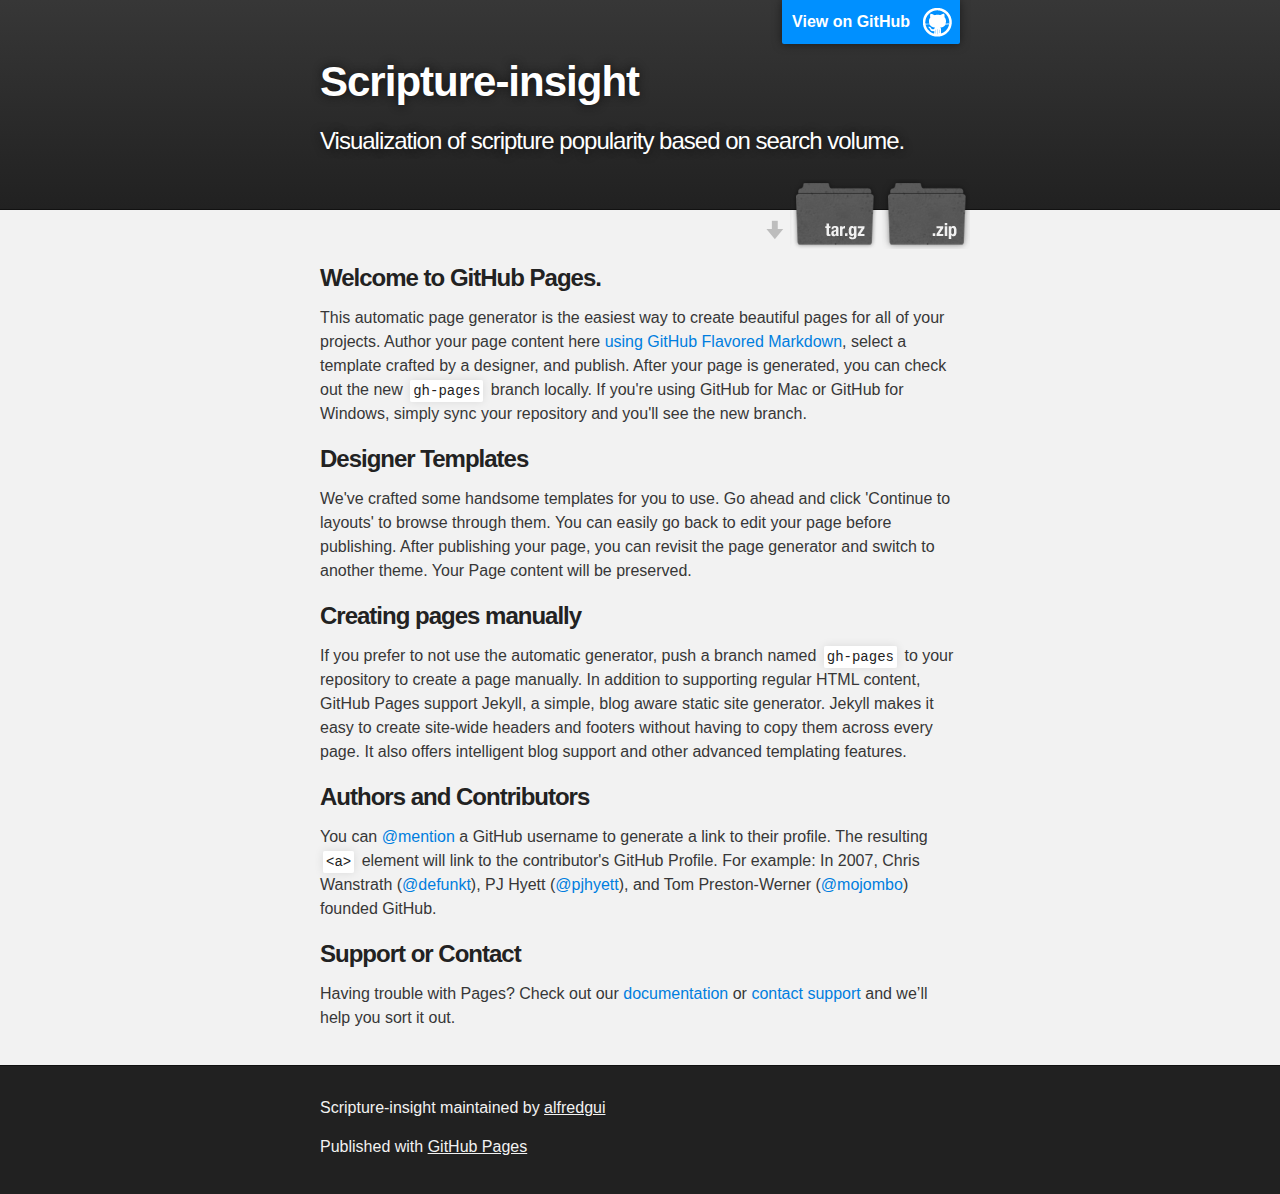
<file: index.html>
<!DOCTYPE html>
<html>

  <head>
    <meta charset='utf-8'>
    <meta http-equiv="X-UA-Compatible" content="chrome=1">
    <meta name="description" content="Scripture-insight : Visualization of scripture popularity based on search volume.">

    <link rel="stylesheet" type="text/css" media="screen" href="stylesheets/stylesheet.css">

    <title>Scripture-insight</title>
  </head>

  <body>

    <!-- HEADER -->
    <div id="header_wrap" class="outer">
        <header class="inner">
          <a id="forkme_banner" href="https://github.com/alfredgui/scripture-insight">View on GitHub</a>

          <h1 id="project_title">Scripture-insight</h1>
          <h2 id="project_tagline">Visualization of scripture popularity based on search volume.</h2>

            <section id="downloads">
              <a class="zip_download_link" href="https://github.com/alfredgui/scripture-insight/zipball/master">Download this project as a .zip file</a>
              <a class="tar_download_link" href="https://github.com/alfredgui/scripture-insight/tarball/master">Download this project as a tar.gz file</a>
            </section>
        </header>
    </div>

    <!-- MAIN CONTENT -->
    <div id="main_content_wrap" class="outer">
      <section id="main_content" class="inner">
        <h3>
<a id="welcome-to-github-pages" class="anchor" href="#welcome-to-github-pages" aria-hidden="true"><span class="octicon octicon-link"></span></a>Welcome to GitHub Pages.</h3>

<p>This automatic page generator is the easiest way to create beautiful pages for all of your projects. Author your page content here <a href="https://guides.github.com/features/mastering-markdown/">using GitHub Flavored Markdown</a>, select a template crafted by a designer, and publish. After your page is generated, you can check out the new <code>gh-pages</code> branch locally. If you're using GitHub for Mac or GitHub for Windows, simply sync your repository and you'll see the new branch.</p>

<h3>
<a id="designer-templates" class="anchor" href="#designer-templates" aria-hidden="true"><span class="octicon octicon-link"></span></a>Designer Templates</h3>

<p>We've crafted some handsome templates for you to use. Go ahead and click 'Continue to layouts' to browse through them. You can easily go back to edit your page before publishing. After publishing your page, you can revisit the page generator and switch to another theme. Your Page content will be preserved.</p>

<h3>
<a id="creating-pages-manually" class="anchor" href="#creating-pages-manually" aria-hidden="true"><span class="octicon octicon-link"></span></a>Creating pages manually</h3>

<p>If you prefer to not use the automatic generator, push a branch named <code>gh-pages</code> to your repository to create a page manually. In addition to supporting regular HTML content, GitHub Pages support Jekyll, a simple, blog aware static site generator. Jekyll makes it easy to create site-wide headers and footers without having to copy them across every page. It also offers intelligent blog support and other advanced templating features.</p>

<h3>
<a id="authors-and-contributors" class="anchor" href="#authors-and-contributors" aria-hidden="true"><span class="octicon octicon-link"></span></a>Authors and Contributors</h3>

<p>You can <a href="https://github.com/blog/821" class="user-mention">@mention</a> a GitHub username to generate a link to their profile. The resulting <code>&lt;a&gt;</code> element will link to the contributor's GitHub Profile. For example: In 2007, Chris Wanstrath (<a href="https://github.com/defunkt" class="user-mention">@defunkt</a>), PJ Hyett (<a href="https://github.com/pjhyett" class="user-mention">@pjhyett</a>), and Tom Preston-Werner (<a href="https://github.com/mojombo" class="user-mention">@mojombo</a>) founded GitHub.</p>

<h3>
<a id="support-or-contact" class="anchor" href="#support-or-contact" aria-hidden="true"><span class="octicon octicon-link"></span></a>Support or Contact</h3>

<p>Having trouble with Pages? Check out our <a href="https://help.github.com/pages">documentation</a> or <a href="https://github.com/contact">contact support</a> and we’ll help you sort it out.</p>
      </section>
    </div>

    <!-- FOOTER  -->
    <div id="footer_wrap" class="outer">
      <footer class="inner">
        <p class="copyright">Scripture-insight maintained by <a href="https://github.com/alfredgui">alfredgui</a></p>
        <p>Published with <a href="https://pages.github.com">GitHub Pages</a></p>
      </footer>
    </div>

    

  </body>
</html>
</file>
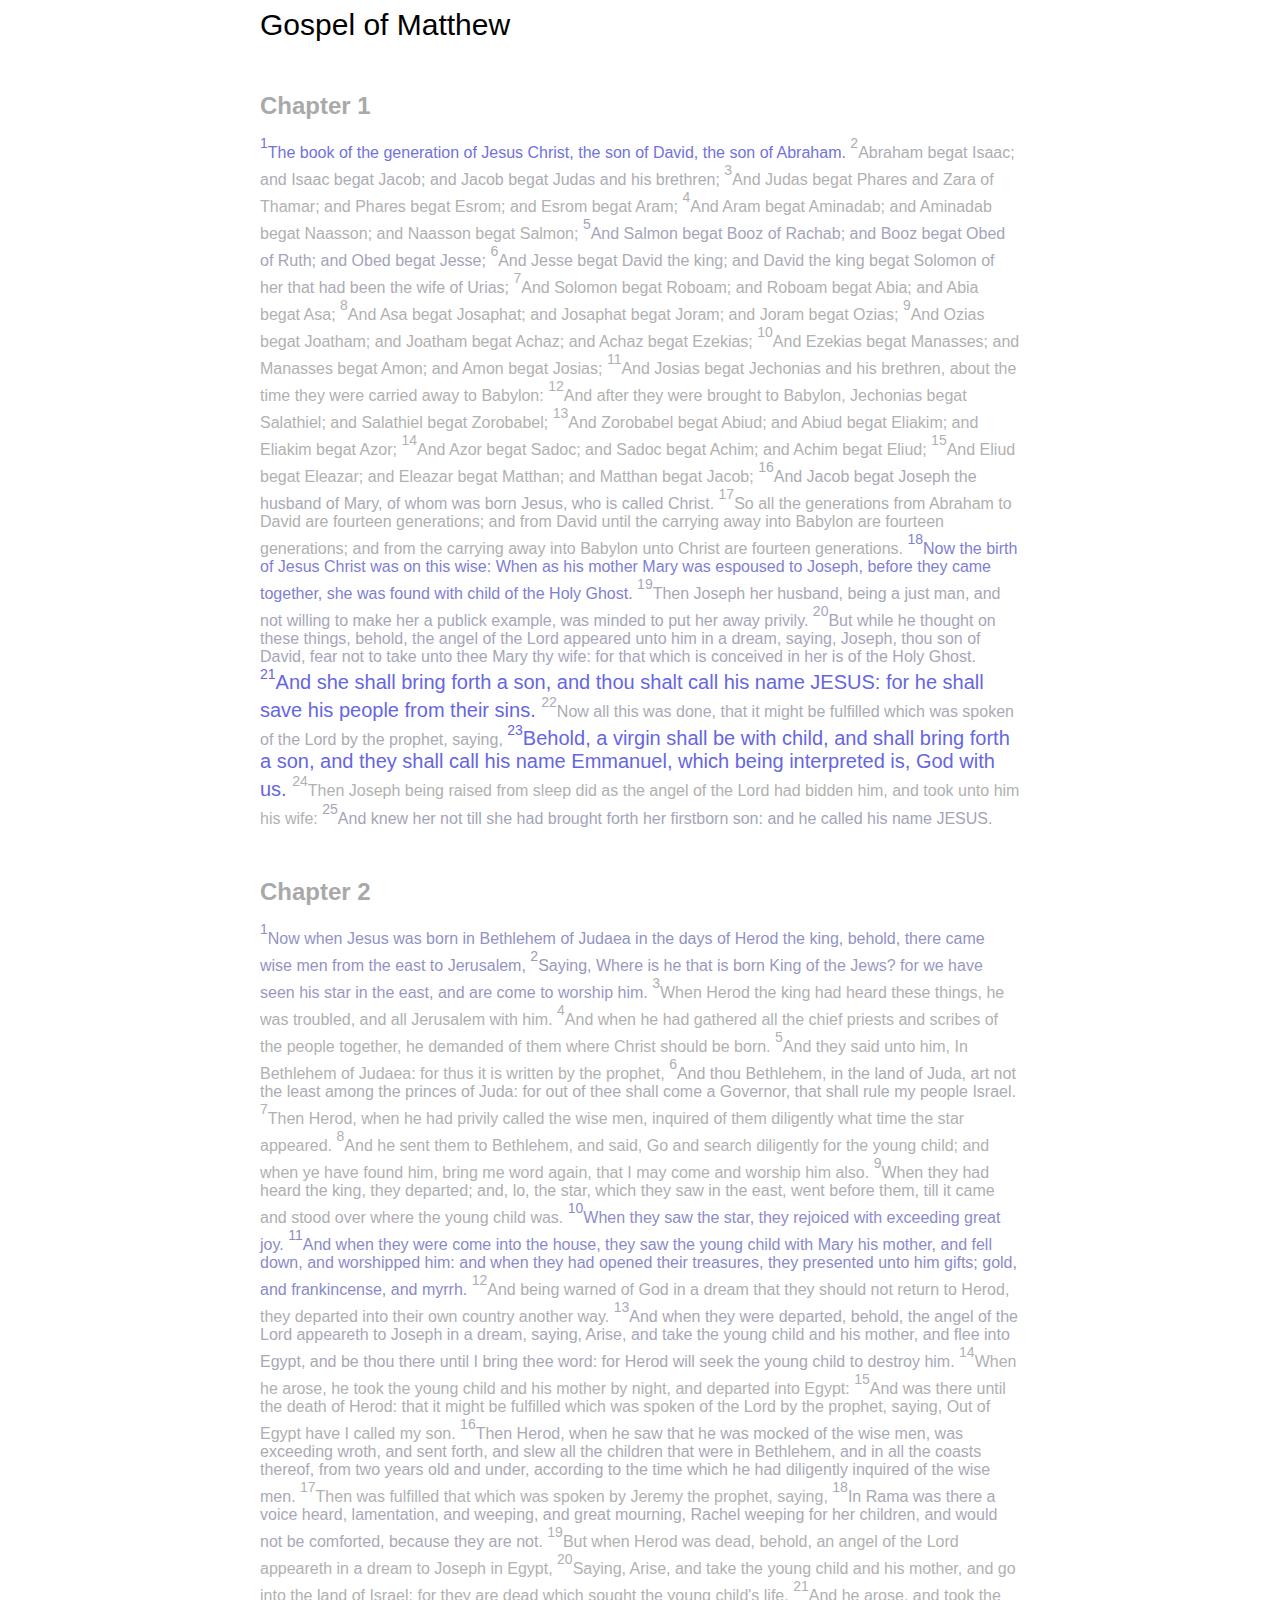
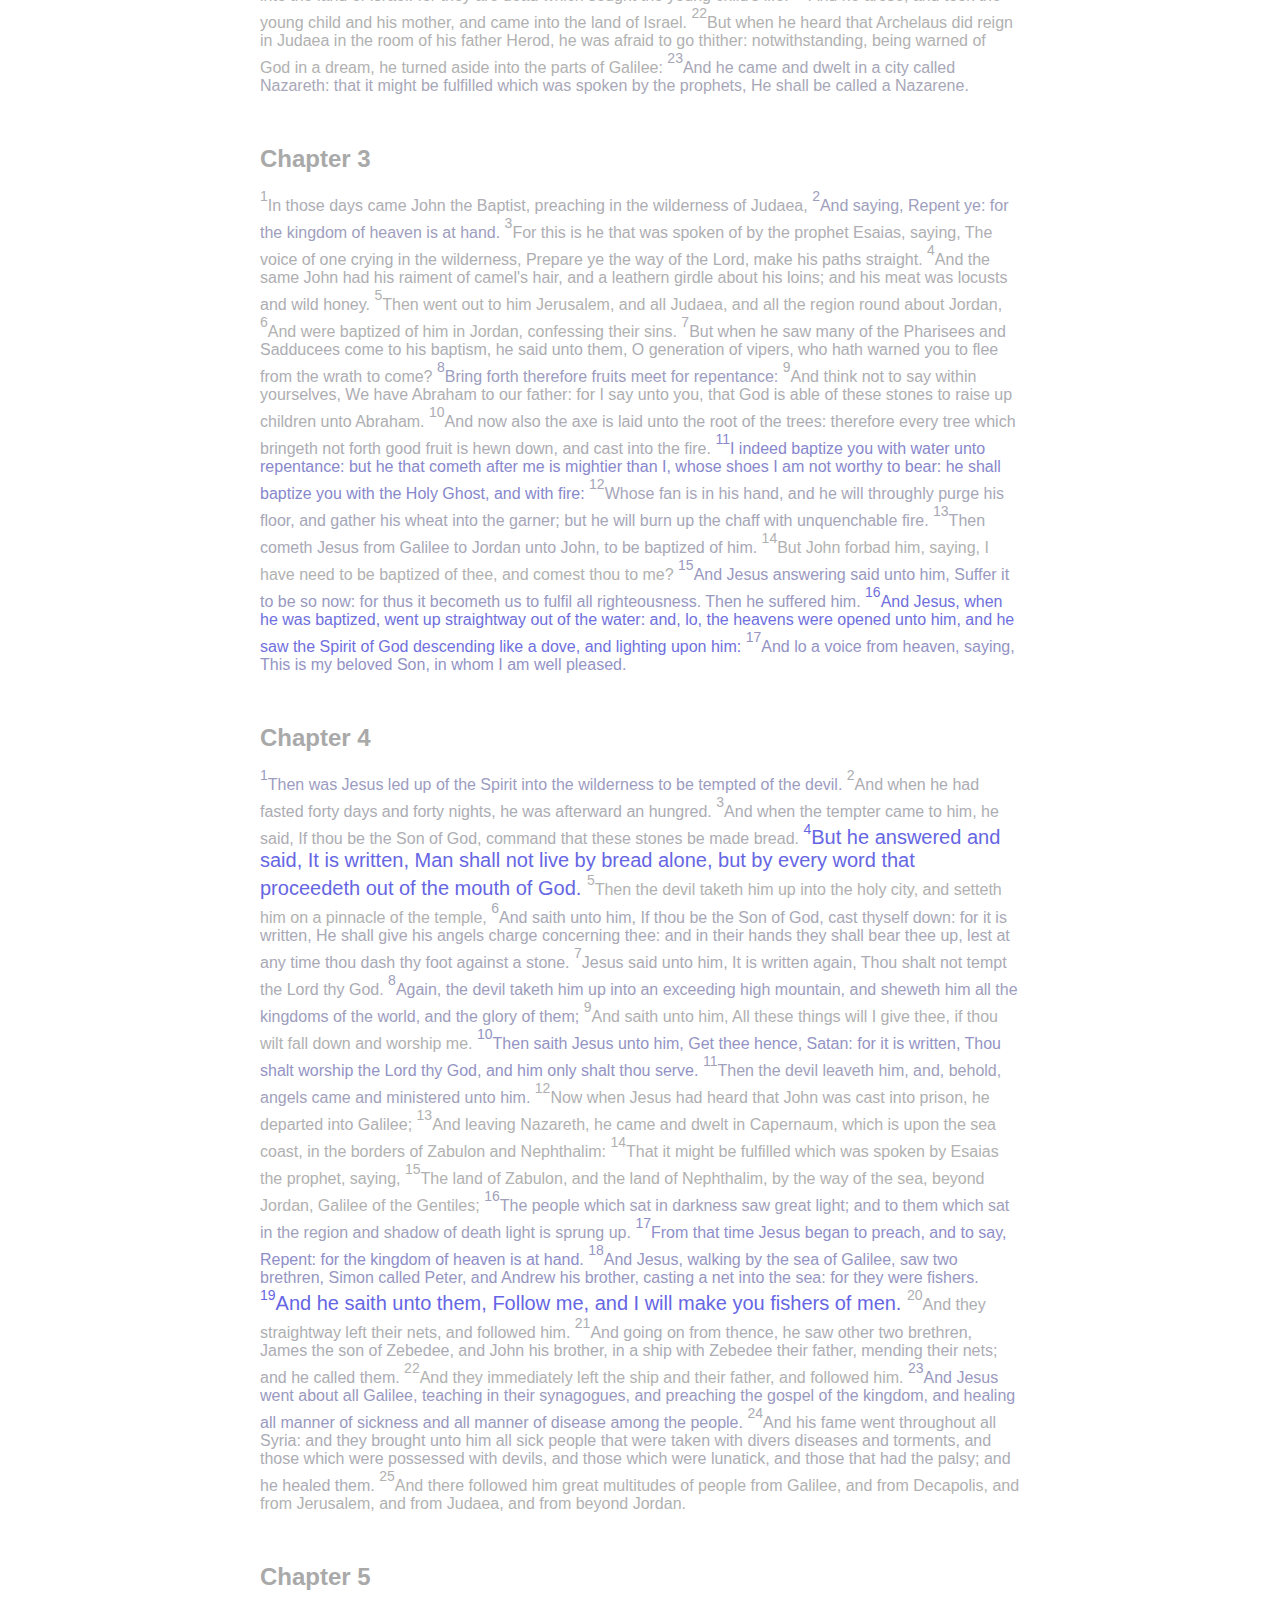
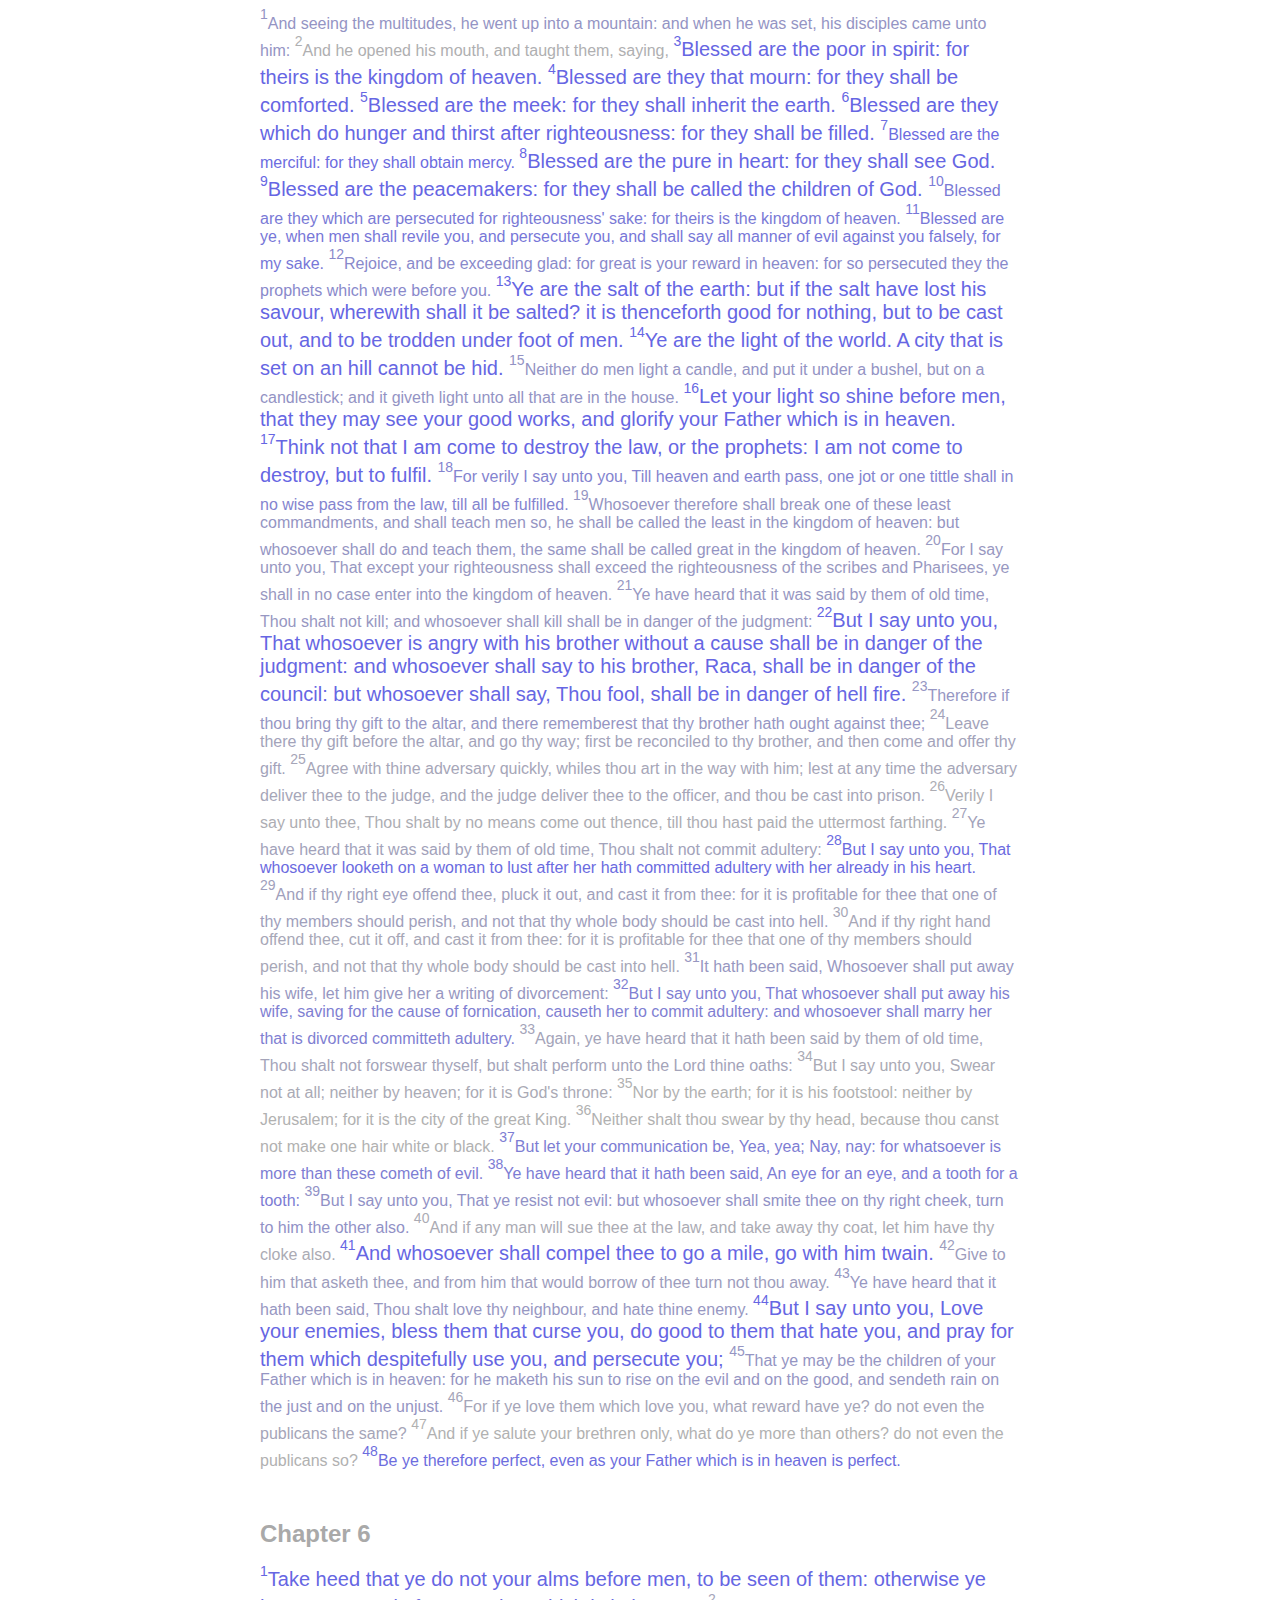
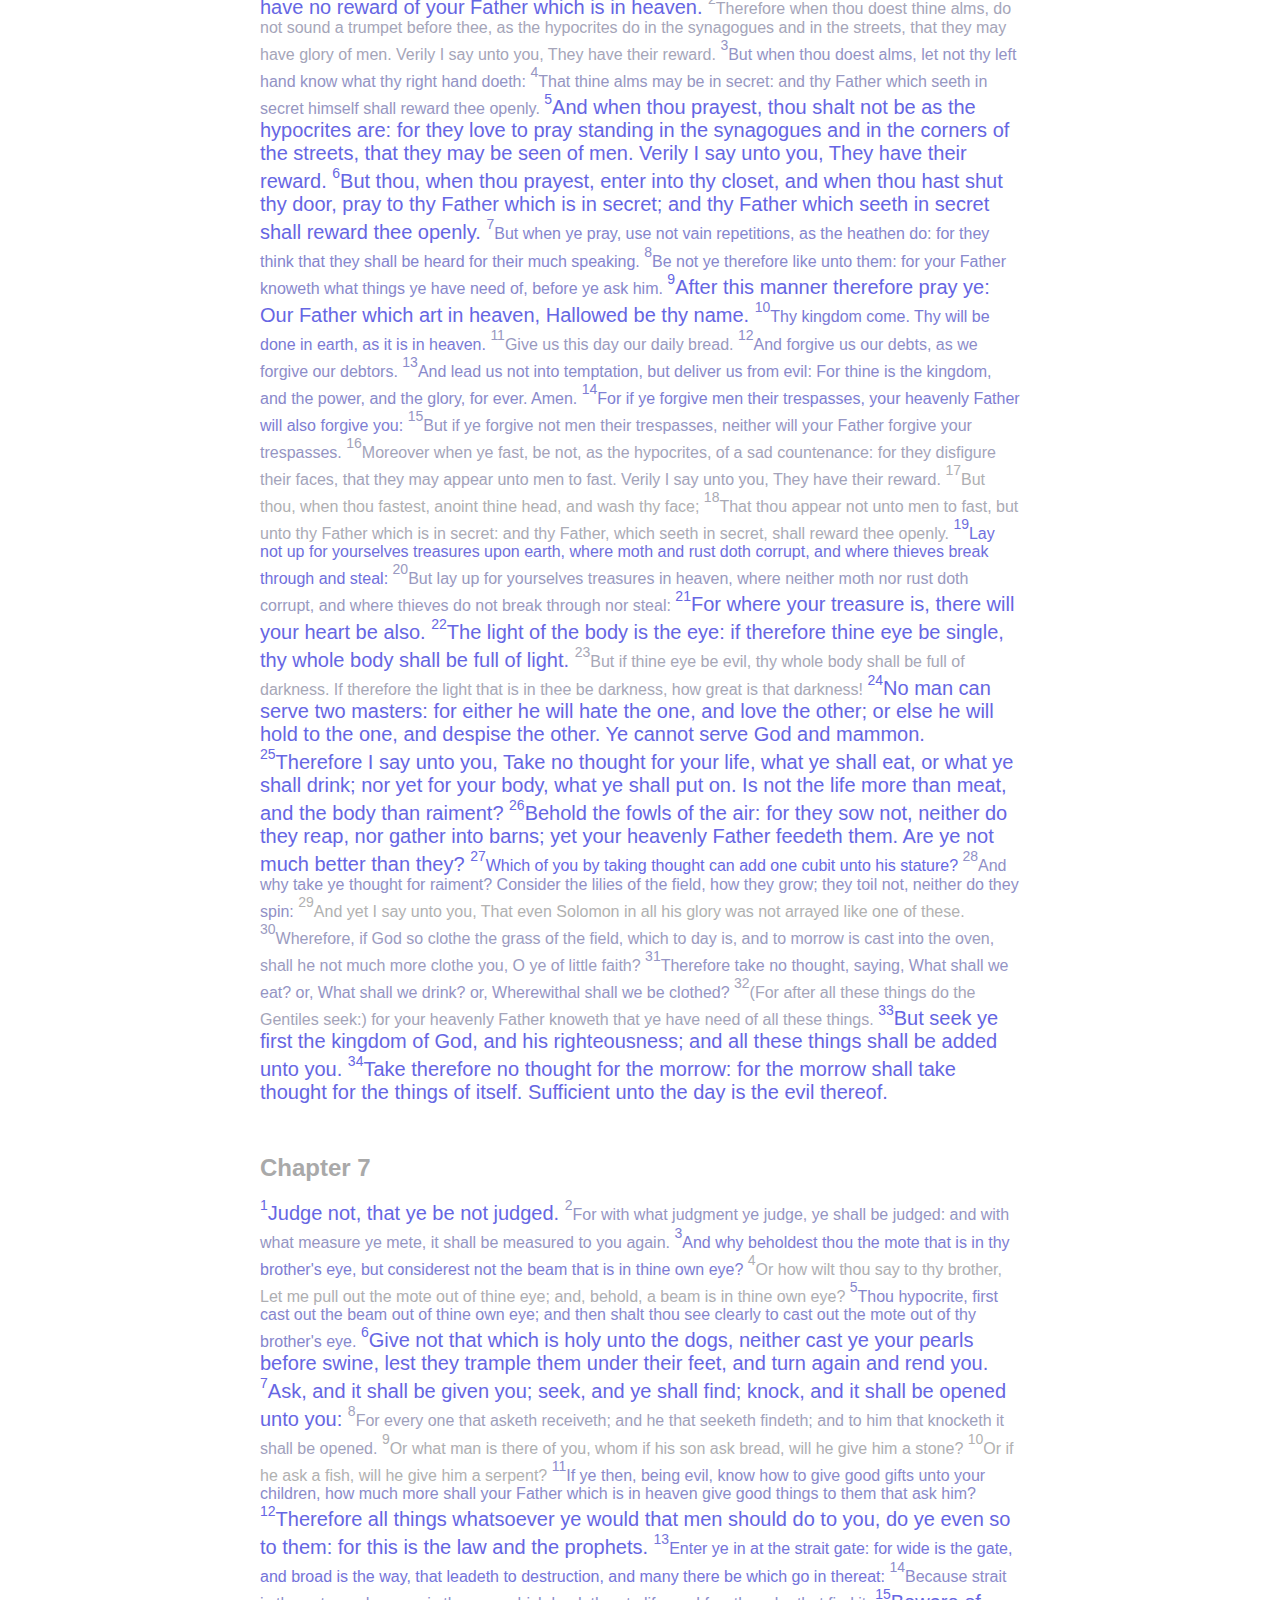
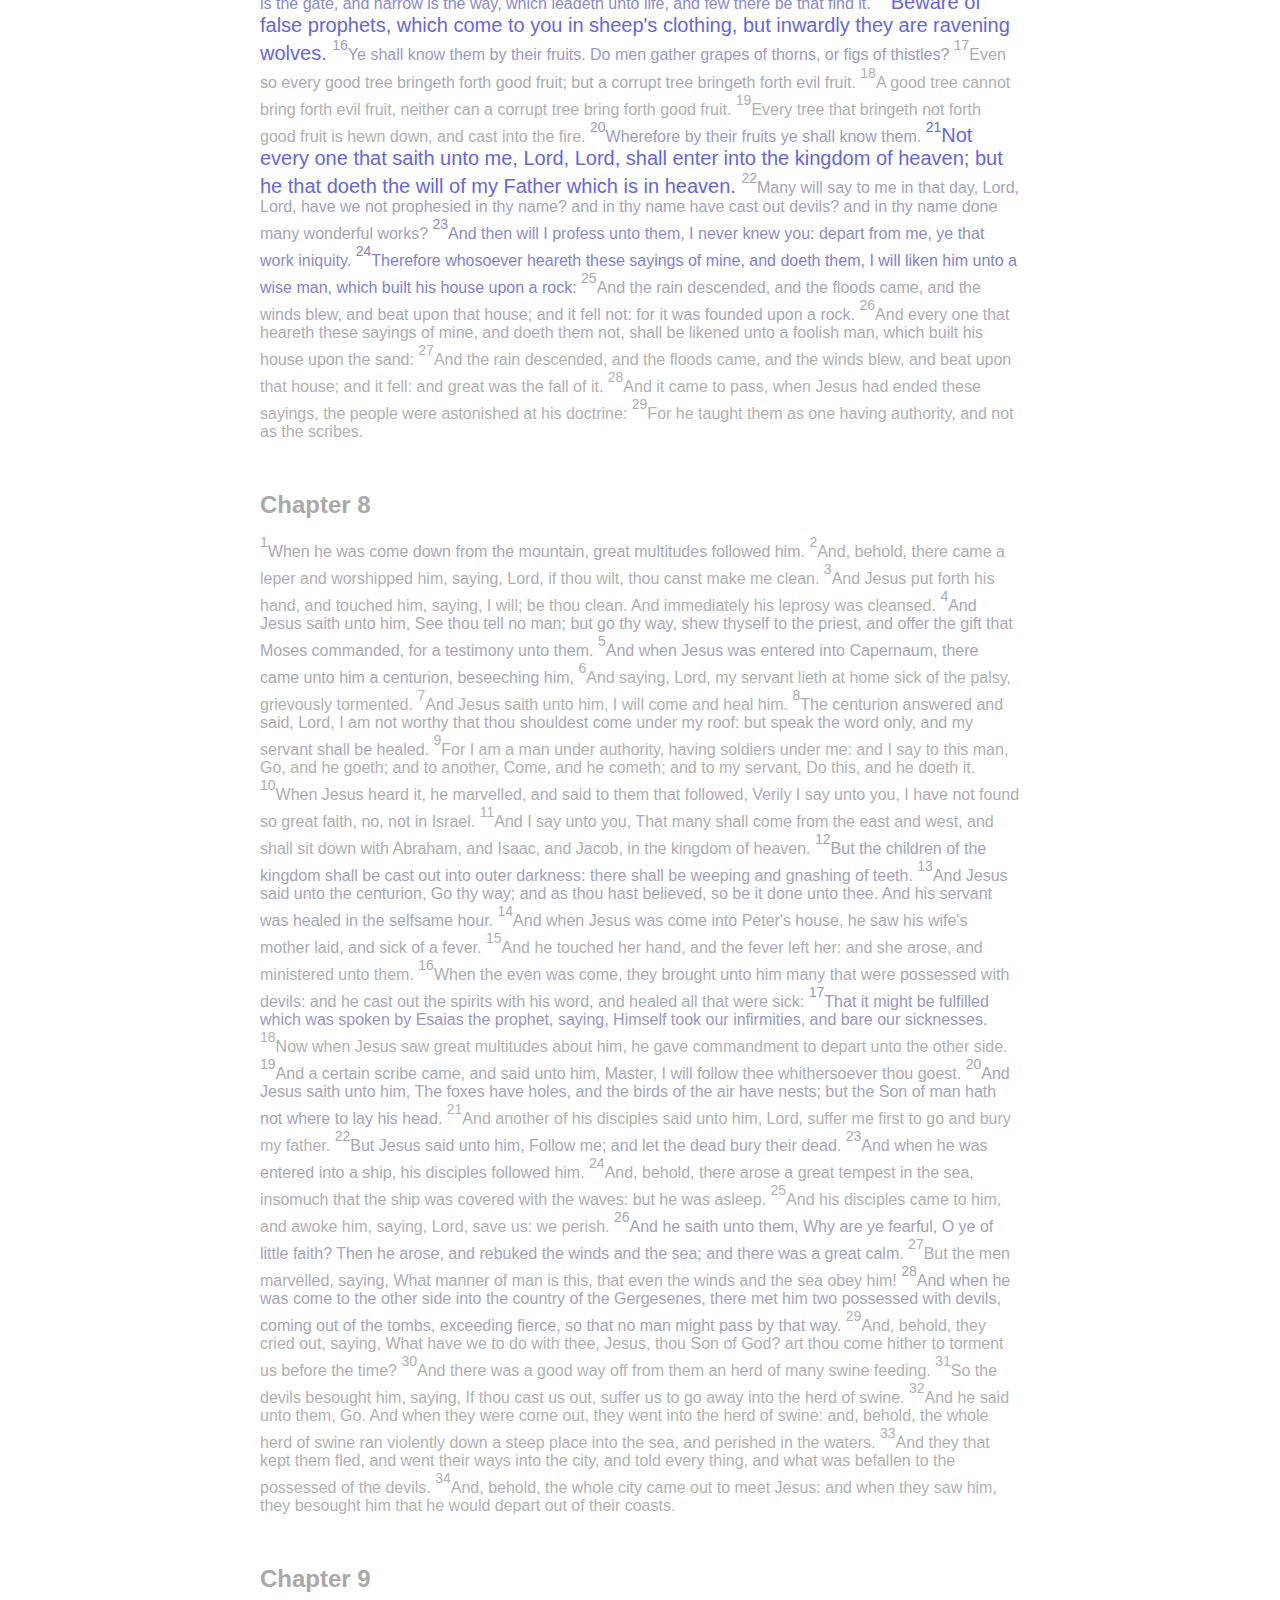
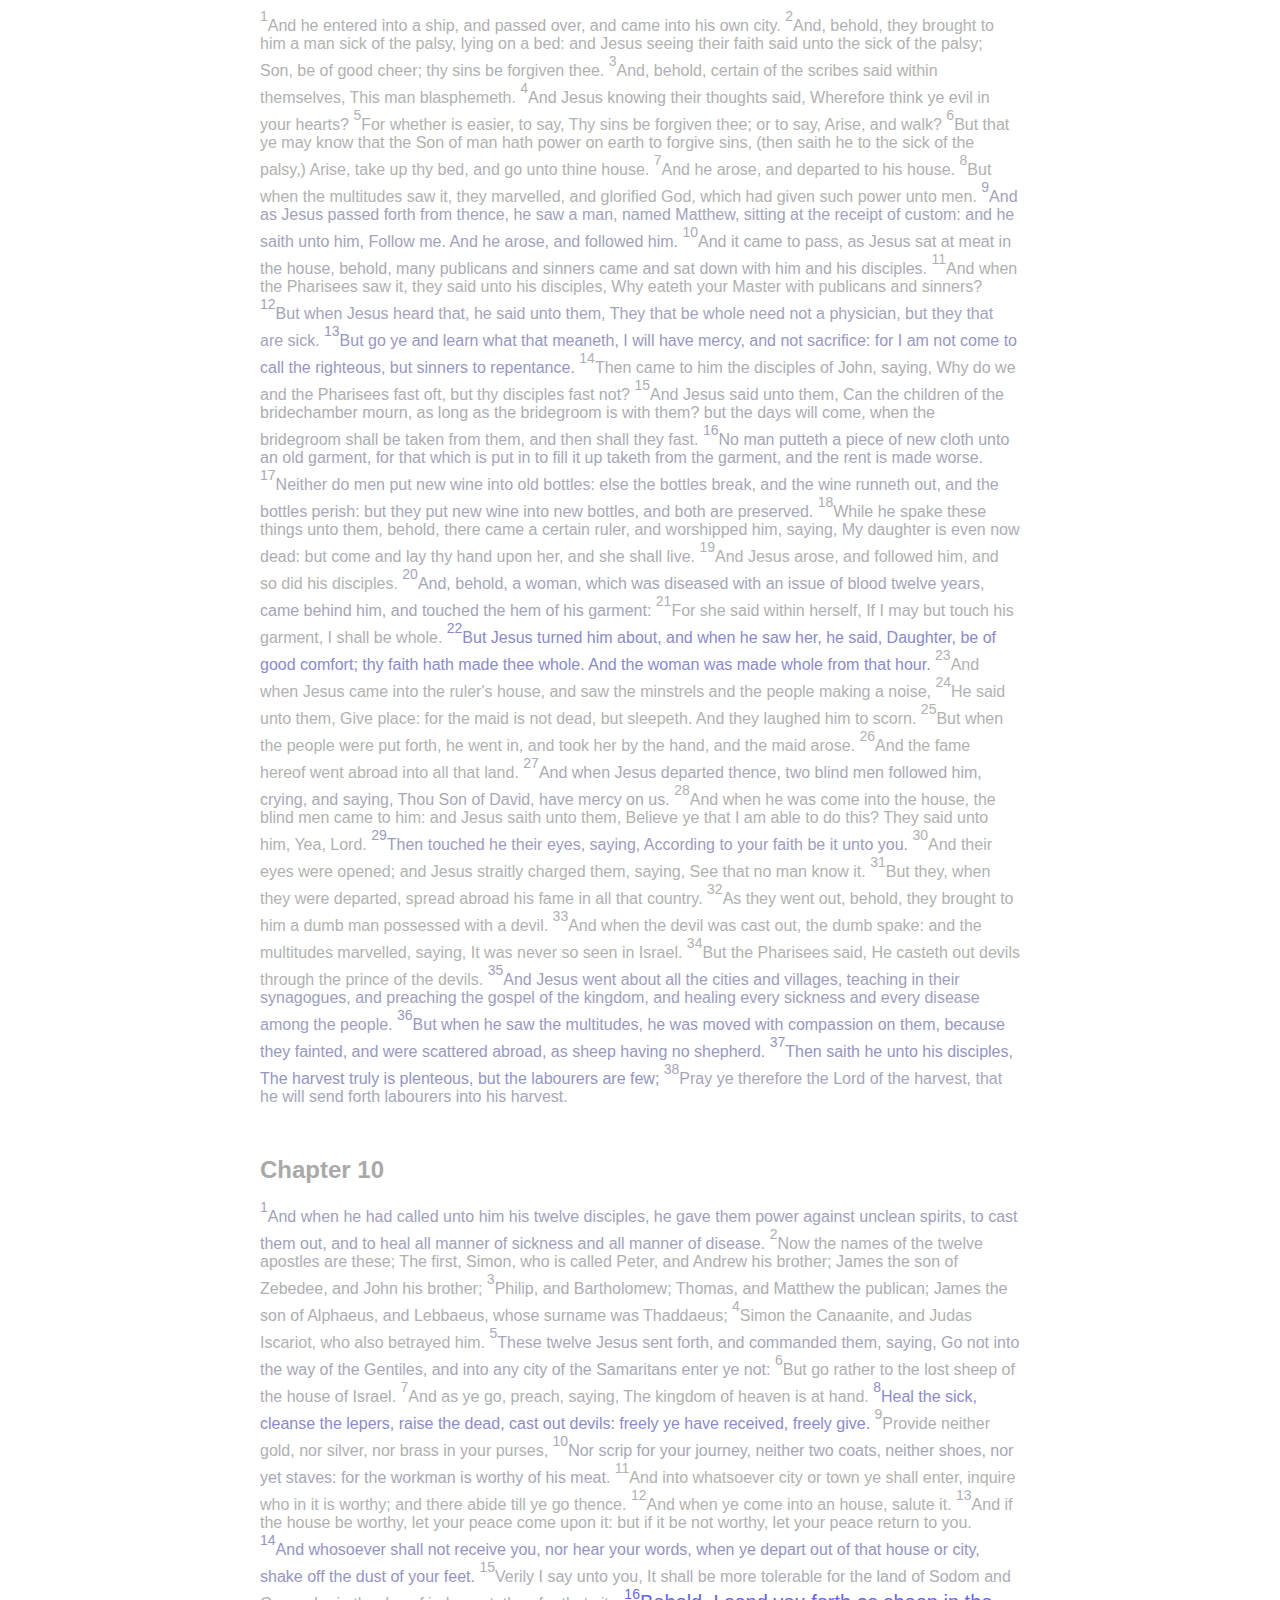
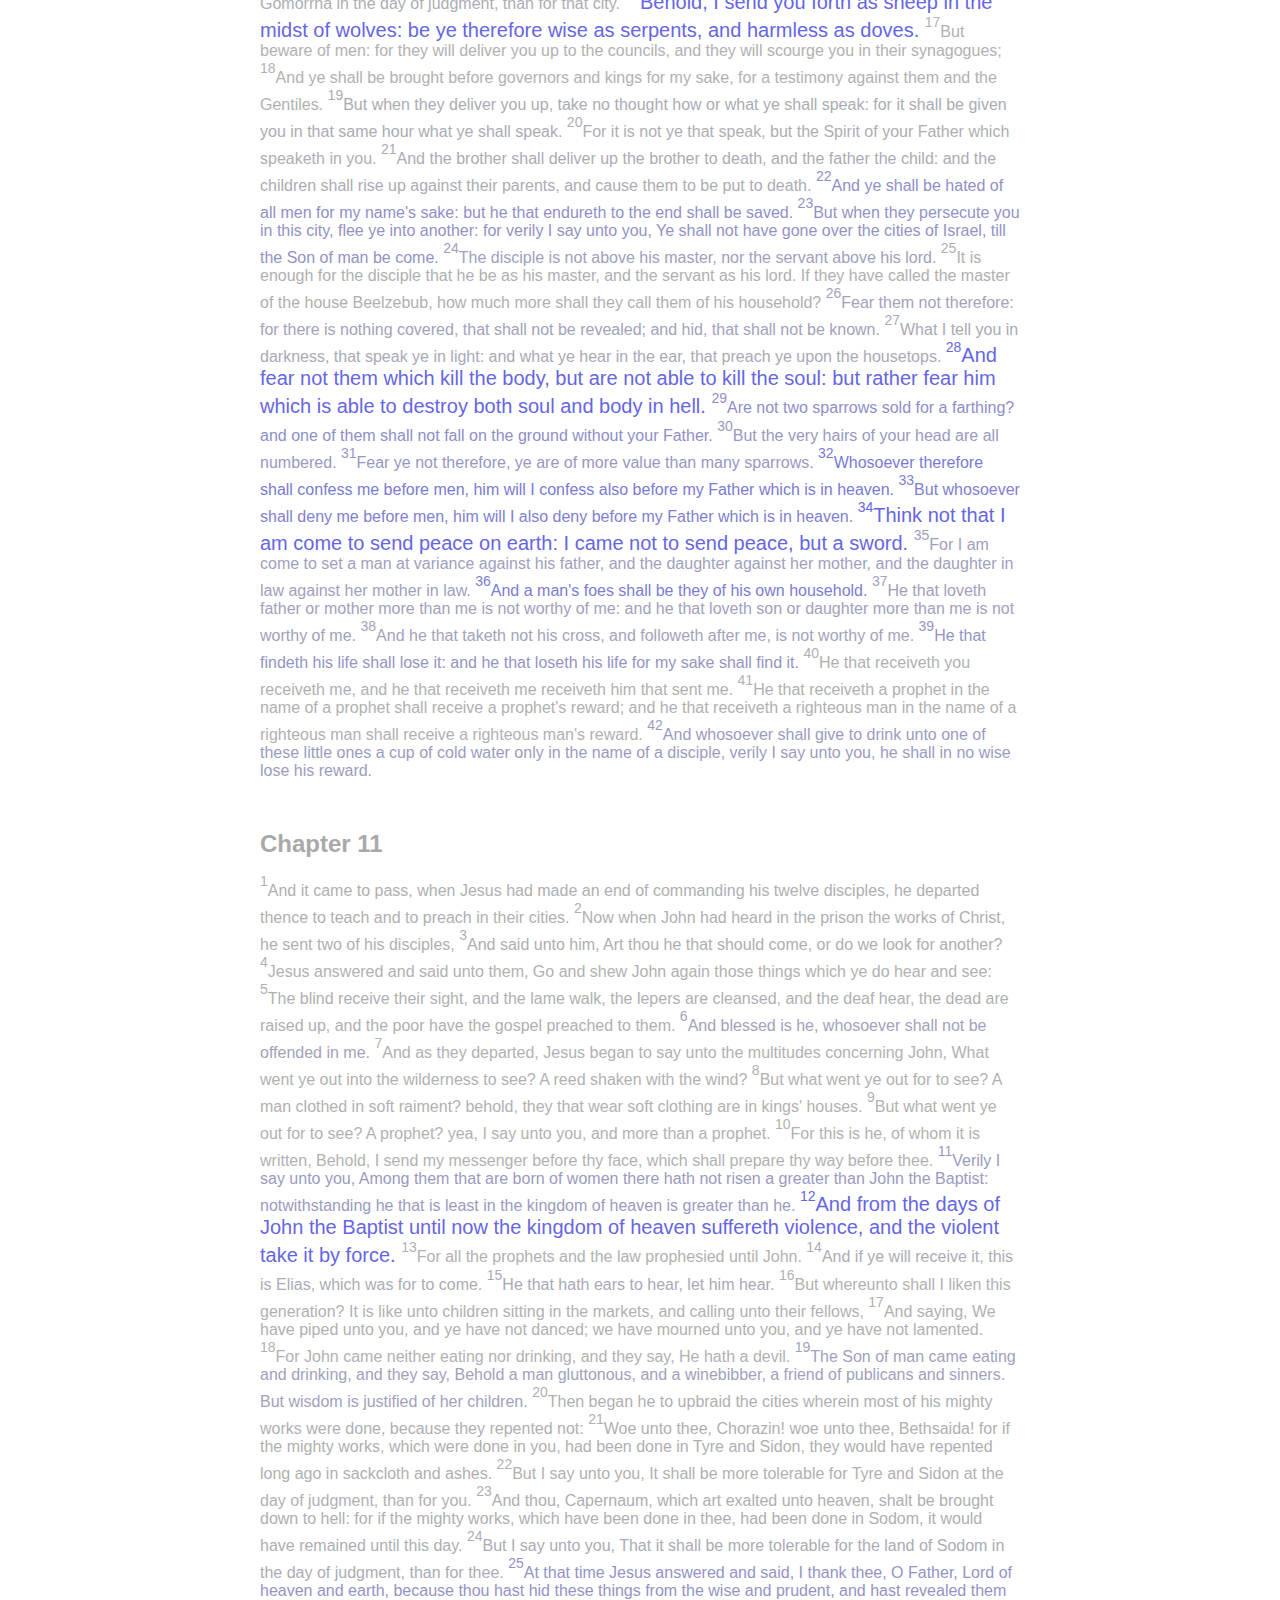
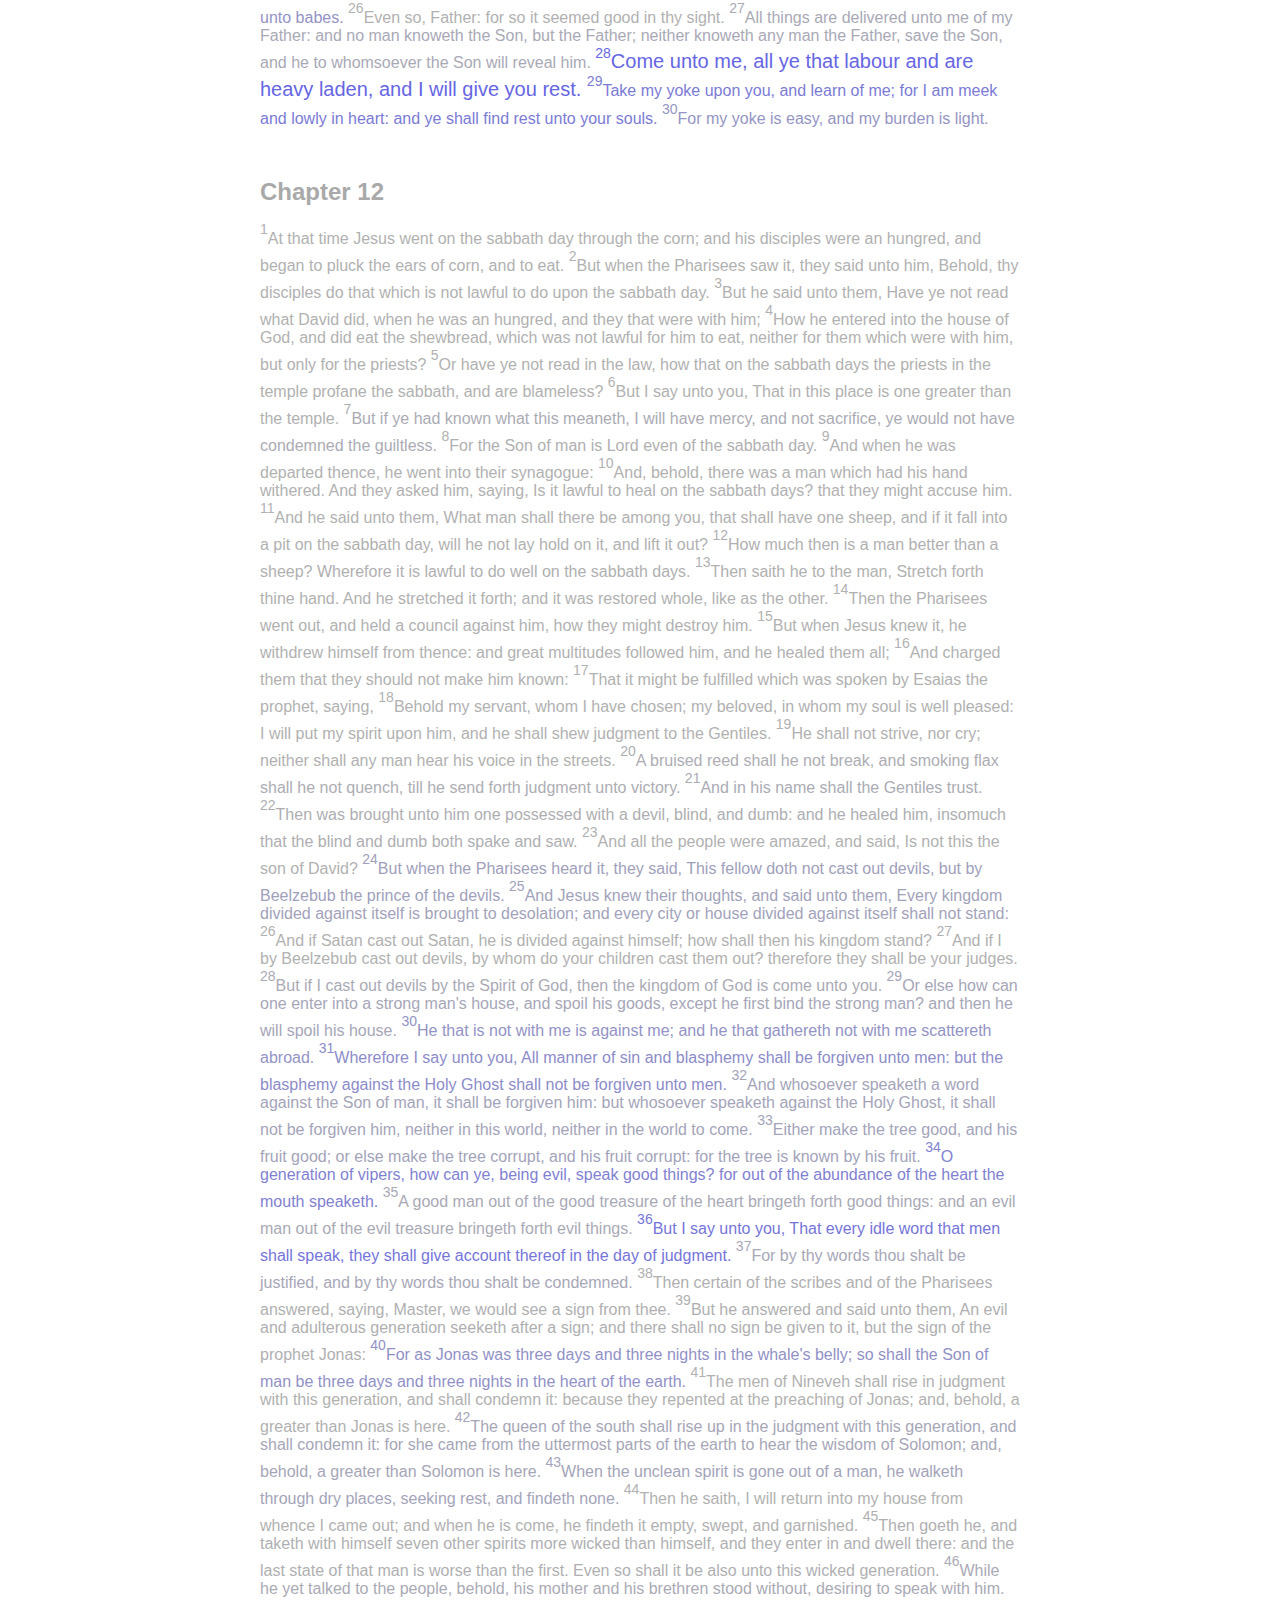
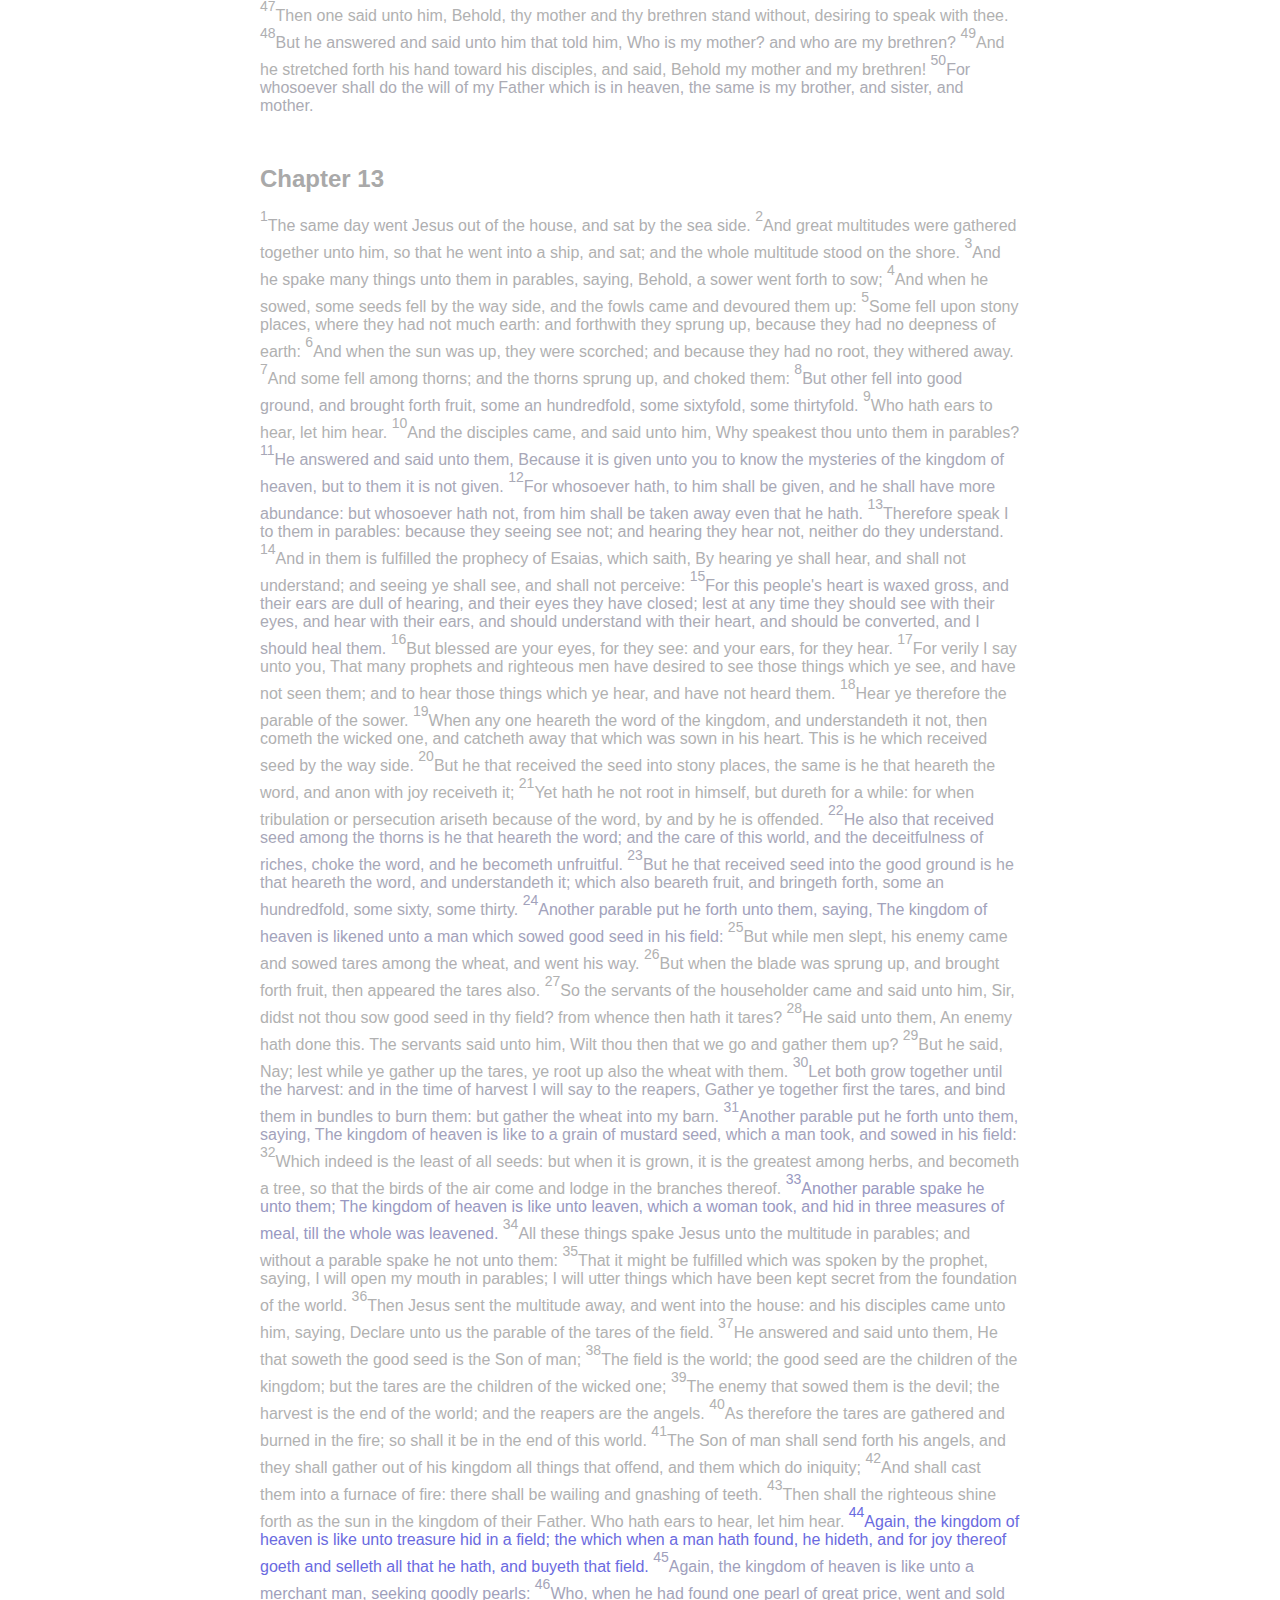
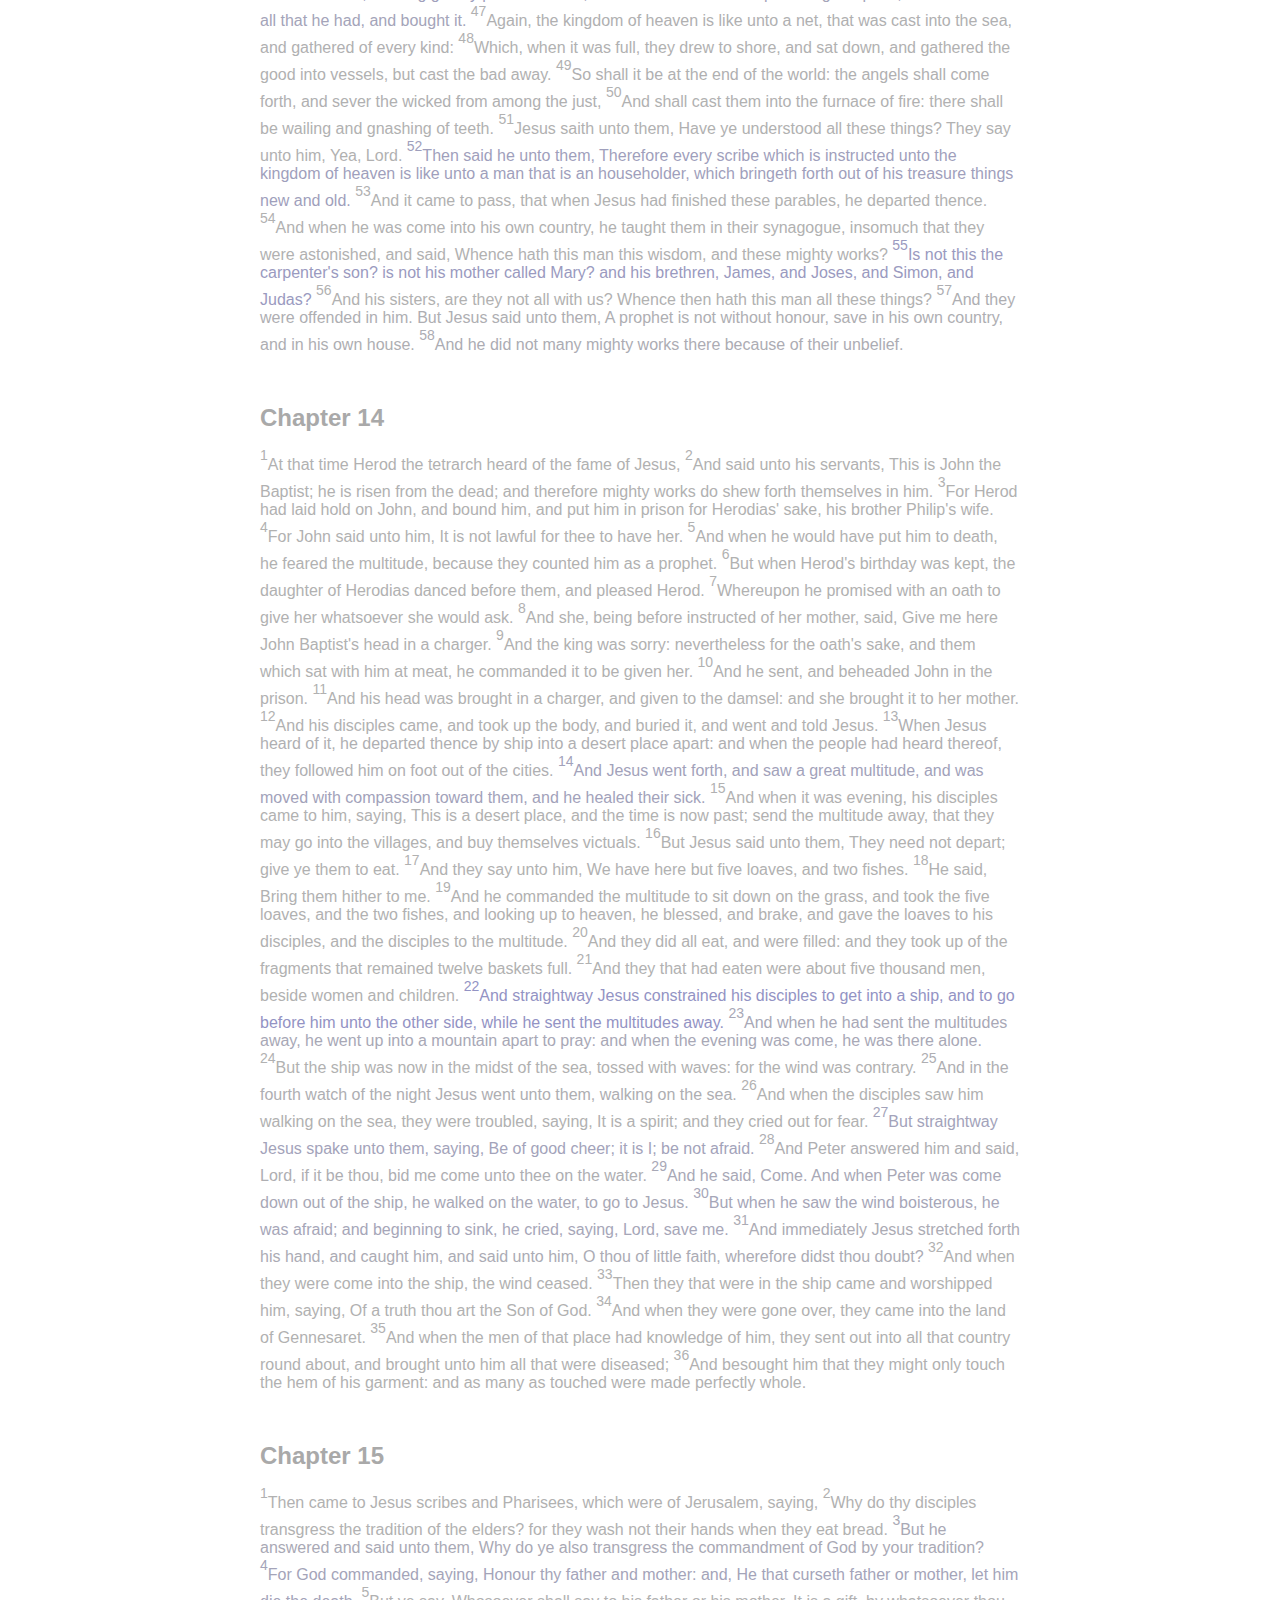
<file: GospelOfMatthew.html>
<head>
<title>Biblical Verse Ranking</title>
<link rel="stylesheet" type="text/css" href="custom.css">
</head>
<body>
<div class="Gospel">
Gospel of Matthew
</div>
<div class="Chapter">
Chapter 1
</div>
<span style="color:rgb(114,114,219)">
<span class="verse">1</span>The book of the generation of Jesus Christ, the son of David, the son of Abraham.
</span>
<span style="color:rgb(173,173,179)">
<span class="verse">2</span>Abraham begat Isaac; and Isaac begat Jacob; and Jacob begat Judas and his brethren;
</span>
<span style="color:rgb(177,177,177)">
<span class="verse">3</span>And Judas begat Phares and Zara of Thamar; and Phares begat Esrom; and Esrom begat Aram;
</span>
<span style="color:rgb(177,177,177)">
<span class="verse">4</span>And Aram begat Aminadab; and Aminadab begat Naasson; and Naasson begat Salmon;
</span>
<span style="color:rgb(164,164,185)">
<span class="verse">5</span>And Salmon begat Booz of Rachab; and Booz begat Obed of Ruth; and Obed begat Jesse;
</span>
<span style="color:rgb(172,172,180)">
<span class="verse">6</span>And Jesse begat David the king; and David the king begat Solomon of her that had been the wife of Urias;
</span>
<span style="color:rgb(177,177,177)">
<span class="verse">7</span>And Solomon begat Roboam; and Roboam begat Abia; and Abia begat Asa;
</span>
<span style="color:rgb(177,177,177)">
<span class="verse">8</span>And Asa begat Josaphat; and Josaphat begat Joram; and Joram begat Ozias;
</span>
<span style="color:rgb(177,177,177)">
<span class="verse">9</span>And Ozias begat Joatham; and Joatham begat Achaz; and Achaz begat Ezekias;
</span>
<span style="color:rgb(177,177,177)">
<span class="verse">10</span>And Ezekias begat Manasses; and Manasses begat Amon; and Amon begat Josias;
</span>
<span style="color:rgb(177,177,177)">
<span class="verse">11</span>And Josias begat Jechonias and his brethren, about the time they were carried away to Babylon:
</span>
<span style="color:rgb(177,177,177)">
<span class="verse">12</span>And after they were brought to Babylon, Jechonias begat Salathiel; and Salathiel begat Zorobabel;
</span>
<span style="color:rgb(177,177,177)">
<span class="verse">13</span>And Zorobabel begat Abiud; and Abiud begat Eliakim; and Eliakim begat Azor;
</span>
<span style="color:rgb(177,177,177)">
<span class="verse">14</span>And Azor begat Sadoc; and Sadoc begat Achim; and Achim begat Eliud;
</span>
<span style="color:rgb(177,177,177)">
<span class="verse">15</span>And Eliud begat Eleazar; and Eleazar begat Matthan; and Matthan begat Jacob;
</span>
<span style="color:rgb(170,170,181)">
<span class="verse">16</span>And Jacob begat Joseph the husband of Mary, of whom was born Jesus, who is called Christ.
</span>
<span style="color:rgb(175,175,178)">
<span class="verse">17</span>So all the generations from Abraham to David are fourteen generations; and from David until the carrying away into Babylon are fourteen generations; and from the carrying away into Babylon unto Christ are fourteen generations.
</span>
<span style="color:rgb(127,127,210)">
<span class="verse">18</span>Now the birth of Jesus Christ was on this wise: When as his mother Mary was espoused to Joseph, before they came together, she was found with child of the Holy Ghost.
</span>
<span style="color:rgb(167,167,183)">
<span class="verse">19</span>Then Joseph her husband, being a just man, and not willing to make her a publick example, was minded to put her away privily.
</span>
<span style="color:rgb(166,166,184)">
<span class="verse">20</span>But while he thought on these things, behold, the angel of the Lord appeared unto him in a dream, saying, Joseph, thou son of David, fear not to take unto thee Mary thy wife: for that which is conceived in her is of the Holy Ghost.
</span>
<span style="color:rgb(102,102,227); font-size:20px;">
<span class="verse">21</span>And she shall bring forth a son, and thou shalt call his name JESUS: for he shall save his people from their sins.
</span>
<span style="color:rgb(171,171,180)">
<span class="verse">22</span>Now all this was done, that it might be fulfilled which was spoken of the Lord by the prophet, saying,
</span>
<span style="color:rgb(102,102,227); font-size:20px;">
<span class="verse">23</span>Behold, a virgin shall be with child, and shall bring forth a son, and they shall call his name Emmanuel, which being interpreted is, God with us.
</span>
<span style="color:rgb(177,177,177)">
<span class="verse">24</span>Then Joseph being raised from sleep did as the angel of the Lord had bidden him, and took unto him his wife:
</span>
<span style="color:rgb(164,164,185)">
<span class="verse">25</span>And knew her not till she had brought forth her firstborn son: and he called his name JESUS.
</span>
<div class="Chapter">
Chapter 2
</div>
<span style="color:rgb(146,146,197)">
<span class="verse">1</span>Now when Jesus was born in Bethlehem of Judaea in the days of Herod the king, behold, there came wise men from the east to Jerusalem,
</span>
<span style="color:rgb(153,153,192)">
<span class="verse">2</span>Saying, Where is he that is born King of the Jews? for we have seen his star in the east, and are come to worship him.
</span>
<span style="color:rgb(175,175,178)">
<span class="verse">3</span>When Herod the king had heard these things, he was troubled, and all Jerusalem with him.
</span>
<span style="color:rgb(177,177,177)">
<span class="verse">4</span>And when he had gathered all the chief priests and scribes of the people together, he demanded of them where Christ should be born.
</span>
<span style="color:rgb(177,177,177)">
<span class="verse">5</span>And they said unto him, In Bethlehem of Judaea: for thus it is written by the prophet,
</span>
<span style="color:rgb(172,172,179)">
<span class="verse">6</span>And thou Bethlehem, in the land of Juda, art not the least among the princes of Juda: for out of thee shall come a Governor, that shall rule my people Israel.
</span>
<span style="color:rgb(177,177,177)">
<span class="verse">7</span>Then Herod, when he had privily called the wise men, inquired of them diligently what time the star appeared.
</span>
<span style="color:rgb(177,177,177)">
<span class="verse">8</span>And he sent them to Bethlehem, and said, Go and search diligently for the young child; and when ye have found him, bring me word again, that I may come and worship him also.
</span>
<span style="color:rgb(174,174,178)">
<span class="verse">9</span>When they had heard the king, they departed; and, lo, the star, which they saw in the east, went before them, till it came and stood over where the young child was.
</span>
<span style="color:rgb(140,140,201)">
<span class="verse">10</span>When they saw the star, they rejoiced with exceeding great joy.
</span>
<span style="color:rgb(138,138,202)">
<span class="verse">11</span>And when they were come into the house, they saw the young child with Mary his mother, and fell down, and worshipped him: and when they had opened their treasures, they presented unto him gifts; gold, and frankincense, and myrrh.
</span>
<span style="color:rgb(174,174,178)">
<span class="verse">12</span>And being warned of God in a dream that they should not return to Herod, they departed into their own country another way.
</span>
<span style="color:rgb(168,168,182)">
<span class="verse">13</span>And when they were departed, behold, the angel of the Lord appeareth to Joseph in a dream, saying, Arise, and take the young child and his mother, and flee into Egypt, and be thou there until I bring thee word: for Herod will seek the young child to destroy him.
</span>
<span style="color:rgb(177,177,177)">
<span class="verse">14</span>When he arose, he took the young child and his mother by night, and departed into Egypt:
</span>
<span style="color:rgb(175,175,177)">
<span class="verse">15</span>And was there until the death of Herod: that it might be fulfilled which was spoken of the Lord by the prophet, saying, Out of Egypt have I called my son.
</span>
<span style="color:rgb(170,170,181)">
<span class="verse">16</span>Then Herod, when he saw that he was mocked of the wise men, was exceeding wroth, and sent forth, and slew all the children that were in Bethlehem, and in all the coasts thereof, from two years old and under, according to the time which he had diligently inquired of the wise men.
</span>
<span style="color:rgb(177,177,177)">
<span class="verse">17</span>Then was fulfilled that which was spoken by Jeremy the prophet, saying,
</span>
<span style="color:rgb(169,169,182)">
<span class="verse">18</span>In Rama was there a voice heard, lamentation, and weeping, and great mourning, Rachel weeping for her children, and would not be comforted, because they are not.
</span>
<span style="color:rgb(177,177,177)">
<span class="verse">19</span>But when Herod was dead, behold, an angel of the Lord appeareth in a dream to Joseph in Egypt,
</span>
<span style="color:rgb(177,177,177)">
<span class="verse">20</span>Saying, Arise, and take the young child and his mother, and go into the land of Israel: for they are dead which sought the young child's life.
</span>
<span style="color:rgb(177,177,177)">
<span class="verse">21</span>And he arose, and took the young child and his mother, and came into the land of Israel.
</span>
<span style="color:rgb(177,177,177)">
<span class="verse">22</span>But when he heard that Archelaus did reign in Judaea in the room of his father Herod, he was afraid to go thither: notwithstanding, being warned of God in a dream, he turned aside into the parts of Galilee:
</span>
<span style="color:rgb(167,167,183)">
<span class="verse">23</span>And he came and dwelt in a city called Nazareth: that it might be fulfilled which was spoken by the prophets, He shall be called a Nazarene.
</span>
<div class="Chapter">
Chapter 3
</div>
<span style="color:rgb(173,173,179)">
<span class="verse">1</span>In those days came John the Baptist, preaching in the wilderness of Judaea,
</span>
<span style="color:rgb(158,158,189)">
<span class="verse">2</span>And saying, Repent ye: for the kingdom of heaven is at hand.
</span>
<span style="color:rgb(174,174,178)">
<span class="verse">3</span>For this is he that was spoken of by the prophet Esaias, saying, The voice of one crying in the wilderness, Prepare ye the way of the Lord, make his paths straight.
</span>
<span style="color:rgb(174,174,178)">
<span class="verse">4</span>And the same John had his raiment of camel's hair, and a leathern girdle about his loins; and his meat was locusts and wild honey.
</span>
<span style="color:rgb(177,177,177)">
<span class="verse">5</span>Then went out to him Jerusalem, and all Judaea, and all the region round about Jordan,
</span>
<span style="color:rgb(177,177,177)">
<span class="verse">6</span>And were baptized of him in Jordan, confessing their sins.
</span>
<span style="color:rgb(173,173,179)">
<span class="verse">7</span>But when he saw many of the Pharisees and Sadducees come to his baptism, he said unto them, O generation of vipers, who hath warned you to flee from the wrath to come?
</span>
<span style="color:rgb(156,156,190)">
<span class="verse">8</span>Bring forth therefore fruits meet for repentance:
</span>
<span style="color:rgb(174,174,178)">
<span class="verse">9</span>And think not to say within yourselves, We have Abraham to our father: for I say unto you, that God is able of these stones to raise up children unto Abraham.
</span>
<span style="color:rgb(172,172,179)">
<span class="verse">10</span>And now also the axe is laid unto the root of the trees: therefore every tree which bringeth not forth good fruit is hewn down, and cast into the fire.
</span>
<span style="color:rgb(135,135,204)">
<span class="verse">11</span>I indeed baptize you with water unto repentance: but he that cometh after me is mightier than I, whose shoes I am not worthy to bear: he shall baptize you with the Holy Ghost, and with fire:
</span>
<span style="color:rgb(166,166,184)">
<span class="verse">12</span>Whose fan is in his hand, and he will throughly purge his floor, and gather his wheat into the garner; but he will burn up the chaff with unquenchable fire.
</span>
<span style="color:rgb(168,168,182)">
<span class="verse">13</span>Then cometh Jesus from Galilee to Jordan unto John, to be baptized of him.
</span>
<span style="color:rgb(177,177,177)">
<span class="verse">14</span>But John forbad him, saying, I have need to be baptized of thee, and comest thou to me?
</span>
<span style="color:rgb(153,153,192)">
<span class="verse">15</span>And Jesus answering said unto him, Suffer it to be so now: for thus it becometh us to fulfil all righteousness. Then he suffered him.
</span>
<span style="color:rgb(111,111,221)">
<span class="verse">16</span>And Jesus, when he was baptized, went up straightway out of the water: and, lo, the heavens were opened unto him, and he saw the Spirit of God descending like a dove, and lighting upon him:
</span>
<span style="color:rgb(147,147,196)">
<span class="verse">17</span>And lo a voice from heaven, saying, This is my beloved Son, in whom I am well pleased.
</span>
<div class="Chapter">
Chapter 4
</div>
<span style="color:rgb(156,156,191)">
<span class="verse">1</span>Then was Jesus led up of the Spirit into the wilderness to be tempted of the devil.
</span>
<span style="color:rgb(172,172,179)">
<span class="verse">2</span>And when he had fasted forty days and forty nights, he was afterward an hungred.
</span>
<span style="color:rgb(173,173,179)">
<span class="verse">3</span>And when the tempter came to him, he said, If thou be the Son of God, command that these stones be made bread.
</span>
<span style="color:rgb(102,102,227); font-size:20px;">
<span class="verse">4</span>But he answered and said, It is written, Man shall not live by bread alone, but by every word that proceedeth out of the mouth of God.
</span>
<span style="color:rgb(177,177,177)">
<span class="verse">5</span>Then the devil taketh him up into the holy city, and setteth him on a pinnacle of the temple,
</span>
<span style="color:rgb(168,168,182)">
<span class="verse">6</span>And saith unto him, If thou be the Son of God, cast thyself down: for it is written, He shall give his angels charge concerning thee: and in their hands they shall bear thee up, lest at any time thou dash thy foot against a stone.
</span>
<span style="color:rgb(171,171,180)">
<span class="verse">7</span>Jesus said unto him, It is written again, Thou shalt not tempt the Lord thy God.
</span>
<span style="color:rgb(157,157,189)">
<span class="verse">8</span>Again, the devil taketh him up into an exceeding high mountain, and sheweth him all the kingdoms of the world, and the glory of them;
</span>
<span style="color:rgb(176,176,177)">
<span class="verse">9</span>And saith unto him, All these things will I give thee, if thou wilt fall down and worship me.
</span>
<span style="color:rgb(147,147,196)">
<span class="verse">10</span>Then saith Jesus unto him, Get thee hence, Satan: for it is written, Thou shalt worship the Lord thy God, and him only shalt thou serve.
</span>
<span style="color:rgb(161,161,187)">
<span class="verse">11</span>Then the devil leaveth him, and, behold, angels came and ministered unto him.
</span>
<span style="color:rgb(175,175,178)">
<span class="verse">12</span>Now when Jesus had heard that John was cast into prison, he departed into Galilee;
</span>
<span style="color:rgb(177,177,177)">
<span class="verse">13</span>And leaving Nazareth, he came and dwelt in Capernaum, which is upon the sea coast, in the borders of Zabulon and Nephthalim:
</span>
<span style="color:rgb(177,177,177)">
<span class="verse">14</span>That it might be fulfilled which was spoken by Esaias the prophet, saying,
</span>
<span style="color:rgb(177,177,177)">
<span class="verse">15</span>The land of Zabulon, and the land of Nephthalim, by the way of the sea, beyond Jordan, Galilee of the Gentiles;
</span>
<span style="color:rgb(160,160,187)">
<span class="verse">16</span>The people which sat in darkness saw great light; and to them which sat in the region and shadow of death light is sprung up.
</span>
<span style="color:rgb(142,142,200)">
<span class="verse">17</span>From that time Jesus began to preach, and to say, Repent: for the kingdom of heaven is at hand.
</span>
<span style="color:rgb(150,150,194)">
<span class="verse">18</span>And Jesus, walking by the sea of Galilee, saw two brethren, Simon called Peter, and Andrew his brother, casting a net into the sea: for they were fishers.
</span>
<span style="color:rgb(102,102,227); font-size:20px;">
<span class="verse">19</span>And he saith unto them, Follow me, and I will make you fishers of men.
</span>
<span style="color:rgb(174,174,178)">
<span class="verse">20</span>And they straightway left their nets, and followed him.
</span>
<span style="color:rgb(172,172,180)">
<span class="verse">21</span>And going on from thence, he saw other two brethren, James the son of Zebedee, and John his brother, in a ship with Zebedee their father, mending their nets; and he called them.
</span>
<span style="color:rgb(177,177,177)">
<span class="verse">22</span>And they immediately left the ship and their father, and followed him.
</span>
<span style="color:rgb(153,153,192)">
<span class="verse">23</span>And Jesus went about all Galilee, teaching in their synagogues, and preaching the gospel of the kingdom, and healing all manner of sickness and all manner of disease among the people.
</span>
<span style="color:rgb(172,172,180)">
<span class="verse">24</span>And his fame went throughout all Syria: and they brought unto him all sick people that were taken with divers diseases and torments, and those which were possessed with devils, and those which were lunatick, and those that had the palsy; and he healed them.
</span>
<span style="color:rgb(177,177,177)">
<span class="verse">25</span>And there followed him great multitudes of people from Galilee, and from Decapolis, and from Jerusalem, and from Judaea, and from beyond Jordan.
</span>
<div class="Chapter">
Chapter 5
</div>
<span style="color:rgb(148,148,196)">
<span class="verse">1</span>And seeing the multitudes, he went up into a mountain: and when he was set, his disciples came unto him:
</span>
<span style="color:rgb(175,175,177)">
<span class="verse">2</span>And he opened his mouth, and taught them, saying,
</span>
<span style="color:rgb(102,102,227); font-size:20px;">
<span class="verse">3</span>Blessed are the poor in spirit: for theirs is the kingdom of heaven.
</span>
<span style="color:rgb(102,102,227); font-size:20px;">
<span class="verse">4</span>Blessed are they that mourn: for they shall be comforted.
</span>
<span style="color:rgb(102,102,227); font-size:20px;">
<span class="verse">5</span>Blessed are the meek: for they shall inherit the earth.
</span>
<span style="color:rgb(102,102,227); font-size:20px;">
<span class="verse">6</span>Blessed are they which do hunger and thirst after righteousness: for they shall be filled.
</span>
<span style="color:rgb(108,108,223)">
<span class="verse">7</span>Blessed are the merciful: for they shall obtain mercy.
</span>
<span style="color:rgb(102,102,227); font-size:20px;">
<span class="verse">8</span>Blessed are the pure in heart: for they shall see God.
</span>
<span style="color:rgb(102,102,227); font-size:20px;">
<span class="verse">9</span>Blessed are the peacemakers: for they shall be called the children of God.
</span>
<span style="color:rgb(122,122,214)">
<span class="verse">10</span>Blessed are they which are persecuted for righteousness' sake: for theirs is the kingdom of heaven.
</span>
<span style="color:rgb(119,119,216)">
<span class="verse">11</span>Blessed are ye, when men shall revile you, and persecute you, and shall say all manner of evil against you falsely, for my sake.
</span>
<span style="color:rgb(137,137,203)">
<span class="verse">12</span>Rejoice, and be exceeding glad: for great is your reward in heaven: for so persecuted they the prophets which were before you.
</span>
<span style="color:rgb(102,102,227); font-size:20px;">
<span class="verse">13</span>Ye are the salt of the earth: but if the salt have lost his savour, wherewith shall it be salted? it is thenceforth good for nothing, but to be cast out, and to be trodden under foot of men.
</span>
<span style="color:rgb(102,102,227); font-size:20px;">
<span class="verse">14</span>Ye are the light of the world. A city that is set on an hill cannot be hid.
</span>
<span style="color:rgb(147,147,196)">
<span class="verse">15</span>Neither do men light a candle, and put it under a bushel, but on a candlestick; and it giveth light unto all that are in the house.
</span>
<span style="color:rgb(102,102,227); font-size:20px;">
<span class="verse">16</span>Let your light so shine before men, that they may see your good works, and glorify your Father which is in heaven.
</span>
<span style="color:rgb(102,102,227); font-size:20px;">
<span class="verse">17</span>Think not that I am come to destroy the law, or the prophets: I am not come to destroy, but to fulfil.
</span>
<span style="color:rgb(132,132,207)">
<span class="verse">18</span>For verily I say unto you, Till heaven and earth pass, one jot or one tittle shall in no wise pass from the law, till all be fulfilled.
</span>
<span style="color:rgb(149,149,195)">
<span class="verse">19</span>Whosoever therefore shall break one of these least commandments, and shall teach men so, he shall be called the least in the kingdom of heaven: but whosoever shall do and teach them, the same shall be called great in the kingdom of heaven.
</span>
<span style="color:rgb(152,152,193)">
<span class="verse">20</span>For I say unto you, That except your righteousness shall exceed the righteousness of the scribes and Pharisees, ye shall in no case enter into the kingdom of heaven.
</span>
<span style="color:rgb(151,151,194)">
<span class="verse">21</span>Ye have heard that it was said by them of old time, Thou shalt not kill; and whosoever shall kill shall be in danger of the judgment:
</span>
<span style="color:rgb(102,102,227); font-size:20px;">
<span class="verse">22</span>But I say unto you, That whosoever is angry with his brother without a cause shall be in danger of the judgment: and whosoever shall say to his brother, Raca, shall be in danger of the council: but whosoever shall say, Thou fool, shall be in danger of hell fire.
</span>
<span style="color:rgb(150,150,195)">
<span class="verse">23</span>Therefore if thou bring thy gift to the altar, and there rememberest that thy brother hath ought against thee;
</span>
<span style="color:rgb(163,163,186)">
<span class="verse">24</span>Leave there thy gift before the altar, and go thy way; first be reconciled to thy brother, and then come and offer thy gift.
</span>
<span style="color:rgb(166,166,184)">
<span class="verse">25</span>Agree with thine adversary quickly, whiles thou art in the way with him; lest at any time the adversary deliver thee to the judge, and the judge deliver thee to the officer, and thou be cast into prison.
</span>
<span style="color:rgb(173,173,179)">
<span class="verse">26</span>Verily I say unto thee, Thou shalt by no means come out thence, till thou hast paid the uttermost farthing.
</span>
<span style="color:rgb(162,162,186)">
<span class="verse">27</span>Ye have heard that it was said by them of old time, Thou shalt not commit adultery:
</span>
<span style="color:rgb(107,107,223)">
<span class="verse">28</span>But I say unto you, That whosoever looketh on a woman to lust after her hath committed adultery with her already in his heart.
</span>
<span style="color:rgb(160,160,188)">
<span class="verse">29</span>And if thy right eye offend thee, pluck it out, and cast it from thee: for it is profitable for thee that one of thy members should perish, and not that thy whole body should be cast into hell.
</span>
<span style="color:rgb(167,167,183)">
<span class="verse">30</span>And if thy right hand offend thee, cut it off, and cast it from thee: for it is profitable for thee that one of thy members should perish, and not that thy whole body should be cast into hell.
</span>
<span style="color:rgb(151,151,193)">
<span class="verse">31</span>It hath been said, Whosoever shall put away his wife, let him give her a writing of divorcement:
</span>
<span style="color:rgb(127,127,210)">
<span class="verse">32</span>But I say unto you, That whosoever shall put away his wife, saving for the cause of fornication, causeth her to commit adultery: and whosoever shall marry her that is divorced committeth adultery.
</span>
<span style="color:rgb(164,164,185)">
<span class="verse">33</span>Again, ye have heard that it hath been said by them of old time, Thou shalt not forswear thyself, but shalt perform unto the Lord thine oaths:
</span>
<span style="color:rgb(170,170,181)">
<span class="verse">34</span>But I say unto you, Swear not at all; neither by heaven; for it is God's throne:
</span>
<span style="color:rgb(177,177,177)">
<span class="verse">35</span>Nor by the earth; for it is his footstool: neither by Jerusalem; for it is the city of the great King.
</span>
<span style="color:rgb(177,177,177)">
<span class="verse">36</span>Neither shalt thou swear by thy head, because thou canst not make one hair white or black.
</span>
<span style="color:rgb(125,125,211)">
<span class="verse">37</span>But let your communication be, Yea, yea; Nay, nay: for whatsoever is more than these cometh of evil.
</span>
<span style="color:rgb(124,124,212)">
<span class="verse">38</span>Ye have heard that it hath been said, An eye for an eye, and a tooth for a tooth:
</span>
<span style="color:rgb(145,145,198)">
<span class="verse">39</span>But I say unto you, That ye resist not evil: but whosoever shall smite thee on thy right cheek, turn to him the other also.
</span>
<span style="color:rgb(171,171,180)">
<span class="verse">40</span>And if any man will sue thee at the law, and take away thy coat, let him have thy cloke also.
</span>
<span style="color:rgb(102,102,227); font-size:20px;">
<span class="verse">41</span>And whosoever shall compel thee to go a mile, go with him twain.
</span>
<span style="color:rgb(157,157,189)">
<span class="verse">42</span>Give to him that asketh thee, and from him that would borrow of thee turn not thou away.
</span>
<span style="color:rgb(151,151,194)">
<span class="verse">43</span>Ye have heard that it hath been said, Thou shalt love thy neighbour, and hate thine enemy.
</span>
<span style="color:rgb(102,102,227); font-size:20px;">
<span class="verse">44</span>But I say unto you, Love your enemies, bless them that curse you, do good to them that hate you, and pray for them which despitefully use you, and persecute you;
</span>
<span style="color:rgb(149,149,195)">
<span class="verse">45</span>That ye may be the children of your Father which is in heaven: for he maketh his sun to rise on the evil and on the good, and sendeth rain on the just and on the unjust.
</span>
<span style="color:rgb(165,165,184)">
<span class="verse">46</span>For if ye love them which love you, what reward have ye? do not even the publicans the same?
</span>
<span style="color:rgb(177,177,177)">
<span class="verse">47</span>And if ye salute your brethren only, what do ye more than others? do not even the publicans so?
</span>
<span style="color:rgb(109,109,222)">
<span class="verse">48</span>Be ye therefore perfect, even as your Father which is in heaven is perfect.
</span>
<div class="Chapter">
Chapter 6
</div>
<span style="color:rgb(102,102,227); font-size:20px;">
<span class="verse">1</span>Take heed that ye do not your alms before men, to be seen of them: otherwise ye have no reward of your Father which is in heaven.
</span>
<span style="color:rgb(165,165,185)">
<span class="verse">2</span>Therefore when thou doest thine alms, do not sound a trumpet before thee, as the hypocrites do in the synagogues and in the streets, that they may have glory of men. Verily I say unto you, They have their reward.
</span>
<span style="color:rgb(147,147,197)">
<span class="verse">3</span>But when thou doest alms, let not thy left hand know what thy right hand doeth:
</span>
<span style="color:rgb(150,150,194)">
<span class="verse">4</span>That thine alms may be in secret: and thy Father which seeth in secret himself shall reward thee openly.
</span>
<span style="color:rgb(102,102,227); font-size:20px;">
<span class="verse">5</span>And when thou prayest, thou shalt not be as the hypocrites are: for they love to pray standing in the synagogues and in the corners of the streets, that they may be seen of men. Verily I say unto you, They have their reward.
</span>
<span style="color:rgb(102,102,227); font-size:20px;">
<span class="verse">6</span>But thou, when thou prayest, enter into thy closet, and when thou hast shut thy door, pray to thy Father which is in secret; and thy Father which seeth in secret shall reward thee openly.
</span>
<span style="color:rgb(133,133,206)">
<span class="verse">7</span>But when ye pray, use not vain repetitions, as the heathen do: for they think that they shall be heard for their much speaking.
</span>
<span style="color:rgb(136,136,204)">
<span class="verse">8</span>Be not ye therefore like unto them: for your Father knoweth what things ye have need of, before ye ask him.
</span>
<span style="color:rgb(102,102,227); font-size:20px;">
<span class="verse">9</span>After this manner therefore pray ye: Our Father which art in heaven, Hallowed be thy name.
</span>
<span style="color:rgb(122,122,213)">
<span class="verse">10</span>Thy kingdom come. Thy will be done in earth, as it is in heaven.
</span>
<span style="color:rgb(153,153,192)">
<span class="verse">11</span>Give us this day our daily bread.
</span>
<span style="color:rgb(141,141,201)">
<span class="verse">12</span>And forgive us our debts, as we forgive our debtors.
</span>
<span style="color:rgb(137,137,203)">
<span class="verse">13</span>And lead us not into temptation, but deliver us from evil: For thine is the kingdom, and the power, and the glory, for ever. Amen.
</span>
<span style="color:rgb(126,126,211)">
<span class="verse">14</span>For if ye forgive men their trespasses, your heavenly Father will also forgive you:
</span>
<span style="color:rgb(149,149,195)">
<span class="verse">15</span>But if ye forgive not men their trespasses, neither will your Father forgive your trespasses.
</span>
<span style="color:rgb(163,163,186)">
<span class="verse">16</span>Moreover when ye fast, be not, as the hypocrites, of a sad countenance: for they disfigure their faces, that they may appear unto men to fast. Verily I say unto you, They have their reward.
</span>
<span style="color:rgb(175,175,178)">
<span class="verse">17</span>But thou, when thou fastest, anoint thine head, and wash thy face;
</span>
<span style="color:rgb(170,170,181)">
<span class="verse">18</span>That thou appear not unto men to fast, but unto thy Father which is in secret: and thy Father, which seeth in secret, shall reward thee openly.
</span>
<span style="color:rgb(111,111,221)">
<span class="verse">19</span>Lay not up for yourselves treasures upon earth, where moth and rust doth corrupt, and where thieves break through and steal:
</span>
<span style="color:rgb(153,153,192)">
<span class="verse">20</span>But lay up for yourselves treasures in heaven, where neither moth nor rust doth corrupt, and where thieves do not break through nor steal:
</span>
<span style="color:rgb(102,102,227); font-size:20px;">
<span class="verse">21</span>For where your treasure is, there will your heart be also.
</span>
<span style="color:rgb(102,102,227); font-size:20px;">
<span class="verse">22</span>The light of the body is the eye: if therefore thine eye be single, thy whole body shall be full of light.
</span>
<span style="color:rgb(167,167,183)">
<span class="verse">23</span>But if thine eye be evil, thy whole body shall be full of darkness. If therefore the light that is in thee be darkness, how great is that darkness!
</span>
<span style="color:rgb(102,102,227); font-size:20px;">
<span class="verse">24</span>No man can serve two masters: for either he will hate the one, and love the other; or else he will hold to the one, and despise the other. Ye cannot serve God and mammon.
</span>
<span style="color:rgb(102,102,227); font-size:20px;">
<span class="verse">25</span>Therefore I say unto you, Take no thought for your life, what ye shall eat, or what ye shall drink; nor yet for your body, what ye shall put on. Is not the life more than meat, and the body than raiment?
</span>
<span style="color:rgb(102,102,227); font-size:20px;">
<span class="verse">26</span>Behold the fowls of the air: for they sow not, neither do they reap, nor gather into barns; yet your heavenly Father feedeth them. Are ye not much better than they?
</span>
<span style="color:rgb(104,104,226)">
<span class="verse">27</span>Which of you by taking thought can add one cubit unto his stature?
</span>
<span style="color:rgb(144,144,198)">
<span class="verse">28</span>And why take ye thought for raiment? Consider the lilies of the field, how they grow; they toil not, neither do they spin:
</span>
<span style="color:rgb(177,177,177)">
<span class="verse">29</span>And yet I say unto you, That even Solomon in all his glory was not arrayed like one of these.
</span>
<span style="color:rgb(155,155,191)">
<span class="verse">30</span>Wherefore, if God so clothe the grass of the field, which to day is, and to morrow is cast into the oven, shall he not much more clothe you, O ye of little faith?
</span>
<span style="color:rgb(148,148,196)">
<span class="verse">31</span>Therefore take no thought, saying, What shall we eat? or, What shall we drink? or, Wherewithal shall we be clothed?
</span>
<span style="color:rgb(164,164,185)">
<span class="verse">32</span>(For after all these things do the Gentiles seek:) for your heavenly Father knoweth that ye have need of all these things.
</span>
<span style="color:rgb(102,102,227); font-size:20px;">
<span class="verse">33</span>But seek ye first the kingdom of God, and his righteousness; and all these things shall be added unto you.
</span>
<span style="color:rgb(102,102,227); font-size:20px;">
<span class="verse">34</span>Take therefore no thought for the morrow: for the morrow shall take thought for the things of itself. Sufficient unto the day is the evil thereof.
</span>
<div class="Chapter">
Chapter 7
</div>
<span style="color:rgb(102,102,227); font-size:20px;">
<span class="verse">1</span>Judge not, that ye be not judged.
</span>
<span style="color:rgb(149,149,195)">
<span class="verse">2</span>For with what judgment ye judge, ye shall be judged: and with what measure ye mete, it shall be measured to you again.
</span>
<span style="color:rgb(125,125,211)">
<span class="verse">3</span>And why beholdest thou the mote that is in thy brother's eye, but considerest not the beam that is in thine own eye?
</span>
<span style="color:rgb(174,174,178)">
<span class="verse">4</span>Or how wilt thou say to thy brother, Let me pull out the mote out of thine eye; and, behold, a beam is in thine own eye?
</span>
<span style="color:rgb(134,134,205)">
<span class="verse">5</span>Thou hypocrite, first cast out the beam out of thine own eye; and then shalt thou see clearly to cast out the mote out of thy brother's eye.
</span>
<span style="color:rgb(102,102,227); font-size:20px;">
<span class="verse">6</span>Give not that which is holy unto the dogs, neither cast ye your pearls before swine, lest they trample them under their feet, and turn again and rend you.
</span>
<span style="color:rgb(102,102,227); font-size:20px;">
<span class="verse">7</span>Ask, and it shall be given you; seek, and ye shall find; knock, and it shall be opened unto you:
</span>
<span style="color:rgb(159,159,188)">
<span class="verse">8</span>For every one that asketh receiveth; and he that seeketh findeth; and to him that knocketh it shall be opened.
</span>
<span style="color:rgb(174,174,178)">
<span class="verse">9</span>Or what man is there of you, whom if his son ask bread, will he give him a stone?
</span>
<span style="color:rgb(177,177,177)">
<span class="verse">10</span>Or if he ask a fish, will he give him a serpent?
</span>
<span style="color:rgb(138,138,202)">
<span class="verse">11</span>If ye then, being evil, know how to give good gifts unto your children, how much more shall your Father which is in heaven give good things to them that ask him?
</span>
<span style="color:rgb(102,102,227); font-size:20px;">
<span class="verse">12</span>Therefore all things whatsoever ye would that men should do to you, do ye even so to them: for this is the law and the prophets.
</span>
<span style="color:rgb(116,116,218)">
<span class="verse">13</span>Enter ye in at the strait gate: for wide is the gate, and broad is the way, that leadeth to destruction, and many there be which go in thereat:
</span>
<span style="color:rgb(139,139,202)">
<span class="verse">14</span>Because strait is the gate, and narrow is the way, which leadeth unto life, and few there be that find it.
</span>
<span style="color:rgb(102,102,227); font-size:20px;">
<span class="verse">15</span>Beware of false prophets, which come to you in sheep's clothing, but inwardly they are ravening wolves.
</span>
<span style="color:rgb(155,155,191)">
<span class="verse">16</span>Ye shall know them by their fruits. Do men gather grapes of thorns, or figs of thistles?
</span>
<span style="color:rgb(170,170,181)">
<span class="verse">17</span>Even so every good tree bringeth forth good fruit; but a corrupt tree bringeth forth evil fruit.
</span>
<span style="color:rgb(176,176,177)">
<span class="verse">18</span>A good tree cannot bring forth evil fruit, neither can a corrupt tree bring forth good fruit.
</span>
<span style="color:rgb(175,175,177)">
<span class="verse">19</span>Every tree that bringeth not forth good fruit is hewn down, and cast into the fire.
</span>
<span style="color:rgb(157,157,190)">
<span class="verse">20</span>Wherefore by their fruits ye shall know them.
</span>
<span style="color:rgb(102,102,227); font-size:20px;">
<span class="verse">21</span>Not every one that saith unto me, Lord, Lord, shall enter into the kingdom of heaven; but he that doeth the will of my Father which is in heaven.
</span>
<span style="color:rgb(164,164,185)">
<span class="verse">22</span>Many will say to me in that day, Lord, Lord, have we not prophesied in thy name? and in thy name have cast out devils? and in thy name done many wonderful works?
</span>
<span style="color:rgb(141,141,200)">
<span class="verse">23</span>And then will I profess unto them, I never knew you: depart from me, ye that work iniquity.
</span>
<span style="color:rgb(130,130,208)">
<span class="verse">24</span>Therefore whosoever heareth these sayings of mine, and doeth them, I will liken him unto a wise man, which built his house upon a rock:
</span>
<span style="color:rgb(168,168,182)">
<span class="verse">25</span>And the rain descended, and the floods came, and the winds blew, and beat upon that house; and it fell not: for it was founded upon a rock.
</span>
<span style="color:rgb(172,172,180)">
<span class="verse">26</span>And every one that heareth these sayings of mine, and doeth them not, shall be likened unto a foolish man, which built his house upon the sand:
</span>
<span style="color:rgb(177,177,177)">
<span class="verse">27</span>And the rain descended, and the floods came, and the winds blew, and beat upon that house; and it fell: and great was the fall of it.
</span>
<span style="color:rgb(177,177,177)">
<span class="verse">28</span>And it came to pass, when Jesus had ended these sayings, the people were astonished at his doctrine:
</span>
<span style="color:rgb(177,177,177)">
<span class="verse">29</span>For he taught them as one having authority, and not as the scribes.
</span>
<div class="Chapter">
Chapter 8
</div>
<span style="color:rgb(170,170,181)">
<span class="verse">1</span>When he was come down from the mountain, great multitudes followed him.
</span>
<span style="color:rgb(175,175,178)">
<span class="verse">2</span>And, behold, there came a leper and worshipped him, saying, Lord, if thou wilt, thou canst make me clean.
</span>
<span style="color:rgb(176,176,177)">
<span class="verse">3</span>And Jesus put forth his hand, and touched him, saying, I will; be thou clean. And immediately his leprosy was cleansed.
</span>
<span style="color:rgb(169,169,181)">
<span class="verse">4</span>And Jesus saith unto him, See thou tell no man; but go thy way, shew thyself to the priest, and offer the gift that Moses commanded, for a testimony unto them.
</span>
<span style="color:rgb(168,168,183)">
<span class="verse">5</span>And when Jesus was entered into Capernaum, there came unto him a centurion, beseeching him,
</span>
<span style="color:rgb(177,177,177)">
<span class="verse">6</span>And saying, Lord, my servant lieth at home sick of the palsy, grievously tormented.
</span>
<span style="color:rgb(177,177,177)">
<span class="verse">7</span>And Jesus saith unto him, I will come and heal him.
</span>
<span style="color:rgb(171,171,180)">
<span class="verse">8</span>The centurion answered and said, Lord, I am not worthy that thou shouldest come under my roof: but speak the word only, and my servant shall be healed.
</span>
<span style="color:rgb(177,177,177)">
<span class="verse">9</span>For I am a man under authority, having soldiers under me: and I say to this man, Go, and he goeth; and to another, Come, and he cometh; and to my servant, Do this, and he doeth it.
</span>
<span style="color:rgb(173,173,179)">
<span class="verse">10</span>When Jesus heard it, he marvelled, and said to them that followed, Verily I say unto you, I have not found so great faith, no, not in Israel.
</span>
<span style="color:rgb(174,174,178)">
<span class="verse">11</span>And I say unto you, That many shall come from the east and west, and shall sit down with Abraham, and Isaac, and Jacob, in the kingdom of heaven.
</span>
<span style="color:rgb(162,162,186)">
<span class="verse">12</span>But the children of the kingdom shall be cast out into outer darkness: there shall be weeping and gnashing of teeth.
</span>
<span style="color:rgb(167,167,183)">
<span class="verse">13</span>And Jesus said unto the centurion, Go thy way; and as thou hast believed, so be it done unto thee. And his servant was healed in the selfsame hour.
</span>
<span style="color:rgb(171,171,180)">
<span class="verse">14</span>And when Jesus was come into Peter's house, he saw his wife's mother laid, and sick of a fever.
</span>
<span style="color:rgb(175,175,177)">
<span class="verse">15</span>And he touched her hand, and the fever left her: and she arose, and ministered unto them.
</span>
<span style="color:rgb(171,171,181)">
<span class="verse">16</span>When the even was come, they brought unto him many that were possessed with devils: and he cast out the spirits with his word, and healed all that were sick:
</span>
<span style="color:rgb(152,152,193)">
<span class="verse">17</span>That it might be fulfilled which was spoken by Esaias the prophet, saying, Himself took our infirmities, and bare our sicknesses.
</span>
<span style="color:rgb(176,176,177)">
<span class="verse">18</span>Now when Jesus saw great multitudes about him, he gave commandment to depart unto the other side.
</span>
<span style="color:rgb(170,170,181)">
<span class="verse">19</span>And a certain scribe came, and said unto him, Master, I will follow thee whithersoever thou goest.
</span>
<span style="color:rgb(165,165,184)">
<span class="verse">20</span>And Jesus saith unto him, The foxes have holes, and the birds of the air have nests; but the Son of man hath not where to lay his head.
</span>
<span style="color:rgb(177,177,177)">
<span class="verse">21</span>And another of his disciples said unto him, Lord, suffer me first to go and bury my father.
</span>
<span style="color:rgb(167,167,183)">
<span class="verse">22</span>But Jesus said unto him, Follow me; and let the dead bury their dead.
</span>
<span style="color:rgb(170,170,181)">
<span class="verse">23</span>And when he was entered into a ship, his disciples followed him.
</span>
<span style="color:rgb(173,173,179)">
<span class="verse">24</span>And, behold, there arose a great tempest in the sea, insomuch that the ship was covered with the waves: but he was asleep.
</span>
<span style="color:rgb(177,177,177)">
<span class="verse">25</span>And his disciples came to him, and awoke him, saying, Lord, save us: we perish.
</span>
<span style="color:rgb(163,163,185)">
<span class="verse">26</span>And he saith unto them, Why are ye fearful, O ye of little faith? Then he arose, and rebuked the winds and the sea; and there was a great calm.
</span>
<span style="color:rgb(173,173,179)">
<span class="verse">27</span>But the men marvelled, saying, What manner of man is this, that even the winds and the sea obey him!
</span>
<span style="color:rgb(165,165,184)">
<span class="verse">28</span>And when he was come to the other side into the country of the Gergesenes, there met him two possessed with devils, coming out of the tombs, exceeding fierce, so that no man might pass by that way.
</span>
<span style="color:rgb(176,176,177)">
<span class="verse">29</span>And, behold, they cried out, saying, What have we to do with thee, Jesus, thou Son of God? art thou come hither to torment us before the time?
</span>
<span style="color:rgb(177,177,177)">
<span class="verse">30</span>And there was a good way off from them an herd of many swine feeding.
</span>
<span style="color:rgb(176,176,177)">
<span class="verse">31</span>So the devils besought him, saying, If thou cast us out, suffer us to go away into the herd of swine.
</span>
<span style="color:rgb(177,177,177)">
<span class="verse">32</span>And he said unto them, Go. And when they were come out, they went into the herd of swine: and, behold, the whole herd of swine ran violently down a steep place into the sea, and perished in the waters.
</span>
<span style="color:rgb(177,177,177)">
<span class="verse">33</span>And they that kept them fled, and went their ways into the city, and told every thing, and what was befallen to the possessed of the devils.
</span>
<span style="color:rgb(177,177,177)">
<span class="verse">34</span>And, behold, the whole city came out to meet Jesus: and when they saw him, they besought him that he would depart out of their coasts.
</span>
<div class="Chapter">
Chapter 9
</div>
<span style="color:rgb(175,175,177)">
<span class="verse">1</span>And he entered into a ship, and passed over, and came into his own city.
</span>
<span style="color:rgb(177,177,177)">
<span class="verse">2</span>And, behold, they brought to him a man sick of the palsy, lying on a bed: and Jesus seeing their faith said unto the sick of the palsy; Son, be of good cheer; thy sins be forgiven thee.
</span>
<span style="color:rgb(177,177,177)">
<span class="verse">3</span>And, behold, certain of the scribes said within themselves, This man blasphemeth.
</span>
<span style="color:rgb(175,175,177)">
<span class="verse">4</span>And Jesus knowing their thoughts said, Wherefore think ye evil in your hearts?
</span>
<span style="color:rgb(177,177,177)">
<span class="verse">5</span>For whether is easier, to say, Thy sins be forgiven thee; or to say, Arise, and walk?
</span>
<span style="color:rgb(177,177,177)">
<span class="verse">6</span>But that ye may know that the Son of man hath power on earth to forgive sins, (then saith he to the sick of the palsy,) Arise, take up thy bed, and go unto thine house.
</span>
<span style="color:rgb(177,177,177)">
<span class="verse">7</span>And he arose, and departed to his house.
</span>
<span style="color:rgb(177,177,177)">
<span class="verse">8</span>But when the multitudes saw it, they marvelled, and glorified God, which had given such power unto men.
</span>
<span style="color:rgb(162,162,186)">
<span class="verse">9</span>And as Jesus passed forth from thence, he saw a man, named Matthew, sitting at the receipt of custom: and he saith unto him, Follow me. And he arose, and followed him.
</span>
<span style="color:rgb(171,171,180)">
<span class="verse">10</span>And it came to pass, as Jesus sat at meat in the house, behold, many publicans and sinners came and sat down with him and his disciples.
</span>
<span style="color:rgb(176,176,177)">
<span class="verse">11</span>And when the Pharisees saw it, they said unto his disciples, Why eateth your Master with publicans and sinners?
</span>
<span style="color:rgb(163,163,186)">
<span class="verse">12</span>But when Jesus heard that, he said unto them, They that be whole need not a physician, but they that are sick.
</span>
<span style="color:rgb(151,151,194)">
<span class="verse">13</span>But go ye and learn what that meaneth, I will have mercy, and not sacrifice: for I am not come to call the righteous, but sinners to repentance.
</span>
<span style="color:rgb(173,173,179)">
<span class="verse">14</span>Then came to him the disciples of John, saying, Why do we and the Pharisees fast oft, but thy disciples fast not?
</span>
<span style="color:rgb(172,172,179)">
<span class="verse">15</span>And Jesus said unto them, Can the children of the bridechamber mourn, as long as the bridegroom is with them? but the days will come, when the bridegroom shall be taken from them, and then shall they fast.
</span>
<span style="color:rgb(165,165,184)">
<span class="verse">16</span>No man putteth a piece of new cloth unto an old garment, for that which is put in to fill it up taketh from the garment, and the rent is made worse.
</span>
<span style="color:rgb(168,168,182)">
<span class="verse">17</span>Neither do men put new wine into old bottles: else the bottles break, and the wine runneth out, and the bottles perish: but they put new wine into new bottles, and both are preserved.
</span>
<span style="color:rgb(173,173,179)">
<span class="verse">18</span>While he spake these things unto them, behold, there came a certain ruler, and worshipped him, saying, My daughter is even now dead: but come and lay thy hand upon her, and she shall live.
</span>
<span style="color:rgb(177,177,177)">
<span class="verse">19</span>And Jesus arose, and followed him, and so did his disciples.
</span>
<span style="color:rgb(165,165,184)">
<span class="verse">20</span>And, behold, a woman, which was diseased with an issue of blood twelve years, came behind him, and touched the hem of his garment:
</span>
<span style="color:rgb(175,175,178)">
<span class="verse">21</span>For she said within herself, If I may but touch his garment, I shall be whole.
</span>
<span style="color:rgb(138,138,203)">
<span class="verse">22</span>But Jesus turned him about, and when he saw her, he said, Daughter, be of good comfort; thy faith hath made thee whole. And the woman was made whole from that hour.
</span>
<span style="color:rgb(177,177,177)">
<span class="verse">23</span>And when Jesus came into the ruler's house, and saw the minstrels and the people making a noise,
</span>
<span style="color:rgb(177,177,177)">
<span class="verse">24</span>He said unto them, Give place: for the maid is not dead, but sleepeth. And they laughed him to scorn.
</span>
<span style="color:rgb(177,177,177)">
<span class="verse">25</span>But when the people were put forth, he went in, and took her by the hand, and the maid arose.
</span>
<span style="color:rgb(177,177,177)">
<span class="verse">26</span>And the fame hereof went abroad into all that land.
</span>
<span style="color:rgb(169,169,182)">
<span class="verse">27</span>And when Jesus departed thence, two blind men followed him, crying, and saying, Thou Son of David, have mercy on us.
</span>
<span style="color:rgb(176,176,177)">
<span class="verse">28</span>And when he was come into the house, the blind men came to him: and Jesus saith unto them, Believe ye that I am able to do this? They said unto him, Yea, Lord.
</span>
<span style="color:rgb(156,156,190)">
<span class="verse">29</span>Then touched he their eyes, saying, According to your faith be it unto you.
</span>
<span style="color:rgb(177,177,177)">
<span class="verse">30</span>And their eyes were opened; and Jesus straitly charged them, saying, See that no man know it.
</span>
<span style="color:rgb(177,177,177)">
<span class="verse">31</span>But they, when they were departed, spread abroad his fame in all that country.
</span>
<span style="color:rgb(177,177,177)">
<span class="verse">32</span>As they went out, behold, they brought to him a dumb man possessed with a devil.
</span>
<span style="color:rgb(177,177,177)">
<span class="verse">33</span>And when the devil was cast out, the dumb spake: and the multitudes marvelled, saying, It was never so seen in Israel.
</span>
<span style="color:rgb(177,177,177)">
<span class="verse">34</span>But the Pharisees said, He casteth out devils through the prince of the devils.
</span>
<span style="color:rgb(158,158,189)">
<span class="verse">35</span>And Jesus went about all the cities and villages, teaching in their synagogues, and preaching the gospel of the kingdom, and healing every sickness and every disease among the people.
</span>
<span style="color:rgb(152,152,193)">
<span class="verse">36</span>But when he saw the multitudes, he was moved with compassion on them, because they fainted, and were scattered abroad, as sheep having no shepherd.
</span>
<span style="color:rgb(148,148,196)">
<span class="verse">37</span>Then saith he unto his disciples, The harvest truly is plenteous, but the labourers are few;
</span>
<span style="color:rgb(166,166,184)">
<span class="verse">38</span>Pray ye therefore the Lord of the harvest, that he will send forth labourers into his harvest.
</span>
<div class="Chapter">
Chapter 10
</div>
<span style="color:rgb(161,161,187)">
<span class="verse">1</span>And when he had called unto him his twelve disciples, he gave them power against unclean spirits, to cast them out, and to heal all manner of sickness and all manner of disease.
</span>
<span style="color:rgb(174,174,178)">
<span class="verse">2</span>Now the names of the twelve apostles are these; The first, Simon, who is called Peter, and Andrew his brother; James the son of Zebedee, and John his brother;
</span>
<span style="color:rgb(173,173,179)">
<span class="verse">3</span>Philip, and Bartholomew; Thomas, and Matthew the publican; James the son of Alphaeus, and Lebbaeus, whose surname was Thaddaeus;
</span>
<span style="color:rgb(177,177,177)">
<span class="verse">4</span>Simon the Canaanite, and Judas Iscariot, who also betrayed him.
</span>
<span style="color:rgb(167,167,183)">
<span class="verse">5</span>These twelve Jesus sent forth, and commanded them, saying, Go not into the way of the Gentiles, and into any city of the Samaritans enter ye not:
</span>
<span style="color:rgb(174,174,178)">
<span class="verse">6</span>But go rather to the lost sheep of the house of Israel.
</span>
<span style="color:rgb(175,175,178)">
<span class="verse">7</span>And as ye go, preach, saying, The kingdom of heaven is at hand.
</span>
<span style="color:rgb(139,139,202)">
<span class="verse">8</span>Heal the sick, cleanse the lepers, raise the dead, cast out devils: freely ye have received, freely give.
</span>
<span style="color:rgb(175,175,178)">
<span class="verse">9</span>Provide neither gold, nor silver, nor brass in your purses,
</span>
<span style="color:rgb(167,167,183)">
<span class="verse">10</span>Nor scrip for your journey, neither two coats, neither shoes, nor yet staves: for the workman is worthy of his meat.
</span>
<span style="color:rgb(177,177,177)">
<span class="verse">11</span>And into whatsoever city or town ye shall enter, inquire who in it is worthy; and there abide till ye go thence.
</span>
<span style="color:rgb(177,177,177)">
<span class="verse">12</span>And when ye come into an house, salute it.
</span>
<span style="color:rgb(176,176,177)">
<span class="verse">13</span>And if the house be worthy, let your peace come upon it: but if it be not worthy, let your peace return to you.
</span>
<span style="color:rgb(148,148,196)">
<span class="verse">14</span>And whosoever shall not receive you, nor hear your words, when ye depart out of that house or city, shake off the dust of your feet.
</span>
<span style="color:rgb(173,173,179)">
<span class="verse">15</span>Verily I say unto you, It shall be more tolerable for the land of Sodom and Gomorrha in the day of judgment, than for that city.
</span>
<span style="color:rgb(102,102,227); font-size:20px;">
<span class="verse">16</span>Behold, I send you forth as sheep in the midst of wolves: be ye therefore wise as serpents, and harmless as doves.
</span>
<span style="color:rgb(177,177,177)">
<span class="verse">17</span>But beware of men: for they will deliver you up to the councils, and they will scourge you in their synagogues;
</span>
<span style="color:rgb(177,177,177)">
<span class="verse">18</span>And ye shall be brought before governors and kings for my sake, for a testimony against them and the Gentiles.
</span>
<span style="color:rgb(171,171,180)">
<span class="verse">19</span>But when they deliver you up, take no thought how or what ye shall speak: for it shall be given you in that same hour what ye shall speak.
</span>
<span style="color:rgb(174,174,178)">
<span class="verse">20</span>For it is not ye that speak, but the Spirit of your Father which speaketh in you.
</span>
<span style="color:rgb(171,171,180)">
<span class="verse">21</span>And the brother shall deliver up the brother to death, and the father the child: and the children shall rise up against their parents, and cause them to be put to death.
</span>
<span style="color:rgb(143,143,199)">
<span class="verse">22</span>And ye shall be hated of all men for my name's sake: but he that endureth to the end shall be saved.
</span>
<span style="color:rgb(146,146,197)">
<span class="verse">23</span>But when they persecute you in this city, flee ye into another: for verily I say unto you, Ye shall not have gone over the cities of Israel, till the Son of man be come.
</span>
<span style="color:rgb(160,160,188)">
<span class="verse">24</span>The disciple is not above his master, nor the servant above his lord.
</span>
<span style="color:rgb(175,175,177)">
<span class="verse">25</span>It is enough for the disciple that he be as his master, and the servant as his lord. If they have called the master of the house Beelzebub, how much more shall they call them of his household?
</span>
<span style="color:rgb(162,162,186)">
<span class="verse">26</span>Fear them not therefore: for there is nothing covered, that shall not be revealed; and hid, that shall not be known.
</span>
<span style="color:rgb(169,169,181)">
<span class="verse">27</span>What I tell you in darkness, that speak ye in light: and what ye hear in the ear, that preach ye upon the housetops.
</span>
<span style="color:rgb(102,102,227); font-size:20px;">
<span class="verse">28</span>And fear not them which kill the body, but are not able to kill the soul: but rather fear him which is able to destroy both soul and body in hell.
</span>
<span style="color:rgb(142,142,200)">
<span class="verse">29</span>Are not two sparrows sold for a farthing? and one of them shall not fall on the ground without your Father.
</span>
<span style="color:rgb(153,153,193)">
<span class="verse">30</span>But the very hairs of your head are all numbered.
</span>
<span style="color:rgb(151,151,194)">
<span class="verse">31</span>Fear ye not therefore, ye are of more value than many sparrows.
</span>
<span style="color:rgb(122,122,213)">
<span class="verse">32</span>Whosoever therefore shall confess me before men, him will I confess also before my Father which is in heaven.
</span>
<span style="color:rgb(128,128,209)">
<span class="verse">33</span>But whosoever shall deny me before men, him will I also deny before my Father which is in heaven.
</span>
<span style="color:rgb(102,102,227); font-size:20px;">
<span class="verse">34</span>Think not that I am come to send peace on earth: I came not to send peace, but a sword.
</span>
<span style="color:rgb(160,160,188)">
<span class="verse">35</span>For I am come to set a man at variance against his father, and the daughter against her mother, and the daughter in law against her mother in law.
</span>
<span style="color:rgb(124,124,212)">
<span class="verse">36</span>And a man's foes shall be they of his own household.
</span>
<span style="color:rgb(161,161,187)">
<span class="verse">37</span>He that loveth father or mother more than me is not worthy of me: and he that loveth son or daughter more than me is not worthy of me.
</span>
<span style="color:rgb(163,163,186)">
<span class="verse">38</span>And he that taketh not his cross, and followeth after me, is not worthy of me.
</span>
<span style="color:rgb(148,148,195)">
<span class="verse">39</span>He that findeth his life shall lose it: and he that loseth his life for my sake shall find it.
</span>
<span style="color:rgb(176,176,177)">
<span class="verse">40</span>He that receiveth you receiveth me, and he that receiveth me receiveth him that sent me.
</span>
<span style="color:rgb(176,176,177)">
<span class="verse">41</span>He that receiveth a prophet in the name of a prophet shall receive a prophet's reward; and he that receiveth a righteous man in the name of a righteous man shall receive a righteous man's reward.
</span>
<span style="color:rgb(155,155,191)">
<span class="verse">42</span>And whosoever shall give to drink unto one of these little ones a cup of cold water only in the name of a disciple, verily I say unto you, he shall in no wise lose his reward.
</span>
<div class="Chapter">
Chapter 11
</div>
<span style="color:rgb(175,175,177)">
<span class="verse">1</span>And it came to pass, when Jesus had made an end of commanding his twelve disciples, he departed thence to teach and to preach in their cities.
</span>
<span style="color:rgb(175,175,178)">
<span class="verse">2</span>Now when John had heard in the prison the works of Christ, he sent two of his disciples,
</span>
<span style="color:rgb(174,174,178)">
<span class="verse">3</span>And said unto him, Art thou he that should come, or do we look for another?
</span>
<span style="color:rgb(177,177,177)">
<span class="verse">4</span>Jesus answered and said unto them, Go and shew John again those things which ye do hear and see:
</span>
<span style="color:rgb(175,175,178)">
<span class="verse">5</span>The blind receive their sight, and the lame walk, the lepers are cleansed, and the deaf hear, the dead are raised up, and the poor have the gospel preached to them.
</span>
<span style="color:rgb(162,162,186)">
<span class="verse">6</span>And blessed is he, whosoever shall not be offended in me.
</span>
<span style="color:rgb(177,177,177)">
<span class="verse">7</span>And as they departed, Jesus began to say unto the multitudes concerning John, What went ye out into the wilderness to see? A reed shaken with the wind?
</span>
<span style="color:rgb(177,177,177)">
<span class="verse">8</span>But what went ye out for to see? A man clothed in soft raiment? behold, they that wear soft clothing are in kings' houses.
</span>
<span style="color:rgb(177,177,177)">
<span class="verse">9</span>But what went ye out for to see? A prophet? yea, I say unto you, and more than a prophet.
</span>
<span style="color:rgb(177,177,177)">
<span class="verse">10</span>For this is he, of whom it is written, Behold, I send my messenger before thy face, which shall prepare thy way before thee.
</span>
<span style="color:rgb(154,154,192)">
<span class="verse">11</span>Verily I say unto you, Among them that are born of women there hath not risen a greater than John the Baptist: notwithstanding he that is least in the kingdom of heaven is greater than he.
</span>
<span style="color:rgb(102,102,227); font-size:20px;">
<span class="verse">12</span>And from the days of John the Baptist until now the kingdom of heaven suffereth violence, and the violent take it by force.
</span>
<span style="color:rgb(177,177,177)">
<span class="verse">13</span>For all the prophets and the law prophesied until John.
</span>
<span style="color:rgb(172,172,180)">
<span class="verse">14</span>And if ye will receive it, this is Elias, which was for to come.
</span>
<span style="color:rgb(169,169,182)">
<span class="verse">15</span>He that hath ears to hear, let him hear.
</span>
<span style="color:rgb(177,177,177)">
<span class="verse">16</span>But whereunto shall I liken this generation? It is like unto children sitting in the markets, and calling unto their fellows,
</span>
<span style="color:rgb(176,176,177)">
<span class="verse">17</span>And saying, We have piped unto you, and ye have not danced; we have mourned unto you, and ye have not lamented.
</span>
<span style="color:rgb(177,177,177)">
<span class="verse">18</span>For John came neither eating nor drinking, and they say, He hath a devil.
</span>
<span style="color:rgb(161,161,187)">
<span class="verse">19</span>The Son of man came eating and drinking, and they say, Behold a man gluttonous, and a winebibber, a friend of publicans and sinners. But wisdom is justified of her children.
</span>
<span style="color:rgb(175,175,178)">
<span class="verse">20</span>Then began he to upbraid the cities wherein most of his mighty works were done, because they repented not:
</span>
<span style="color:rgb(175,175,177)">
<span class="verse">21</span>Woe unto thee, Chorazin! woe unto thee, Bethsaida! for if the mighty works, which were done in you, had been done in Tyre and Sidon, they would have repented long ago in sackcloth and ashes.
</span>
<span style="color:rgb(177,177,177)">
<span class="verse">22</span>But I say unto you, It shall be more tolerable for Tyre and Sidon at the day of judgment, than for you.
</span>
<span style="color:rgb(174,174,178)">
<span class="verse">23</span>And thou, Capernaum, which art exalted unto heaven, shalt be brought down to hell: for if the mighty works, which have been done in thee, had been done in Sodom, it would have remained until this day.
</span>
<span style="color:rgb(171,171,180)">
<span class="verse">24</span>But I say unto you, That it shall be more tolerable for the land of Sodom in the day of judgment, than for thee.
</span>
<span style="color:rgb(147,147,197)">
<span class="verse">25</span>At that time Jesus answered and said, I thank thee, O Father, Lord of heaven and earth, because thou hast hid these things from the wise and prudent, and hast revealed them unto babes.
</span>
<span style="color:rgb(177,177,177)">
<span class="verse">26</span>Even so, Father: for so it seemed good in thy sight.
</span>
<span style="color:rgb(169,169,182)">
<span class="verse">27</span>All things are delivered unto me of my Father: and no man knoweth the Son, but the Father; neither knoweth any man the Father, save the Son, and he to whomsoever the Son will reveal him.
</span>
<span style="color:rgb(102,102,227); font-size:20px;">
<span class="verse">28</span>Come unto me, all ye that labour and are heavy laden, and I will give you rest.
</span>
<span style="color:rgb(123,123,213)">
<span class="verse">29</span>Take my yoke upon you, and learn of me; for I am meek and lowly in heart: and ye shall find rest unto your souls.
</span>
<span style="color:rgb(149,149,195)">
<span class="verse">30</span>For my yoke is easy, and my burden is light.
</span>
<div class="Chapter">
Chapter 12
</div>
<span style="color:rgb(177,177,177)">
<span class="verse">1</span>At that time Jesus went on the sabbath day through the corn; and his disciples were an hungred, and began to pluck the ears of corn, and to eat.
</span>
<span style="color:rgb(177,177,177)">
<span class="verse">2</span>But when the Pharisees saw it, they said unto him, Behold, thy disciples do that which is not lawful to do upon the sabbath day.
</span>
<span style="color:rgb(177,177,177)">
<span class="verse">3</span>But he said unto them, Have ye not read what David did, when he was an hungred, and they that were with him;
</span>
<span style="color:rgb(177,177,177)">
<span class="verse">4</span>How he entered into the house of God, and did eat the shewbread, which was not lawful for him to eat, neither for them which were with him, but only for the priests?
</span>
<span style="color:rgb(177,177,177)">
<span class="verse">5</span>Or have ye not read in the law, how that on the sabbath days the priests in the temple profane the sabbath, and are blameless?
</span>
<span style="color:rgb(177,177,177)">
<span class="verse">6</span>But I say unto you, That in this place is one greater than the temple.
</span>
<span style="color:rgb(171,171,180)">
<span class="verse">7</span>But if ye had known what this meaneth, I will have mercy, and not sacrifice, ye would not have condemned the guiltless.
</span>
<span style="color:rgb(176,176,177)">
<span class="verse">8</span>For the Son of man is Lord even of the sabbath day.
</span>
<span style="color:rgb(177,177,177)">
<span class="verse">9</span>And when he was departed thence, he went into their synagogue:
</span>
<span style="color:rgb(177,177,177)">
<span class="verse">10</span>And, behold, there was a man which had his hand withered. And they asked him, saying, Is it lawful to heal on the sabbath days? that they might accuse him.
</span>
<span style="color:rgb(177,177,177)">
<span class="verse">11</span>And he said unto them, What man shall there be among you, that shall have one sheep, and if it fall into a pit on the sabbath day, will he not lay hold on it, and lift it out?
</span>
<span style="color:rgb(176,176,177)">
<span class="verse">12</span>How much then is a man better than a sheep? Wherefore it is lawful to do well on the sabbath days.
</span>
<span style="color:rgb(177,177,177)">
<span class="verse">13</span>Then saith he to the man, Stretch forth thine hand. And he stretched it forth; and it was restored whole, like as the other.
</span>
<span style="color:rgb(177,177,177)">
<span class="verse">14</span>Then the Pharisees went out, and held a council against him, how they might destroy him.
</span>
<span style="color:rgb(177,177,177)">
<span class="verse">15</span>But when Jesus knew it, he withdrew himself from thence: and great multitudes followed him, and he healed them all;
</span>
<span style="color:rgb(177,177,177)">
<span class="verse">16</span>And charged them that they should not make him known:
</span>
<span style="color:rgb(177,177,177)">
<span class="verse">17</span>That it might be fulfilled which was spoken by Esaias the prophet, saying,
</span>
<span style="color:rgb(177,177,177)">
<span class="verse">18</span>Behold my servant, whom I have chosen; my beloved, in whom my soul is well pleased: I will put my spirit upon him, and he shall shew judgment to the Gentiles.
</span>
<span style="color:rgb(177,177,177)">
<span class="verse">19</span>He shall not strive, nor cry; neither shall any man hear his voice in the streets.
</span>
<span style="color:rgb(173,173,179)">
<span class="verse">20</span>A bruised reed shall he not break, and smoking flax shall he not quench, till he send forth judgment unto victory.
</span>
<span style="color:rgb(171,171,180)">
<span class="verse">21</span>And in his name shall the Gentiles trust.
</span>
<span style="color:rgb(174,174,178)">
<span class="verse">22</span>Then was brought unto him one possessed with a devil, blind, and dumb: and he healed him, insomuch that the blind and dumb both spake and saw.
</span>
<span style="color:rgb(177,177,177)">
<span class="verse">23</span>And all the people were amazed, and said, Is not this the son of David?
</span>
<span style="color:rgb(160,160,187)">
<span class="verse">24</span>But when the Pharisees heard it, they said, This fellow doth not cast out devils, but by Beelzebub the prince of the devils.
</span>
<span style="color:rgb(162,162,186)">
<span class="verse">25</span>And Jesus knew their thoughts, and said unto them, Every kingdom divided against itself is brought to desolation; and every city or house divided against itself shall not stand:
</span>
<span style="color:rgb(177,177,177)">
<span class="verse">26</span>And if Satan cast out Satan, he is divided against himself; how shall then his kingdom stand?
</span>
<span style="color:rgb(177,177,177)">
<span class="verse">27</span>And if I by Beelzebub cast out devils, by whom do your children cast them out? therefore they shall be your judges.
</span>
<span style="color:rgb(170,170,181)">
<span class="verse">28</span>But if I cast out devils by the Spirit of God, then the kingdom of God is come unto you.
</span>
<span style="color:rgb(166,166,184)">
<span class="verse">29</span>Or else how can one enter into a strong man's house, and spoil his goods, except he first bind the strong man? and then he will spoil his house.
</span>
<span style="color:rgb(147,147,197)">
<span class="verse">30</span>He that is not with me is against me; and he that gathereth not with me scattereth abroad.
</span>
<span style="color:rgb(140,140,201)">
<span class="verse">31</span>Wherefore I say unto you, All manner of sin and blasphemy shall be forgiven unto men: but the blasphemy against the Holy Ghost shall not be forgiven unto men.
</span>
<span style="color:rgb(164,164,185)">
<span class="verse">32</span>And whosoever speaketh a word against the Son of man, it shall be forgiven him: but whosoever speaketh against the Holy Ghost, it shall not be forgiven him, neither in this world, neither in the world to come.
</span>
<span style="color:rgb(163,163,186)">
<span class="verse">33</span>Either make the tree good, and his fruit good; or else make the tree corrupt, and his fruit corrupt: for the tree is known by his fruit.
</span>
<span style="color:rgb(129,129,209)">
<span class="verse">34</span>O generation of vipers, how can ye, being evil, speak good things? for out of the abundance of the heart the mouth speaketh.
</span>
<span style="color:rgb(169,169,182)">
<span class="verse">35</span>A good man out of the good treasure of the heart bringeth forth good things: and an evil man out of the evil treasure bringeth forth evil things.
</span>
<span style="color:rgb(117,117,217)">
<span class="verse">36</span>But I say unto you, That every idle word that men shall speak, they shall give account thereof in the day of judgment.
</span>
<span style="color:rgb(167,167,183)">
<span class="verse">37</span>For by thy words thou shalt be justified, and by thy words thou shalt be condemned.
</span>
<span style="color:rgb(176,176,177)">
<span class="verse">38</span>Then certain of the scribes and of the Pharisees answered, saying, Master, we would see a sign from thee.
</span>
<span style="color:rgb(175,175,177)">
<span class="verse">39</span>But he answered and said unto them, An evil and adulterous generation seeketh after a sign; and there shall no sign be given to it, but the sign of the prophet Jonas:
</span>
<span style="color:rgb(145,145,198)">
<span class="verse">40</span>For as Jonas was three days and three nights in the whale's belly; so shall the Son of man be three days and three nights in the heart of the earth.
</span>
<span style="color:rgb(177,177,177)">
<span class="verse">41</span>The men of Nineveh shall rise in judgment with this generation, and shall condemn it: because they repented at the preaching of Jonas; and, behold, a greater than Jonas is here.
</span>
<span style="color:rgb(166,166,183)">
<span class="verse">42</span>The queen of the south shall rise up in the judgment with this generation, and shall condemn it: for she came from the uttermost parts of the earth to hear the wisdom of Solomon; and, behold, a greater than Solomon is here.
</span>
<span style="color:rgb(164,164,185)">
<span class="verse">43</span>When the unclean spirit is gone out of a man, he walketh through dry places, seeking rest, and findeth none.
</span>
<span style="color:rgb(177,177,177)">
<span class="verse">44</span>Then he saith, I will return into my house from whence I came out; and when he is come, he findeth it empty, swept, and garnished.
</span>
<span style="color:rgb(175,175,178)">
<span class="verse">45</span>Then goeth he, and taketh with himself seven other spirits more wicked than himself, and they enter in and dwell there: and the last state of that man is worse than the first. Even so shall it be also unto this wicked generation.
</span>
<span style="color:rgb(170,170,181)">
<span class="verse">46</span>While he yet talked to the people, behold, his mother and his brethren stood without, desiring to speak with him.
</span>
<span style="color:rgb(177,177,177)">
<span class="verse">47</span>Then one said unto him, Behold, thy mother and thy brethren stand without, desiring to speak with thee.
</span>
<span style="color:rgb(174,174,178)">
<span class="verse">48</span>But he answered and said unto him that told him, Who is my mother? and who are my brethren?
</span>
<span style="color:rgb(177,177,177)">
<span class="verse">49</span>And he stretched forth his hand toward his disciples, and said, Behold my mother and my brethren!
</span>
<span style="color:rgb(171,171,180)">
<span class="verse">50</span>For whosoever shall do the will of my Father which is in heaven, the same is my brother, and sister, and mother.
</span>
<div class="Chapter">
Chapter 13
</div>
<span style="color:rgb(175,175,177)">
<span class="verse">1</span>The same day went Jesus out of the house, and sat by the sea side.
</span>
<span style="color:rgb(177,177,177)">
<span class="verse">2</span>And great multitudes were gathered together unto him, so that he went into a ship, and sat; and the whole multitude stood on the shore.
</span>
<span style="color:rgb(175,175,177)">
<span class="verse">3</span>And he spake many things unto them in parables, saying, Behold, a sower went forth to sow;
</span>
<span style="color:rgb(177,177,177)">
<span class="verse">4</span>And when he sowed, some seeds fell by the way side, and the fowls came and devoured them up:
</span>
<span style="color:rgb(177,177,177)">
<span class="verse">5</span>Some fell upon stony places, where they had not much earth: and forthwith they sprung up, because they had no deepness of earth:
</span>
<span style="color:rgb(177,177,177)">
<span class="verse">6</span>And when the sun was up, they were scorched; and because they had no root, they withered away.
</span>
<span style="color:rgb(177,177,177)">
<span class="verse">7</span>And some fell among thorns; and the thorns sprung up, and choked them:
</span>
<span style="color:rgb(172,172,180)">
<span class="verse">8</span>But other fell into good ground, and brought forth fruit, some an hundredfold, some sixtyfold, some thirtyfold.
</span>
<span style="color:rgb(177,177,177)">
<span class="verse">9</span>Who hath ears to hear, let him hear.
</span>
<span style="color:rgb(176,176,177)">
<span class="verse">10</span>And the disciples came, and said unto him, Why speakest thou unto them in parables?
</span>
<span style="color:rgb(167,167,183)">
<span class="verse">11</span>He answered and said unto them, Because it is given unto you to know the mysteries of the kingdom of heaven, but to them it is not given.
</span>
<span style="color:rgb(169,169,182)">
<span class="verse">12</span>For whosoever hath, to him shall be given, and he shall have more abundance: but whosoever hath not, from him shall be taken away even that he hath.
</span>
<span style="color:rgb(172,172,179)">
<span class="verse">13</span>Therefore speak I to them in parables: because they seeing see not; and hearing they hear not, neither do they understand.
</span>
<span style="color:rgb(175,175,178)">
<span class="verse">14</span>And in them is fulfilled the prophecy of Esaias, which saith, By hearing ye shall hear, and shall not understand; and seeing ye shall see, and shall not perceive:
</span>
<span style="color:rgb(170,170,181)">
<span class="verse">15</span>For this people's heart is waxed gross, and their ears are dull of hearing, and their eyes they have closed; lest at any time they should see with their eyes, and hear with their ears, and should understand with their heart, and should be converted, and I should heal them.
</span>
<span style="color:rgb(176,176,177)">
<span class="verse">16</span>But blessed are your eyes, for they see: and your ears, for they hear.
</span>
<span style="color:rgb(177,177,177)">
<span class="verse">17</span>For verily I say unto you, That many prophets and righteous men have desired to see those things which ye see, and have not seen them; and to hear those things which ye hear, and have not heard them.
</span>
<span style="color:rgb(177,177,177)">
<span class="verse">18</span>Hear ye therefore the parable of the sower.
</span>
<span style="color:rgb(176,176,177)">
<span class="verse">19</span>When any one heareth the word of the kingdom, and understandeth it not, then cometh the wicked one, and catcheth away that which was sown in his heart. This is he which received seed by the way side.
</span>
<span style="color:rgb(177,177,177)">
<span class="verse">20</span>But he that received the seed into stony places, the same is he that heareth the word, and anon with joy receiveth it;
</span>
<span style="color:rgb(177,177,177)">
<span class="verse">21</span>Yet hath he not root in himself, but dureth for a while: for when tribulation or persecution ariseth because of the word, by and by he is offended.
</span>
<span style="color:rgb(166,166,184)">
<span class="verse">22</span>He also that received seed among the thorns is he that heareth the word; and the care of this world, and the deceitfulness of riches, choke the word, and he becometh unfruitful.
</span>
<span style="color:rgb(169,169,182)">
<span class="verse">23</span>But he that received seed into the good ground is he that heareth the word, and understandeth it; which also beareth fruit, and bringeth forth, some an hundredfold, some sixty, some thirty.
</span>
<span style="color:rgb(162,162,187)">
<span class="verse">24</span>Another parable put he forth unto them, saying, The kingdom of heaven is likened unto a man which sowed good seed in his field:
</span>
<span style="color:rgb(175,175,178)">
<span class="verse">25</span>But while men slept, his enemy came and sowed tares among the wheat, and went his way.
</span>
<span style="color:rgb(177,177,177)">
<span class="verse">26</span>But when the blade was sprung up, and brought forth fruit, then appeared the tares also.
</span>
<span style="color:rgb(177,177,177)">
<span class="verse">27</span>So the servants of the householder came and said unto him, Sir, didst not thou sow good seed in thy field? from whence then hath it tares?
</span>
<span style="color:rgb(177,177,177)">
<span class="verse">28</span>He said unto them, An enemy hath done this. The servants said unto him, Wilt thou then that we go and gather them up?
</span>
<span style="color:rgb(177,177,177)">
<span class="verse">29</span>But he said, Nay; lest while ye gather up the tares, ye root up also the wheat with them.
</span>
<span style="color:rgb(169,169,182)">
<span class="verse">30</span>Let both grow together until the harvest: and in the time of harvest I will say to the reapers, Gather ye together first the tares, and bind them in bundles to burn them: but gather the wheat into my barn.
</span>
<span style="color:rgb(162,162,187)">
<span class="verse">31</span>Another parable put he forth unto them, saying, The kingdom of heaven is like to a grain of mustard seed, which a man took, and sowed in his field:
</span>
<span style="color:rgb(177,177,177)">
<span class="verse">32</span>Which indeed is the least of all seeds: but when it is grown, it is the greatest among herbs, and becometh a tree, so that the birds of the air come and lodge in the branches thereof.
</span>
<span style="color:rgb(152,152,193)">
<span class="verse">33</span>Another parable spake he unto them; The kingdom of heaven is like unto leaven, which a woman took, and hid in three measures of meal, till the whole was leavened.
</span>
<span style="color:rgb(174,174,178)">
<span class="verse">34</span>All these things spake Jesus unto the multitude in parables; and without a parable spake he not unto them:
</span>
<span style="color:rgb(177,177,177)">
<span class="verse">35</span>That it might be fulfilled which was spoken by the prophet, saying, I will open my mouth in parables; I will utter things which have been kept secret from the foundation of the world.
</span>
<span style="color:rgb(177,177,177)">
<span class="verse">36</span>Then Jesus sent the multitude away, and went into the house: and his disciples came unto him, saying, Declare unto us the parable of the tares of the field.
</span>
<span style="color:rgb(177,177,177)">
<span class="verse">37</span>He answered and said unto them, He that soweth the good seed is the Son of man;
</span>
<span style="color:rgb(177,177,177)">
<span class="verse">38</span>The field is the world; the good seed are the children of the kingdom; but the tares are the children of the wicked one;
</span>
<span style="color:rgb(177,177,177)">
<span class="verse">39</span>The enemy that sowed them is the devil; the harvest is the end of the world; and the reapers are the angels.
</span>
<span style="color:rgb(177,177,177)">
<span class="verse">40</span>As therefore the tares are gathered and burned in the fire; so shall it be in the end of this world.
</span>
<span style="color:rgb(176,176,177)">
<span class="verse">41</span>The Son of man shall send forth his angels, and they shall gather out of his kingdom all things that offend, and them which do iniquity;
</span>
<span style="color:rgb(176,176,177)">
<span class="verse">42</span>And shall cast them into a furnace of fire: there shall be wailing and gnashing of teeth.
</span>
<span style="color:rgb(177,177,177)">
<span class="verse">43</span>Then shall the righteous shine forth as the sun in the kingdom of their Father. Who hath ears to hear, let him hear.
</span>
<span style="color:rgb(106,106,224)">
<span class="verse">44</span>Again, the kingdom of heaven is like unto treasure hid in a field; the which when a man hath found, he hideth, and for joy thereof goeth and selleth all that he hath, and buyeth that field.
</span>
<span style="color:rgb(159,159,188)">
<span class="verse">45</span>Again, the kingdom of heaven is like unto a merchant man, seeking goodly pearls:
</span>
<span style="color:rgb(164,164,185)">
<span class="verse">46</span>Who, when he had found one pearl of great price, went and sold all that he had, and bought it.
</span>
<span style="color:rgb(176,176,177)">
<span class="verse">47</span>Again, the kingdom of heaven is like unto a net, that was cast into the sea, and gathered of every kind:
</span>
<span style="color:rgb(177,177,177)">
<span class="verse">48</span>Which, when it was full, they drew to shore, and sat down, and gathered the good into vessels, but cast the bad away.
</span>
<span style="color:rgb(176,176,177)">
<span class="verse">49</span>So shall it be at the end of the world: the angels shall come forth, and sever the wicked from among the just,
</span>
<span style="color:rgb(177,177,177)">
<span class="verse">50</span>And shall cast them into the furnace of fire: there shall be wailing and gnashing of teeth.
</span>
<span style="color:rgb(177,177,177)">
<span class="verse">51</span>Jesus saith unto them, Have ye understood all these things? They say unto him, Yea, Lord.
</span>
<span style="color:rgb(159,159,188)">
<span class="verse">52</span>Then said he unto them, Therefore every scribe which is instructed unto the kingdom of heaven is like unto a man that is an householder, which bringeth forth out of his treasure things new and old.
</span>
<span style="color:rgb(177,177,177)">
<span class="verse">53</span>And it came to pass, that when Jesus had finished these parables, he departed thence.
</span>
<span style="color:rgb(177,177,177)">
<span class="verse">54</span>And when he was come into his own country, he taught them in their synagogue, insomuch that they were astonished, and said, Whence hath this man this wisdom, and these mighty works?
</span>
<span style="color:rgb(154,154,192)">
<span class="verse">55</span>Is not this the carpenter's son? is not his mother called Mary? and his brethren, James, and Joses, and Simon, and Judas?
</span>
<span style="color:rgb(177,177,177)">
<span class="verse">56</span>And his sisters, are they not all with us? Whence then hath this man all these things?
</span>
<span style="color:rgb(174,174,178)">
<span class="verse">57</span>And they were offended in him. But Jesus said unto them, A prophet is not without honour, save in his own country, and in his own house.
</span>
<span style="color:rgb(172,172,179)">
<span class="verse">58</span>And he did not many mighty works there because of their unbelief.
</span>
<div class="Chapter">
Chapter 14
</div>
<span style="color:rgb(177,177,177)">
<span class="verse">1</span>At that time Herod the tetrarch heard of the fame of Jesus,
</span>
<span style="color:rgb(177,177,177)">
<span class="verse">2</span>And said unto his servants, This is John the Baptist; he is risen from the dead; and therefore mighty works do shew forth themselves in him.
</span>
<span style="color:rgb(177,177,177)">
<span class="verse">3</span>For Herod had laid hold on John, and bound him, and put him in prison for Herodias' sake, his brother Philip's wife.
</span>
<span style="color:rgb(177,177,177)">
<span class="verse">4</span>For John said unto him, It is not lawful for thee to have her.
</span>
<span style="color:rgb(177,177,177)">
<span class="verse">5</span>And when he would have put him to death, he feared the multitude, because they counted him as a prophet.
</span>
<span style="color:rgb(177,177,177)">
<span class="verse">6</span>But when Herod's birthday was kept, the daughter of Herodias danced before them, and pleased Herod.
</span>
<span style="color:rgb(177,177,177)">
<span class="verse">7</span>Whereupon he promised with an oath to give her whatsoever she would ask.
</span>
<span style="color:rgb(177,177,177)">
<span class="verse">8</span>And she, being before instructed of her mother, said, Give me here John Baptist's head in a charger.
</span>
<span style="color:rgb(177,177,177)">
<span class="verse">9</span>And the king was sorry: nevertheless for the oath's sake, and them which sat with him at meat, he commanded it to be given her.
</span>
<span style="color:rgb(177,177,177)">
<span class="verse">10</span>And he sent, and beheaded John in the prison.
</span>
<span style="color:rgb(177,177,177)">
<span class="verse">11</span>And his head was brought in a charger, and given to the damsel: and she brought it to her mother.
</span>
<span style="color:rgb(177,177,177)">
<span class="verse">12</span>And his disciples came, and took up the body, and buried it, and went and told Jesus.
</span>
<span style="color:rgb(175,175,178)">
<span class="verse">13</span>When Jesus heard of it, he departed thence by ship into a desert place apart: and when the people had heard thereof, they followed him on foot out of the cities.
</span>
<span style="color:rgb(162,162,186)">
<span class="verse">14</span>And Jesus went forth, and saw a great multitude, and was moved with compassion toward them, and he healed their sick.
</span>
<span style="color:rgb(177,177,177)">
<span class="verse">15</span>And when it was evening, his disciples came to him, saying, This is a desert place, and the time is now past; send the multitude away, that they may go into the villages, and buy themselves victuals.
</span>
<span style="color:rgb(177,177,177)">
<span class="verse">16</span>But Jesus said unto them, They need not depart; give ye them to eat.
</span>
<span style="color:rgb(177,177,177)">
<span class="verse">17</span>And they say unto him, We have here but five loaves, and two fishes.
</span>
<span style="color:rgb(177,177,177)">
<span class="verse">18</span>He said, Bring them hither to me.
</span>
<span style="color:rgb(177,177,177)">
<span class="verse">19</span>And he commanded the multitude to sit down on the grass, and took the five loaves, and the two fishes, and looking up to heaven, he blessed, and brake, and gave the loaves to his disciples, and the disciples to the multitude.
</span>
<span style="color:rgb(177,177,177)">
<span class="verse">20</span>And they did all eat, and were filled: and they took up of the fragments that remained twelve baskets full.
</span>
<span style="color:rgb(177,177,177)">
<span class="verse">21</span>And they that had eaten were about five thousand men, beside women and children.
</span>
<span style="color:rgb(147,147,196)">
<span class="verse">22</span>And straightway Jesus constrained his disciples to get into a ship, and to go before him unto the other side, while he sent the multitudes away.
</span>
<span style="color:rgb(168,168,182)">
<span class="verse">23</span>And when he had sent the multitudes away, he went up into a mountain apart to pray: and when the evening was come, he was there alone.
</span>
<span style="color:rgb(177,177,177)">
<span class="verse">24</span>But the ship was now in the midst of the sea, tossed with waves: for the wind was contrary.
</span>
<span style="color:rgb(174,174,178)">
<span class="verse">25</span>And in the fourth watch of the night Jesus went unto them, walking on the sea.
</span>
<span style="color:rgb(177,177,177)">
<span class="verse">26</span>And when the disciples saw him walking on the sea, they were troubled, saying, It is a spirit; and they cried out for fear.
</span>
<span style="color:rgb(163,163,186)">
<span class="verse">27</span>But straightway Jesus spake unto them, saying, Be of good cheer; it is I; be not afraid.
</span>
<span style="color:rgb(174,174,178)">
<span class="verse">28</span>And Peter answered him and said, Lord, if it be thou, bid me come unto thee on the water.
</span>
<span style="color:rgb(168,168,182)">
<span class="verse">29</span>And he said, Come. And when Peter was come down out of the ship, he walked on the water, to go to Jesus.
</span>
<span style="color:rgb(166,166,184)">
<span class="verse">30</span>But when he saw the wind boisterous, he was afraid; and beginning to sink, he cried, saying, Lord, save me.
</span>
<span style="color:rgb(171,171,180)">
<span class="verse">31</span>And immediately Jesus stretched forth his hand, and caught him, and said unto him, O thou of little faith, wherefore didst thou doubt?
</span>
<span style="color:rgb(177,177,177)">
<span class="verse">32</span>And when they were come into the ship, the wind ceased.
</span>
<span style="color:rgb(177,177,177)">
<span class="verse">33</span>Then they that were in the ship came and worshipped him, saying, Of a truth thou art the Son of God.
</span>
<span style="color:rgb(177,177,177)">
<span class="verse">34</span>And when they were gone over, they came into the land of Gennesaret.
</span>
<span style="color:rgb(177,177,177)">
<span class="verse">35</span>And when the men of that place had knowledge of him, they sent out into all that country round about, and brought unto him all that were diseased;
</span>
<span style="color:rgb(177,177,177)">
<span class="verse">36</span>And besought him that they might only touch the hem of his garment: and as many as touched were made perfectly whole.
</span>
<div class="Chapter">
Chapter 15
</div>
<span style="color:rgb(177,177,177)">
<span class="verse">1</span>Then came to Jesus scribes and Pharisees, which were of Jerusalem, saying,
</span>
<span style="color:rgb(177,177,177)">
<span class="verse">2</span>Why do thy disciples transgress the tradition of the elders? for they wash not their hands when they eat bread.
</span>
<span style="color:rgb(169,169,181)">
<span class="verse">3</span>But he answered and said unto them, Why do ye also transgress the commandment of God by your tradition?
</span>
<span style="color:rgb(164,164,185)">
<span class="verse">4</span>For God commanded, saying, Honour thy father and mother: and, He that curseth father or mother, let him die the death.
</span>
<span style="color:rgb(177,177,177)">
<span class="verse">5</span>But ye say, Whosoever shall say to his father or his mother, It is a gift, by whatsoever thou mightest be profited by me;
</span>
<span style="color:rgb(177,177,177)">
<span class="verse">6</span>And honour not his father or his mother, he shall be free. Thus have ye made the commandment of God of none effect by your tradition.
</span>
<span style="color:rgb(177,177,177)">
<span class="verse">7</span>Ye hypocrites, well did Esaias prophesy of you, saying,
</span>
<span style="color:rgb(161,161,187)">
<span class="verse">8</span>This people draweth nigh unto me with their mouth, and honoureth me with their lips; but their heart is far from me.
</span>
<span style="color:rgb(164,164,185)">
<span class="verse">9</span>But in vain they do worship me, teaching for doctrines the commandments of men.
</span>
<span style="color:rgb(177,177,177)">
<span class="verse">10</span>And he called the multitude, and said unto them, Hear, and understand:
</span>
<span style="color:rgb(151,151,194)">
<span class="verse">11</span>Not that which goeth into the mouth defileth a man; but that which cometh out of the mouth, this defileth a man.
</span>
<span style="color:rgb(177,177,177)">
<span class="verse">12</span>Then came his disciples, and said unto him, Knowest thou that the Pharisees were offended, after they heard this saying?
</span>
<span style="color:rgb(170,170,181)">
<span class="verse">13</span>But he answered and said, Every plant, which my heavenly Father hath not planted, shall be rooted up.
</span>
<span style="color:rgb(169,169,182)">
<span class="verse">14</span>Let them alone: they be blind leaders of the blind. And if the blind lead the blind, both shall fall into the ditch.
</span>
<span style="color:rgb(167,167,183)">
<span class="verse">15</span>Then answered Peter and said unto him, Declare unto us this parable.
</span>
<span style="color:rgb(174,174,178)">
<span class="verse">16</span>And Jesus said, Are ye also yet without understanding?
</span>
<span style="color:rgb(177,177,177)">
<span class="verse">17</span>Do not ye yet understand, that whatsoever entereth in at the mouth goeth into the belly, and is cast out into the draught?
</span>
<span style="color:rgb(155,155,191)">
<span class="verse">18</span>But those things which proceed out of the mouth come forth from the heart; and they defile the man.
</span>
<span style="color:rgb(159,159,189)">
<span class="verse">19</span>For out of the heart proceed evil thoughts, murders, adulteries, fornications, thefts, false witness, blasphemies:
</span>
<span style="color:rgb(177,177,177)">
<span class="verse">20</span>These are the things which defile a man: but to eat with unwashen hands defileth not a man.
</span>
<span style="color:rgb(168,168,182)">
<span class="verse">21</span>Then Jesus went thence, and departed into the coasts of Tyre and Sidon.
</span>
<span style="color:rgb(173,173,179)">
<span class="verse">22</span>And, behold, a woman of Canaan came out of the same coasts, and cried unto him, saying, Have mercy on me, O Lord, thou Son of David; my daughter is grievously vexed with a devil.
</span>
<span style="color:rgb(177,177,177)">
<span class="verse">23</span>But he answered her not a word. And his disciples came and besought him, saying, Send her away; for she crieth after us.
</span>
<span style="color:rgb(152,152,193)">
<span class="verse">24</span>But he answered and said, I am not sent but unto the lost sheep of the house of Israel.
</span>
<span style="color:rgb(174,174,178)">
<span class="verse">25</span>Then came she and worshipped him, saying, Lord, help me.
</span>
<span style="color:rgb(140,140,201)">
<span class="verse">26</span>But he answered and said, It is not meet to take the children's bread, and to cast it to dogs.
</span>
<span style="color:rgb(175,175,177)">
<span class="verse">27</span>And she said, Truth, Lord: yet the dogs eat of the crumbs which fall from their masters' table.
</span>
<span style="color:rgb(170,170,181)">
<span class="verse">28</span>Then Jesus answered and said unto her, O woman, great is thy faith: be it unto thee even as thou wilt. And her daughter was made whole from that very hour.
</span>
<span style="color:rgb(177,177,177)">
<span class="verse">29</span>And Jesus departed from thence, and came nigh unto the sea of Galilee; and went up into a mountain, and sat down there.
</span>
<span style="color:rgb(177,177,177)">
<span class="verse">30</span>And great multitudes came unto him, having with them those that were lame, blind, dumb, maimed, and many others, and cast them down at Jesus' feet; and he healed them:
</span>
<span style="color:rgb(177,177,177)">
<span class="verse">31</span>Insomuch that the multitude wondered, when they saw the dumb to speak, the maimed to be whole, the lame to walk, and the blind to see: and they glorified the God of Israel.
</span>
<span style="color:rgb(177,177,177)">
<span class="verse">32</span>Then Jesus called his disciples unto him, and said, I have compassion on the multitude, because they continue with me now three days, and have nothing to eat: and I will not send them away fasting, lest they faint in the way.
</span>
<span style="color:rgb(177,177,177)">
<span class="verse">33</span>And his disciples say unto him, Whence should we have so much bread in the wilderness, as to fill so great a multitude?
</span>
<span style="color:rgb(177,177,177)">
<span class="verse">34</span>And Jesus saith unto them, How many loaves have ye? And they said, Seven, and a few little fishes.
</span>
<span style="color:rgb(177,177,177)">
<span class="verse">35</span>And he commanded the multitude to sit down on the ground.
</span>
<span style="color:rgb(177,177,177)">
<span class="verse">36</span>And he took the seven loaves and the fishes, and gave thanks, and brake them, and gave to his disciples, and the disciples to the multitude.
</span>
<span style="color:rgb(177,177,177)">
<span class="verse">37</span>And they did all eat, and were filled: and they took up of the broken meat that was left seven baskets full.
</span>
<span style="color:rgb(177,177,177)">
<span class="verse">38</span>And they that did eat were four thousand men, beside women and children.
</span>
<span style="color:rgb(177,177,177)">
<span class="verse">39</span>And he sent away the multitude, and took ship, and came into the coasts of Magdala.
</span>
<div class="Chapter">
Chapter 16
</div>
<span style="color:rgb(176,176,177)">
<span class="verse">1</span>The Pharisees also with the Sadducees came, and tempting desired him that he would shew them a sign from heaven.
</span>
<span style="color:rgb(176,176,177)">
<span class="verse">2</span>He answered and said unto them, When it is evening, ye say, It will be fair weather: for the sky is red.
</span>
<span style="color:rgb(170,170,181)">
<span class="verse">3</span>And in the morning, It will be foul weather to day: for the sky is red and lowring. O ye hypocrites, ye can discern the face of the sky; but can ye not discern the signs of the times?
</span>
<span style="color:rgb(176,176,177)">
<span class="verse">4</span>A wicked and adulterous generation seeketh after a sign; and there shall no sign be given unto it, but the sign of the prophet Jonas. And he left them, and departed.
</span>
<span style="color:rgb(177,177,177)">
<span class="verse">5</span>And when his disciples were come to the other side, they had forgotten to take bread.
</span>
<span style="color:rgb(175,175,178)">
<span class="verse">6</span>Then Jesus said unto them, Take heed and beware of the leaven of the Pharisees and of the Sadducees.
</span>
<span style="color:rgb(177,177,177)">
<span class="verse">7</span>And they reasoned among themselves, saying, It is because we have taken no bread.
</span>
<span style="color:rgb(177,177,177)">
<span class="verse">8</span>Which when Jesus perceived, he said unto them, O ye of little faith, why reason ye among yourselves, because ye have brought no bread?
</span>
<span style="color:rgb(177,177,177)">
<span class="verse">9</span>Do ye not yet understand, neither remember the five loaves of the five thousand, and how many baskets ye took up?
</span>
<span style="color:rgb(177,177,177)">
<span class="verse">10</span>Neither the seven loaves of the four thousand, and how many baskets ye took up?
</span>
<span style="color:rgb(177,177,177)">
<span class="verse">11</span>How is it that ye do not understand that I spake it not to you concerning bread, that ye should beware of the leaven of the Pharisees and of the Sadducees?
</span>
<span style="color:rgb(177,177,177)">
<span class="verse">12</span>Then understood they how that he bade them not beware of the leaven of bread, but of the doctrine of the Pharisees and of the Sadducees.
</span>
<span style="color:rgb(151,151,194)">
<span class="verse">13</span>When Jesus came into the coasts of Caesarea Philippi, he asked his disciples, saying, Whom do men say that I the Son of man am?
</span>
<span style="color:rgb(177,177,177)">
<span class="verse">14</span>And they said, Some say that thou art John the Baptist: some, Elias; and others, Jeremias, or one of the prophets.
</span>
<span style="color:rgb(160,160,188)">
<span class="verse">15</span>He saith unto them, But whom say ye that I am?
</span>
<span style="color:rgb(116,116,217)">
<span class="verse">16</span>And Simon Peter answered and said, Thou art the Christ, the Son of the living God.
</span>
<span style="color:rgb(173,173,179)">
<span class="verse">17</span>And Jesus answered and said unto him, Blessed art thou, Simon Barjona: for flesh and blood hath not revealed it unto thee, but my Father which is in heaven.
</span>
<span style="color:rgb(102,102,227); font-size:20px;">
<span class="verse">18</span>And I say also unto thee, That thou art Peter, and upon this rock I will build my church; and the gates of hell shall not prevail against it.
</span>
<span style="color:rgb(102,102,227); font-size:20px;">
<span class="verse">19</span>And I will give unto thee the keys of the kingdom of heaven: and whatsoever thou shalt bind on earth shall be bound in heaven: and whatsoever thou shalt loose on earth shall be loosed in heaven.
</span>
<span style="color:rgb(176,176,177)">
<span class="verse">20</span>Then charged he his disciples that they should tell no man that he was Jesus the Christ.
</span>
<span style="color:rgb(167,167,183)">
<span class="verse">21</span>From that time forth began Jesus to shew unto his disciples, how that he must go unto Jerusalem, and suffer many things of the elders and chief priests and scribes, and be killed, and be raised again the third day.
</span>
<span style="color:rgb(177,177,177)">
<span class="verse">22</span>Then Peter took him, and began to rebuke him, saying, Be it far from thee, Lord: this shall not be unto thee.
</span>
<span style="color:rgb(144,144,198)">
<span class="verse">23</span>But he turned, and said unto Peter, Get thee behind me, Satan: thou art an offence unto me: for thou savourest not the things that be of God, but those that be of men.
</span>
<span style="color:rgb(102,102,227); font-size:20px;">
<span class="verse">24</span>Then said Jesus unto his disciples, If any man will come after me, let him deny himself, and take up his cross, and follow me.
</span>
<span style="color:rgb(155,155,191)">
<span class="verse">25</span>For whosoever will save his life shall lose it: and whosoever will lose his life for my sake shall find it.
</span>
<span style="color:rgb(111,111,221)">
<span class="verse">26</span>For what is a man profited, if he shall gain the whole world, and lose his own soul? or what shall a man give in exchange for his soul?
</span>
<span style="color:rgb(161,161,187)">
<span class="verse">27</span>For the Son of man shall come in the glory of his Father with his angels; and then he shall reward every man according to his works.
</span>
<span style="color:rgb(124,124,212)">
<span class="verse">28</span>Verily I say unto you, There be some standing here, which shall not taste of death, till they see the Son of man coming in his kingdom.
</span>
<div class="Chapter">
Chapter 17
</div>
<span style="color:rgb(176,176,177)">
<span class="verse">1</span>And after six days Jesus taketh Peter, James, and John his brother, and bringeth them up into an high mountain apart,
</span>
<span style="color:rgb(174,174,178)">
<span class="verse">2</span>And was transfigured before them: and his face did shine as the sun, and his raiment was white as the light.
</span>
<span style="color:rgb(176,176,177)">
<span class="verse">3</span>And, behold, there appeared unto them Moses and Elias talking with him.
</span>
<span style="color:rgb(177,177,177)">
<span class="verse">4</span>Then answered Peter, and said unto Jesus, Lord, it is good for us to be here: if thou wilt, let us make here three tabernacles; one for thee, and one for Moses, and one for Elias.
</span>
<span style="color:rgb(168,168,182)">
<span class="verse">5</span>While he yet spake, behold, a bright cloud overshadowed them: and behold a voice out of the cloud, which said, This is my beloved Son, in whom I am well pleased; hear ye him.
</span>
<span style="color:rgb(177,177,177)">
<span class="verse">6</span>And when the disciples heard it, they fell on their face, and were sore afraid.
</span>
<span style="color:rgb(177,177,177)">
<span class="verse">7</span>And Jesus came and touched them, and said, Arise, and be not afraid.
</span>
<span style="color:rgb(177,177,177)">
<span class="verse">8</span>And when they had lifted up their eyes, they saw no man, save Jesus only.
</span>
<span style="color:rgb(177,177,177)">
<span class="verse">9</span>And as they came down from the mountain, Jesus charged them, saying, Tell the vision to no man, until the Son of man be risen again from the dead.
</span>
<span style="color:rgb(177,177,177)">
<span class="verse">10</span>And his disciples asked him, saying, Why then say the scribes that Elias must first come?
</span>
<span style="color:rgb(176,176,177)">
<span class="verse">11</span>And Jesus answered and said unto them, Elias truly shall first come, and restore all things.
</span>
<span style="color:rgb(177,177,177)">
<span class="verse">12</span>But I say unto you, That Elias is come already, and they knew him not, but have done unto him whatsoever they listed. Likewise shall also the Son of man suffer of them.
</span>
<span style="color:rgb(177,177,177)">
<span class="verse">13</span>Then the disciples understood that he spake unto them of John the Baptist.
</span>
<span style="color:rgb(177,177,177)">
<span class="verse">14</span>And when they were come to the multitude, there came to him a certain man, kneeling down to him, and saying,
</span>
<span style="color:rgb(177,177,177)">
<span class="verse">15</span>Lord, have mercy on my son: for he is lunatick, and sore vexed: for ofttimes he falleth into the fire, and oft into the water.
</span>
<span style="color:rgb(177,177,177)">
<span class="verse">16</span>And I brought him to thy disciples, and they could not cure him.
</span>
<span style="color:rgb(177,177,177)">
<span class="verse">17</span>Then Jesus answered and said, O faithless and perverse generation, how long shall I be with you? how long shall I suffer you? bring him hither to me.
</span>
<span style="color:rgb(177,177,177)">
<span class="verse">18</span>And Jesus rebuked the devil; and he departed out of him: and the child was cured from that very hour.
</span>
<span style="color:rgb(177,177,177)">
<span class="verse">19</span>Then came the disciples to Jesus apart, and said, Why could not we cast him out?
</span>
<span style="color:rgb(102,102,227); font-size:20px;">
<span class="verse">20</span>And Jesus said unto them, Because of your unbelief: for verily I say unto you, If ye have faith as a grain of mustard seed, ye shall say unto this mountain, Remove hence to yonder place; and it shall remove; and nothing shall be impossible unto you.
</span>
<span style="color:rgb(102,102,227); font-size:20px;">
<span class="verse">21</span>Howbeit this kind goeth not out but by prayer and fasting.
</span>
<span style="color:rgb(177,177,177)">
<span class="verse">22</span>And while they abode in Galilee, Jesus said unto them, The Son of man shall be betrayed into the hands of men:
</span>
<span style="color:rgb(177,177,177)">
<span class="verse">23</span>And they shall kill him, and the third day he shall be raised again. And they were exceeding sorry.
</span>
<span style="color:rgb(172,172,180)">
<span class="verse">24</span>And when they were come to Capernaum, they that received tribute money came to Peter, and said, Doth not your master pay tribute?
</span>
<span style="color:rgb(177,177,177)">
<span class="verse">25</span>He saith, Yes. And when he was come into the house, Jesus prevented him, saying, What thinkest thou, Simon? of whom do the kings of the earth take custom or tribute? of their own children, or of strangers?
</span>
<span style="color:rgb(177,177,177)">
<span class="verse">26</span>Peter saith unto him, Of strangers. Jesus saith unto him, Then are the children free.
</span>
<span style="color:rgb(174,174,178)">
<span class="verse">27</span>Notwithstanding, lest we should offend them, go thou to the sea, and cast an hook, and take up the fish that first cometh up; and when thou hast opened his mouth, thou shalt find a piece of money: that take, and give unto them for me and thee.
</span>
<div class="Chapter">
Chapter 18
</div>
<span style="color:rgb(173,173,179)">
<span class="verse">1</span>At the same time came the disciples unto Jesus, saying, Who is the greatest in the kingdom of heaven?
</span>
<span style="color:rgb(175,175,178)">
<span class="verse">2</span>And Jesus called a little child unto him, and set him in the midst of them,
</span>
<span style="color:rgb(126,126,210)">
<span class="verse">3</span>And said, Verily I say unto you, Except ye be converted, and become as little children, ye shall not enter into the kingdom of heaven.
</span>
<span style="color:rgb(169,169,182)">
<span class="verse">4</span>Whosoever therefore shall humble himself as this little child, the same is greatest in the kingdom of heaven.
</span>
<span style="color:rgb(151,151,194)">
<span class="verse">5</span>And whoso shall receive one such little child in my name receiveth me.
</span>
<span style="color:rgb(123,123,213)">
<span class="verse">6</span>But whoso shall offend one of these little ones which believe in me, it were better for him that a millstone were hanged about his neck, and that he were drowned in the depth of the sea.
</span>
<span style="color:rgb(171,171,180)">
<span class="verse">7</span>Woe unto the world because of offences! for it must needs be that offences come; but woe to that man by whom the offence cometh!
</span>
<span style="color:rgb(176,176,177)">
<span class="verse">8</span>Wherefore if thy hand or thy foot offend thee, cut them off, and cast them from thee: it is better for thee to enter into life halt or maimed, rather than having two hands or two feet to be cast into everlasting fire.
</span>
<span style="color:rgb(175,175,177)">
<span class="verse">9</span>And if thine eye offend thee, pluck it out, and cast it from thee: it is better for thee to enter into life with one eye, rather than having two eyes to be cast into hell fire.
</span>
<span style="color:rgb(102,102,227); font-size:20px;">
<span class="verse">10</span>Take heed that ye despise not one of these little ones; for I say unto you, That in heaven their angels do always behold the face of my Father which is in heaven.
</span>
<span style="color:rgb(147,147,197)">
<span class="verse">11</span>For the Son of man is come to save that which was lost.
</span>
<span style="color:rgb(159,159,188)">
<span class="verse">12</span>How think ye? if a man have an hundred sheep, and one of them be gone astray, doth he not leave the ninety and nine, and goeth into the mountains, and seeketh that which is gone astray?
</span>
<span style="color:rgb(177,177,177)">
<span class="verse">13</span>And if so be that he find it, verily I say unto you, he rejoiceth more of that sheep, than of the ninety and nine which went not astray.
</span>
<span style="color:rgb(171,171,180)">
<span class="verse">14</span>Even so it is not the will of your Father which is in heaven, that one of these little ones should perish.
</span>
<span style="color:rgb(102,102,227); font-size:20px;">
<span class="verse">15</span>Moreover if thy brother shall trespass against thee, go and tell him his fault between thee and him alone: if he shall hear thee, thou hast gained thy brother.
</span>
<span style="color:rgb(168,168,182)">
<span class="verse">16</span>But if he will not hear thee, then take with thee one or two more, that in the mouth of two or three witnesses every word may be established.
</span>
<span style="color:rgb(164,164,185)">
<span class="verse">17</span>And if he shall neglect to hear them, tell it unto the church: but if he neglect to hear the church, let him be unto thee as an heathen man and a publican.
</span>
<span style="color:rgb(102,102,227); font-size:20px;">
<span class="verse">18</span>Verily I say unto you, Whatsoever ye shall bind on earth shall be bound in heaven: and whatsoever ye shall loose on earth shall be loosed in heaven.
</span>
<span style="color:rgb(102,102,227); font-size:20px;">
<span class="verse">19</span>Again I say unto you, That if two of you shall agree on earth as touching any thing that they shall ask, it shall be done for them of my Father which is in heaven.
</span>
<span style="color:rgb(102,102,227); font-size:20px;">
<span class="verse">20</span>For where two or three are gathered together in my name, there am I in the midst of them.
</span>
<span style="color:rgb(138,138,203)">
<span class="verse">21</span>Then came Peter to him, and said, Lord, how oft shall my brother sin against me, and I forgive him? till seven times?
</span>
<span style="color:rgb(137,137,203)">
<span class="verse">22</span>Jesus saith unto him, I say not unto thee, Until seven times: but, Until seventy times seven.
</span>
<span style="color:rgb(173,173,179)">
<span class="verse">23</span>Therefore is the kingdom of heaven likened unto a certain king, which would take account of his servants.
</span>
<span style="color:rgb(177,177,177)">
<span class="verse">24</span>And when he had begun to reckon, one was brought unto him, which owed him ten thousand talents.
</span>
<span style="color:rgb(177,177,177)">
<span class="verse">25</span>But forasmuch as he had not to pay, his lord commanded him to be sold, and his wife, and children, and all that he had, and payment to be made.
</span>
<span style="color:rgb(177,177,177)">
<span class="verse">26</span>The servant therefore fell down, and worshipped him, saying, Lord, have patience with me, and I will pay thee all.
</span>
<span style="color:rgb(177,177,177)">
<span class="verse">27</span>Then the lord of that servant was moved with compassion, and loosed him, and forgave him the debt.
</span>
<span style="color:rgb(177,177,177)">
<span class="verse">28</span>But the same servant went out, and found one of his fellowservants, which owed him an hundred pence: and he laid hands on him, and took him by the throat, saying, Pay me that thou owest.
</span>
<span style="color:rgb(177,177,177)">
<span class="verse">29</span>And his fellowservant fell down at his feet, and besought him, saying, Have patience with me, and I will pay thee all.
</span>
<span style="color:rgb(177,177,177)">
<span class="verse">30</span>And he would not: but went and cast him into prison, till he should pay the debt.
</span>
<span style="color:rgb(177,177,177)">
<span class="verse">31</span>So when his fellowservants saw what was done, they were very sorry, and came and told unto their lord all that was done.
</span>
<span style="color:rgb(177,177,177)">
<span class="verse">32</span>Then his lord, after that he had called him, said unto him, O thou wicked servant, I forgave thee all that debt, because thou desiredst me:
</span>
<span style="color:rgb(177,177,177)">
<span class="verse">33</span>Shouldest not thou also have had compassion on thy fellowservant, even as I had pity on thee?
</span>
<span style="color:rgb(177,177,177)">
<span class="verse">34</span>And his lord was wroth, and delivered him to the tormentors, till he should pay all that was due unto him.
</span>
<span style="color:rgb(166,166,183)">
<span class="verse">35</span>So likewise shall my heavenly Father do also unto you, if ye from your hearts forgive not every one his brother their trespasses.
</span>
<div class="Chapter">
Chapter 19
</div>
<span style="color:rgb(175,175,178)">
<span class="verse">1</span>And it came to pass, that when Jesus had finished these sayings, he departed from Galilee, and came into the coasts of Judaea beyond Jordan;
</span>
<span style="color:rgb(177,177,177)">
<span class="verse">2</span>And great multitudes followed him; and he healed them there.
</span>
<span style="color:rgb(171,171,180)">
<span class="verse">3</span>The Pharisees also came unto him, tempting him, and saying unto him, Is it lawful for a man to put away his wife for every cause?
</span>
<span style="color:rgb(141,141,200)">
<span class="verse">4</span>And he answered and said unto them, Have ye not read, that he which made them at the beginning made them male and female,
</span>
<span style="color:rgb(119,119,215)">
<span class="verse">5</span>And said, For this cause shall a man leave father and mother, and shall cleave to his wife: and they twain shall be one flesh?
</span>
<span style="color:rgb(102,102,227); font-size:20px;">
<span class="verse">6</span>Wherefore they are no more twain, but one flesh. What therefore God hath joined together, let not man put asunder.
</span>
<span style="color:rgb(177,177,177)">
<span class="verse">7</span>They say unto him, Why did Moses then command to give a writing of divorcement, and to put her away?
</span>
<span style="color:rgb(164,164,185)">
<span class="verse">8</span>He saith unto them, Moses because of the hardness of your hearts suffered you to put away your wives: but from the beginning it was not so.
</span>
<span style="color:rgb(102,102,227); font-size:20px;">
<span class="verse">9</span>And I say unto you, Whosoever shall put away his wife, except it be for fornication, and shall marry another, committeth adultery: and whoso marrieth her which is put away doth commit adultery.
</span>
<span style="color:rgb(166,166,184)">
<span class="verse">10</span>His disciples say unto him, If the case of the man be so with his wife, it is not good to marry.
</span>
<span style="color:rgb(161,161,187)">
<span class="verse">11</span>But he said unto them, All men cannot receive this saying, save they to whom it is given.
</span>
<span style="color:rgb(112,112,220)">
<span class="verse">12</span>For there are some eunuchs, which were so born from their mother's womb: and there are some eunuchs, which were made eunuchs of men: and there be eunuchs, which have made themselves eunuchs for the kingdom of heaven's sake. He that is able to receive it, let him receive it.
</span>
<span style="color:rgb(173,173,179)">
<span class="verse">13</span>Then were there brought unto him little children, that he should put his hands on them, and pray: and the disciples rebuked them.
</span>
<span style="color:rgb(102,102,227); font-size:20px;">
<span class="verse">14</span>But Jesus said, Suffer little children, and forbid them not, to come unto me: for of such is the kingdom of heaven.
</span>
<span style="color:rgb(177,177,177)">
<span class="verse">15</span>And he laid his hands on them, and departed thence.
</span>
<span style="color:rgb(159,159,188)">
<span class="verse">16</span>And, behold, one came and said unto him, Good Master, what good thing shall I do, that I may have eternal life?
</span>
<span style="color:rgb(168,168,182)">
<span class="verse">17</span>And he said unto him, Why callest thou me good? there is none good but one, that is, God: but if thou wilt enter into life, keep the commandments.
</span>
<span style="color:rgb(174,174,178)">
<span class="verse">18</span>He saith unto him, Which? Jesus said, Thou shalt do no murder, Thou shalt not commit adultery, Thou shalt not steal, Thou shalt not bear false witness,
</span>
<span style="color:rgb(166,166,184)">
<span class="verse">19</span>Honour thy father and thy mother: and, Thou shalt love thy neighbour as thyself.
</span>
<span style="color:rgb(174,174,178)">
<span class="verse">20</span>The young man saith unto him, All these things have I kept from my youth up: what lack I yet?
</span>
<span style="color:rgb(155,155,191)">
<span class="verse">21</span>Jesus said unto him, If thou wilt be perfect, go and sell that thou hast, and give to the poor, and thou shalt have treasure in heaven: and come and follow me.
</span>
<span style="color:rgb(177,177,177)">
<span class="verse">22</span>But when the young man heard that saying, he went away sorrowful: for he had great possessions.
</span>
<span style="color:rgb(173,173,179)">
<span class="verse">23</span>Then said Jesus unto his disciples, Verily I say unto you, That a rich man shall hardly enter into the kingdom of heaven.
</span>
<span style="color:rgb(149,149,195)">
<span class="verse">24</span>And again I say unto you, It is easier for a camel to go through the eye of a needle, than for a rich man to enter into the kingdom of God.
</span>
<span style="color:rgb(177,177,177)">
<span class="verse">25</span>When his disciples heard it, they were exceedingly amazed, saying, Who then can be saved?
</span>
<span style="color:rgb(102,102,227); font-size:20px;">
<span class="verse">26</span>But Jesus beheld them, and said unto them, With men this is impossible; but with God all things are possible.
</span>
<span style="color:rgb(177,177,177)">
<span class="verse">27</span>Then answered Peter and said unto him, Behold, we have forsaken all, and followed thee; what shall we have therefore?
</span>
<span style="color:rgb(159,159,188)">
<span class="verse">28</span>And Jesus said unto them, Verily I say unto you, That ye which have followed me, in the regeneration when the Son of man shall sit in the throne of his glory, ye also shall sit upon twelve thrones, judging the twelve tribes of Israel.
</span>
<span style="color:rgb(154,154,192)">
<span class="verse">29</span>And every one that hath forsaken houses, or brethren, or sisters, or father, or mother, or wife, or children, or lands, for my name's sake, shall receive an hundredfold, and shall inherit everlasting life.
</span>
<span style="color:rgb(169,169,181)">
<span class="verse">30</span>But many that are first shall be last; and the last shall be first.
</span>
<div class="Chapter">
Chapter 20
</div>
<span style="color:rgb(175,175,178)">
<span class="verse">1</span>For the kingdom of heaven is like unto a man that is an householder, which went out early in the morning to hire labourers into his vineyard.
</span>
<span style="color:rgb(177,177,177)">
<span class="verse">2</span>And when he had agreed with the labourers for a penny a day, he sent them into his vineyard.
</span>
<span style="color:rgb(177,177,177)">
<span class="verse">3</span>And he went out about the third hour, and saw others standing idle in the marketplace,
</span>
<span style="color:rgb(177,177,177)">
<span class="verse">4</span>And said unto them; Go ye also into the vineyard, and whatsoever is right I will give you. And they went their way.
</span>
<span style="color:rgb(177,177,177)">
<span class="verse">5</span>Again he went out about the sixth and ninth hour, and did likewise.
</span>
<span style="color:rgb(177,177,177)">
<span class="verse">6</span>And about the eleventh hour he went out, and found others standing idle, and saith unto them, Why stand ye here all the day idle?
</span>
<span style="color:rgb(177,177,177)">
<span class="verse">7</span>They say unto him, Because no man hath hired us. He saith unto them, Go ye also into the vineyard; and whatsoever is right, that shall ye receive.
</span>
<span style="color:rgb(177,177,177)">
<span class="verse">8</span>So when even was come, the lord of the vineyard saith unto his steward, Call the labourers, and give them their hire, beginning from the last unto the first.
</span>
<span style="color:rgb(177,177,177)">
<span class="verse">9</span>And when they came that were hired about the eleventh hour, they received every man a penny.
</span>
<span style="color:rgb(177,177,177)">
<span class="verse">10</span>But when the first came, they supposed that they should have received more; and they likewise received every man a penny.
</span>
<span style="color:rgb(177,177,177)">
<span class="verse">11</span>And when they had received it, they murmured against the goodman of the house,
</span>
<span style="color:rgb(177,177,177)">
<span class="verse">12</span>Saying, These last have wrought but one hour, and thou hast made them equal unto us, which have borne the burden and heat of the day.
</span>
<span style="color:rgb(177,177,177)">
<span class="verse">13</span>But he answered one of them, and said, Friend, I do thee no wrong: didst not thou agree with me for a penny?
</span>
<span style="color:rgb(177,177,177)">
<span class="verse">14</span>Take that thine is, and go thy way: I will give unto this last, even as unto thee.
</span>
<span style="color:rgb(176,176,177)">
<span class="verse">15</span>Is it not lawful for me to do what I will with mine own? Is thine eye evil, because I am good?
</span>
<span style="color:rgb(137,137,203)">
<span class="verse">16</span>So the last shall be first, and the first last: for many be called, but few chosen.
</span>
<span style="color:rgb(177,177,177)">
<span class="verse">17</span>And Jesus going up to Jerusalem took the twelve disciples apart in the way, and said unto them,
</span>
<span style="color:rgb(177,177,177)">
<span class="verse">18</span>Behold, we go up to Jerusalem; and the Son of man shall be betrayed unto the chief priests and unto the scribes, and they shall condemn him to death,
</span>
<span style="color:rgb(177,177,177)">
<span class="verse">19</span>And shall deliver him to the Gentiles to mock, and to scourge, and to crucify him: and the third day he shall rise again.
</span>
<span style="color:rgb(173,173,179)">
<span class="verse">20</span>Then came to him the mother of Zebedee's children with her sons, worshipping him, and desiring a certain thing of him.
</span>
<span style="color:rgb(177,177,177)">
<span class="verse">21</span>And he said unto her, What wilt thou? She saith unto him, Grant that these my two sons may sit, the one on thy right hand, and the other on the left, in thy kingdom.
</span>
<span style="color:rgb(176,176,177)">
<span class="verse">22</span>But Jesus answered and said, Ye know not what ye ask. Are ye able to drink of the cup that I shall drink of, and to be baptized with the baptism that I am baptized with? They say unto him, We are able.
</span>
<span style="color:rgb(176,176,177)">
<span class="verse">23</span>And he saith unto them, Ye shall drink indeed of my cup, and be baptized with the baptism that I am baptized with: but to sit on my right hand, and on my left, is not mine to give, but it shall be given to them for whom it is prepared of my Father.
</span>
<span style="color:rgb(177,177,177)">
<span class="verse">24</span>And when the ten heard it, they were moved with indignation against the two brethren.
</span>
<span style="color:rgb(175,175,177)">
<span class="verse">25</span>But Jesus called them unto him, and said, Ye know that the princes of the Gentiles exercise dominion over them, and they that are great exercise authority upon them.
</span>
<span style="color:rgb(152,152,193)">
<span class="verse">26</span>But it shall not be so among you: but whosoever will be great among you, let him be your minister;
</span>
<span style="color:rgb(177,177,177)">
<span class="verse">27</span>And whosoever will be chief among you, let him be your servant:
</span>
<span style="color:rgb(114,114,218)">
<span class="verse">28</span>Even as the Son of man came not to be ministered unto, but to minister, and to give his life a ransom for many.
</span>
<span style="color:rgb(177,177,177)">
<span class="verse">29</span>And as they departed from Jericho, a great multitude followed him.
</span>
<span style="color:rgb(177,177,177)">
<span class="verse">30</span>And, behold, two blind men sitting by the way side, when they heard that Jesus passed by, cried out, saying, Have mercy on us, O Lord, thou Son of David.
</span>
<span style="color:rgb(177,177,177)">
<span class="verse">31</span>And the multitude rebuked them, because they should hold their peace: but they cried the more, saying, Have mercy on us, O Lord, thou Son of David.
</span>
<span style="color:rgb(177,177,177)">
<span class="verse">32</span>And Jesus stood still, and called them, and said, What will ye that I shall do unto you?
</span>
<span style="color:rgb(177,177,177)">
<span class="verse">33</span>They say unto him, Lord, that our eyes may be opened.
</span>
<span style="color:rgb(177,177,177)">
<span class="verse">34</span>So Jesus had compassion on them, and touched their eyes: and immediately their eyes received sight, and they followed him.
</span>
<div class="Chapter">
Chapter 21
</div>
<span style="color:rgb(174,174,178)">
<span class="verse">1</span>And when they drew nigh unto Jerusalem, and were come to Bethphage, unto the mount of Olives, then sent Jesus two disciples,
</span>
<span style="color:rgb(177,177,177)">
<span class="verse">2</span>Saying unto them, Go into the village over against you, and straightway ye shall find an ass tied, and a colt with her: loose them, and bring them unto me.
</span>
<span style="color:rgb(177,177,177)">
<span class="verse">3</span>And if any man say ought unto you, ye shall say, The Lord hath need of them; and straightway he will send them.
</span>
<span style="color:rgb(177,177,177)">
<span class="verse">4</span>All this was done, that it might be fulfilled which was spoken by the prophet, saying,
</span>
<span style="color:rgb(172,172,179)">
<span class="verse">5</span>Tell ye the daughter of Sion, Behold, thy King cometh unto thee, meek, and sitting upon an ass, and a colt the foal of an ass.
</span>
<span style="color:rgb(177,177,177)">
<span class="verse">6</span>And the disciples went, and did as Jesus commanded them,
</span>
<span style="color:rgb(177,177,177)">
<span class="verse">7</span>And brought the ass, and the colt, and put on them their clothes, and they set him thereon.
</span>
<span style="color:rgb(177,177,177)">
<span class="verse">8</span>And a very great multitude spread their garments in the way; others cut down branches from the trees, and strawed them in the way.
</span>
<span style="color:rgb(168,168,182)">
<span class="verse">9</span>And the multitudes that went before, and that followed, cried, saying, Hosanna to the Son of David: Blessed is he that cometh in the name of the Lord; Hosanna in the highest.
</span>
<span style="color:rgb(177,177,177)">
<span class="verse">10</span>And when he was come into Jerusalem, all the city was moved, saying, Who is this?
</span>
<span style="color:rgb(176,176,177)">
<span class="verse">11</span>And the multitude said, This is Jesus the prophet of Nazareth of Galilee.
</span>
<span style="color:rgb(153,153,192)">
<span class="verse">12</span>And Jesus went into the temple of God, and cast out all them that sold and bought in the temple, and overthrew the tables of the moneychangers, and the seats of them that sold doves,
</span>
<span style="color:rgb(164,164,185)">
<span class="verse">13</span>And said unto them, It is written, My house shall be called the house of prayer; but ye have made it a den of thieves.
</span>
<span style="color:rgb(177,177,177)">
<span class="verse">14</span>And the blind and the lame came to him in the temple; and he healed them.
</span>
<span style="color:rgb(177,177,177)">
<span class="verse">15</span>And when the chief priests and scribes saw the wonderful things that he did, and the children crying in the temple, and saying, Hosanna to the Son of David; they were sore displeased,
</span>
<span style="color:rgb(165,165,184)">
<span class="verse">16</span>And said unto him, Hearest thou what these say? And Jesus saith unto them, Yea; have ye never read, Out of the mouth of babes and sucklings thou hast perfected praise?
</span>
<span style="color:rgb(177,177,177)">
<span class="verse">17</span>And he left them, and went out of the city into Bethany; and he lodged there.
</span>
<span style="color:rgb(172,172,179)">
<span class="verse">18</span>Now in the morning as he returned into the city, he hungered.
</span>
<span style="color:rgb(174,174,178)">
<span class="verse">19</span>And when he saw a fig tree in the way, he came to it, and found nothing thereon, but leaves only, and said unto it, Let no fruit grow on thee henceforward for ever. And presently the fig tree withered away.
</span>
<span style="color:rgb(177,177,177)">
<span class="verse">20</span>And when the disciples saw it, they marvelled, saying, How soon is the fig tree withered away!
</span>
<span style="color:rgb(135,135,205)">
<span class="verse">21</span>Jesus answered and said unto them, Verily I say unto you, If ye have faith, and doubt not, ye shall not only do this which is done to the fig tree, but also if ye shall say unto this mountain, Be thou removed, and be thou cast into the sea; it shall be done.
</span>
<span style="color:rgb(102,102,227); font-size:20px;">
<span class="verse">22</span>And all things, whatsoever ye shall ask in prayer, believing, ye shall receive.
</span>
<span style="color:rgb(177,177,177)">
<span class="verse">23</span>And when he was come into the temple, the chief priests and the elders of the people came unto him as he was teaching, and said, By what authority doest thou these things? and who gave thee this authority?
</span>
<span style="color:rgb(177,177,177)">
<span class="verse">24</span>And Jesus answered and said unto them, I also will ask you one thing, which if ye tell me, I in like wise will tell you by what authority I do these things.
</span>
<span style="color:rgb(177,177,177)">
<span class="verse">25</span>The baptism of John, whence was it? from heaven, or of men? And they reasoned with themselves, saying, If we shall say, From heaven; he will say unto us, Why did ye not then believe him?
</span>
<span style="color:rgb(177,177,177)">
<span class="verse">26</span>But if we shall say, Of men; we fear the people; for all hold John as a prophet.
</span>
<span style="color:rgb(177,177,177)">
<span class="verse">27</span>And they answered Jesus, and said, We cannot tell. And he said unto them, Neither tell I you by what authority I do these things.
</span>
<span style="color:rgb(171,171,180)">
<span class="verse">28</span>But what think ye? A certain man had two sons; and he came to the first, and said, Son, go work to day in my vineyard.
</span>
<span style="color:rgb(177,177,177)">
<span class="verse">29</span>He answered and said, I will not: but afterward he repented, and went.
</span>
<span style="color:rgb(177,177,177)">
<span class="verse">30</span>And he came to the second, and said likewise. And he answered and said, I go, sir: and went not.
</span>
<span style="color:rgb(176,176,177)">
<span class="verse">31</span>Whether of them twain did the will of his father? They say unto him, The first. Jesus saith unto them, Verily I say unto you, That the publicans and the harlots go into the kingdom of God before you.
</span>
<span style="color:rgb(177,177,177)">
<span class="verse">32</span>For John came unto you in the way of righteousness, and ye believed him not: but the publicans and the harlots believed him: and ye, when ye had seen it, repented not afterward, that ye might believe him.
</span>
<span style="color:rgb(172,172,179)">
<span class="verse">33</span>Hear another parable: There was a certain householder, which planted a vineyard, and hedged it round about, and digged a winepress in it, and built a tower, and let it out to husbandmen, and went into a far country:
</span>
<span style="color:rgb(177,177,177)">
<span class="verse">34</span>And when the time of the fruit drew near, he sent his servants to the husbandmen, that they might receive the fruits of it.
</span>
<span style="color:rgb(177,177,177)">
<span class="verse">35</span>And the husbandmen took his servants, and beat one, and killed another, and stoned another.
</span>
<span style="color:rgb(177,177,177)">
<span class="verse">36</span>Again, he sent other servants more than the first: and they did unto them likewise.
</span>
<span style="color:rgb(177,177,177)">
<span class="verse">37</span>But last of all he sent unto them his son, saying, They will reverence my son.
</span>
<span style="color:rgb(177,177,177)">
<span class="verse">38</span>But when the husbandmen saw the son, they said among themselves, This is the heir; come, let us kill him, and let us seize on his inheritance.
</span>
<span style="color:rgb(177,177,177)">
<span class="verse">39</span>And they caught him, and cast him out of the vineyard, and slew him.
</span>
<span style="color:rgb(177,177,177)">
<span class="verse">40</span>When the lord therefore of the vineyard cometh, what will he do unto those husbandmen?
</span>
<span style="color:rgb(177,177,177)">
<span class="verse">41</span>They say unto him, He will miserably destroy those wicked men, and will let out his vineyard unto other husbandmen, which shall render him the fruits in their seasons.
</span>
<span style="color:rgb(171,171,180)">
<span class="verse">42</span>Jesus saith unto them, Did ye never read in the scriptures, The stone which the builders rejected, the same is become the head of the corner: this is the Lord's doing, and it is marvellous in our eyes?
</span>
<span style="color:rgb(177,177,177)">
<span class="verse">43</span>Therefore say I unto you, The kingdom of God shall be taken from you, and given to a nation bringing forth the fruits thereof.
</span>
<span style="color:rgb(171,171,181)">
<span class="verse">44</span>And whosoever shall fall on this stone shall be broken: but on whomsoever it shall fall, it will grind him to powder.
</span>
<span style="color:rgb(177,177,177)">
<span class="verse">45</span>And when the chief priests and Pharisees had heard his parables, they perceived that he spake of them.
</span>
<span style="color:rgb(177,177,177)">
<span class="verse">46</span>But when they sought to lay hands on him, they feared the multitude, because they took him for a prophet.
</span>
<div class="Chapter">
Chapter 22
</div>
<span style="color:rgb(177,177,177)">
<span class="verse">1</span>And Jesus answered and spake unto them again by parables, and said,
</span>
<span style="color:rgb(177,177,177)">
<span class="verse">2</span>The kingdom of heaven is like unto a certain king, which made a marriage for his son,
</span>
<span style="color:rgb(177,177,177)">
<span class="verse">3</span>And sent forth his servants to call them that were bidden to the wedding: and they would not come.
</span>
<span style="color:rgb(177,177,177)">
<span class="verse">4</span>Again, he sent forth other servants, saying, Tell them which are bidden, Behold, I have prepared my dinner: my oxen and my fatlings are killed, and all things are ready: come unto the marriage.
</span>
<span style="color:rgb(177,177,177)">
<span class="verse">5</span>But they made light of it, and went their ways, one to his farm, another to his merchandise:
</span>
<span style="color:rgb(177,177,177)">
<span class="verse">6</span>And the remnant took his servants, and entreated them spitefully, and slew them.
</span>
<span style="color:rgb(177,177,177)">
<span class="verse">7</span>But when the king heard thereof, he was wroth: and he sent forth his armies, and destroyed those murderers, and burned up their city.
</span>
<span style="color:rgb(177,177,177)">
<span class="verse">8</span>Then saith he to his servants, The wedding is ready, but they which were bidden were not worthy.
</span>
<span style="color:rgb(177,177,177)">
<span class="verse">9</span>Go ye therefore into the highways, and as many as ye shall find, bid to the marriage.
</span>
<span style="color:rgb(177,177,177)">
<span class="verse">10</span>So those servants went out into the highways, and gathered together all as many as they found, both bad and good: and the wedding was furnished with guests.
</span>
<span style="color:rgb(177,177,177)">
<span class="verse">11</span>And when the king came in to see the guests, he saw there a man which had not on a wedding garment:
</span>
<span style="color:rgb(177,177,177)">
<span class="verse">12</span>And he saith unto him, Friend, how camest thou in hither not having a wedding garment? And he was speechless.
</span>
<span style="color:rgb(177,177,177)">
<span class="verse">13</span>Then said the king to the servants, Bind him hand and foot, and take him away, and cast him into outer darkness; there shall be weeping and gnashing of teeth.
</span>
<span style="color:rgb(136,136,204)">
<span class="verse">14</span>For many are called, but few are chosen.
</span>
<span style="color:rgb(175,175,177)">
<span class="verse">15</span>Then went the Pharisees, and took counsel how they might entangle him in his talk.
</span>
<span style="color:rgb(176,176,177)">
<span class="verse">16</span>And they sent out unto him their disciples with the Herodians, saying, Master, we know that thou art true, and teachest the way of God in truth, neither carest thou for any man: for thou regardest not the person of men.
</span>
<span style="color:rgb(177,177,177)">
<span class="verse">17</span>Tell us therefore, What thinkest thou? Is it lawful to give tribute unto Caesar, or not?
</span>
<span style="color:rgb(177,177,177)">
<span class="verse">18</span>But Jesus perceived their wickedness, and said, Why tempt ye me, ye hypocrites?
</span>
<span style="color:rgb(177,177,177)">
<span class="verse">19</span>Shew me the tribute money. And they brought unto him a penny.
</span>
<span style="color:rgb(177,177,177)">
<span class="verse">20</span>And he saith unto them, Whose is this image and superscription?
</span>
<span style="color:rgb(166,166,184)">
<span class="verse">21</span>They say unto him, Caesar's. Then saith he unto them, Render therefore unto Caesar the things which are Caesar's; and unto God the things that are God's.
</span>
<span style="color:rgb(177,177,177)">
<span class="verse">22</span>When they had heard these words, they marvelled, and left him, and went their way.
</span>
<span style="color:rgb(177,177,177)">
<span class="verse">23</span>The same day came to him the Sadducees, which say that there is no resurrection, and asked him,
</span>
<span style="color:rgb(177,177,177)">
<span class="verse">24</span>Saying, Master, Moses said, If a man die, having no children, his brother shall marry his wife, and raise up seed unto his brother.
</span>
<span style="color:rgb(177,177,177)">
<span class="verse">25</span>Now there were with us seven brethren: and the first, when he had married a wife, deceased, and, having no issue, left his wife unto his brother:
</span>
<span style="color:rgb(177,177,177)">
<span class="verse">26</span>Likewise the second also, and the third, unto the seventh.
</span>
<span style="color:rgb(177,177,177)">
<span class="verse">27</span>And last of all the woman died also.
</span>
<span style="color:rgb(177,177,177)">
<span class="verse">28</span>Therefore in the resurrection whose wife shall she be of the seven? for they all had her.
</span>
<span style="color:rgb(152,152,193)">
<span class="verse">29</span>Jesus answered and said unto them, Ye do err, not knowing the scriptures, nor the power of God.
</span>
<span style="color:rgb(155,155,191)">
<span class="verse">30</span>For in the resurrection they neither marry, nor are given in marriage, but are as the angels of God in heaven.
</span>
<span style="color:rgb(177,177,177)">
<span class="verse">31</span>But as touching the resurrection of the dead, have ye not read that which was spoken unto you by God, saying,
</span>
<span style="color:rgb(174,174,178)">
<span class="verse">32</span>I am the God of Abraham, and the God of Isaac, and the God of Jacob? God is not the God of the dead, but of the living.
</span>
<span style="color:rgb(177,177,177)">
<span class="verse">33</span>And when the multitude heard this, they were astonished at his doctrine.
</span>
<span style="color:rgb(171,171,180)">
<span class="verse">34</span>But when the Pharisees had heard that he had put the Sadducees to silence, they were gathered together.
</span>
<span style="color:rgb(177,177,177)">
<span class="verse">35</span>Then one of them, which was a lawyer, asked him a question, tempting him, and saying,
</span>
<span style="color:rgb(158,158,189)">
<span class="verse">36</span>Master, which is the great commandment in the law?
</span>
<span style="color:rgb(102,102,227); font-size:20px;">
<span class="verse">37</span>Jesus said unto him, Thou shalt love the Lord thy God with all thy heart, and with all thy soul, and with all thy mind.
</span>
<span style="color:rgb(168,168,182)">
<span class="verse">38</span>This is the first and great commandment.
</span>
<span style="color:rgb(131,131,207)">
<span class="verse">39</span>And the second is like unto it, Thou shalt love thy neighbour as thyself.
</span>
<span style="color:rgb(167,167,183)">
<span class="verse">40</span>On these two commandments hang all the law and the prophets.
</span>
<span style="color:rgb(177,177,177)">
<span class="verse">41</span>While the Pharisees were gathered together, Jesus asked them,
</span>
<span style="color:rgb(177,177,177)">
<span class="verse">42</span>Saying, What think ye of Christ? whose son is he? They say unto him, The Son of David.
</span>
<span style="color:rgb(177,177,177)">
<span class="verse">43</span>He saith unto them, How then doth David in spirit call him Lord, saying,
</span>
<span style="color:rgb(176,176,177)">
<span class="verse">44</span>The LORD said unto my Lord, Sit thou on my right hand, till I make thine enemies thy footstool?
</span>
<span style="color:rgb(177,177,177)">
<span class="verse">45</span>If David then call him Lord, how is he his son?
</span>
<span style="color:rgb(177,177,177)">
<span class="verse">46</span>And no man was able to answer him a word, neither durst any man from that day forth ask him any more questions.
</span>
<div class="Chapter">
Chapter 23
</div>
<span style="color:rgb(177,177,177)">
<span class="verse">1</span>Then spake Jesus to the multitude, and to his disciples,
</span>
<span style="color:rgb(177,177,177)">
<span class="verse">2</span>Saying, The scribes and the Pharisees sit in Moses' seat:
</span>
<span style="color:rgb(176,176,177)">
<span class="verse">3</span>All therefore whatsoever they bid you observe, that observe and do; but do not ye after their works: for they say, and do not.
</span>
<span style="color:rgb(177,177,177)">
<span class="verse">4</span>For they bind heavy burdens and grievous to be borne, and lay them on men's shoulders; but they themselves will not move them with one of their fingers.
</span>
<span style="color:rgb(174,174,178)">
<span class="verse">5</span>But all their works they do for to be seen of men: they make broad their phylacteries, and enlarge the borders of their garments,
</span>
<span style="color:rgb(177,177,177)">
<span class="verse">6</span>And love the uppermost rooms at feasts, and the chief seats in the synagogues,
</span>
<span style="color:rgb(177,177,177)">
<span class="verse">7</span>And greetings in the markets, and to be called of men, Rabbi, Rabbi.
</span>
<span style="color:rgb(172,172,179)">
<span class="verse">8</span>But be not ye called Rabbi: for one is your Master, even Christ; and all ye are brethren.
</span>
<span style="color:rgb(156,156,191)">
<span class="verse">9</span>And call no man your father upon the earth: for one is your Father, which is in heaven.
</span>
<span style="color:rgb(177,177,177)">
<span class="verse">10</span>Neither be ye called masters: for one is your Master, even Christ.
</span>
<span style="color:rgb(160,160,188)">
<span class="verse">11</span>But he that is greatest among you shall be your servant.
</span>
<span style="color:rgb(111,111,221)">
<span class="verse">12</span>And whosoever shall exalt himself shall be abased; and he that shall humble himself shall be exalted.
</span>
<span style="color:rgb(165,165,185)">
<span class="verse">13</span>But woe unto you, scribes and Pharisees, hypocrites! for ye shut up the kingdom of heaven against men: for ye neither go in yourselves, neither suffer ye them that are entering to go in.
</span>
<span style="color:rgb(165,165,184)">
<span class="verse">14</span>Woe unto you, scribes and Pharisees, hypocrites! for ye devour widows' houses, and for a pretence make long prayer: therefore ye shall receive the greater damnation.
</span>
<span style="color:rgb(172,172,179)">
<span class="verse">15</span>Woe unto you, scribes and Pharisees, hypocrites! for ye compass sea and land to make one proselyte, and when he is made, ye make him twofold more the child of hell than yourselves.
</span>
<span style="color:rgb(177,177,177)">
<span class="verse">16</span>Woe unto you, ye blind guides, which say, Whosoever shall swear by the temple, it is nothing; but whosoever shall swear by the gold of the temple, he is a debtor!
</span>
<span style="color:rgb(177,177,177)">
<span class="verse">17</span>Ye fools and blind: for whether is greater, the gold, or the temple that sanctifieth the gold?
</span>
<span style="color:rgb(177,177,177)">
<span class="verse">18</span>And, Whosoever shall swear by the altar, it is nothing; but whosoever sweareth by the gift that is upon it, he is guilty.
</span>
<span style="color:rgb(177,177,177)">
<span class="verse">19</span>Ye fools and blind: for whether is greater, the gift, or the altar that sanctifieth the gift?
</span>
<span style="color:rgb(177,177,177)">
<span class="verse">20</span>Whoso therefore shall swear by the altar, sweareth by it, and by all things thereon.
</span>
<span style="color:rgb(177,177,177)">
<span class="verse">21</span>And whoso shall swear by the temple, sweareth by it, and by him that dwelleth therein.
</span>
<span style="color:rgb(177,177,177)">
<span class="verse">22</span>And he that shall swear by heaven, sweareth by the throne of God, and by him that sitteth thereon.
</span>
<span style="color:rgb(112,112,220)">
<span class="verse">23</span>Woe unto you, scribes and Pharisees, hypocrites! for ye pay tithe of mint and anise and cummin, and have omitted the weightier matters of the law, judgment, mercy, and faith: these ought ye to have done, and not to leave the other undone.
</span>
<span style="color:rgb(170,170,181)">
<span class="verse">24</span>Ye blind guides, which strain at a gnat, and swallow a camel.
</span>
<span style="color:rgb(175,175,178)">
<span class="verse">25</span>Woe unto you, scribes and Pharisees, hypocrites! for ye make clean the outside of the cup and of the platter, but within they are full of extortion and excess.
</span>
<span style="color:rgb(177,177,177)">
<span class="verse">26</span>Thou blind Pharisee, cleanse first that which is within the cup and platter, that the outside of them may be clean also.
</span>
<span style="color:rgb(168,168,182)">
<span class="verse">27</span>Woe unto you, scribes and Pharisees, hypocrites! for ye are like unto whited sepulchres, which indeed appear beautiful outward, but are within full of dead men's bones, and of all uncleanness.
</span>
<span style="color:rgb(175,175,178)">
<span class="verse">28</span>Even so ye also outwardly appear righteous unto men, but within ye are full of hypocrisy and iniquity.
</span>
<span style="color:rgb(177,177,177)">
<span class="verse">29</span>Woe unto you, scribes and Pharisees, hypocrites! because ye build the tombs of the prophets, and garnish the sepulchres of the righteous,
</span>
<span style="color:rgb(177,177,177)">
<span class="verse">30</span>And say, If we had been in the days of our fathers, we would not have been partakers with them in the blood of the prophets.
</span>
<span style="color:rgb(177,177,177)">
<span class="verse">31</span>Wherefore ye be witnesses unto yourselves, that ye are the children of them which killed the prophets.
</span>
<span style="color:rgb(177,177,177)">
<span class="verse">32</span>Fill ye up then the measure of your fathers.
</span>
<span style="color:rgb(173,173,179)">
<span class="verse">33</span>Ye serpents, ye generation of vipers, how can ye escape the damnation of hell?
</span>
<span style="color:rgb(177,177,177)">
<span class="verse">34</span>Wherefore, behold, I send unto you prophets, and wise men, and scribes: and some of them ye shall kill and crucify; and some of them shall ye scourge in your synagogues, and persecute them from city to city:
</span>
<span style="color:rgb(176,176,177)">
<span class="verse">35</span>That upon you may come all the righteous blood shed upon the earth, from the blood of righteous Abel unto the blood of Zacharias son of Barachias, whom ye slew between the temple and the altar.
</span>
<span style="color:rgb(177,177,177)">
<span class="verse">36</span>Verily I say unto you, All these things shall come upon this generation.
</span>
<span style="color:rgb(153,153,192)">
<span class="verse">37</span>O Jerusalem, Jerusalem, thou that killest the prophets, and stonest them which are sent unto thee, how often would I have gathered thy children together, even as a hen gathereth her chickens under her wings, and ye would not!
</span>
<span style="color:rgb(177,177,177)">
<span class="verse">38</span>Behold, your house is left unto you desolate.
</span>
<span style="color:rgb(174,174,178)">
<span class="verse">39</span>For I say unto you, Ye shall not see me henceforth, till ye shall say, Blessed is he that cometh in the name of the Lord.
</span>
<div class="Chapter">
Chapter 24
</div>
<span style="color:rgb(168,168,182)">
<span class="verse">1</span>And Jesus went out, and departed from the temple: and his disciples came to him for to shew him the buildings of the temple.
</span>
<span style="color:rgb(177,177,177)">
<span class="verse">2</span>And Jesus said unto them, See ye not all these things? verily I say unto you, There shall not be left here one stone upon another, that shall not be thrown down.
</span>
<span style="color:rgb(157,157,190)">
<span class="verse">3</span>And as he sat upon the mount of Olives, the disciples came unto him privately, saying, Tell us, when shall these things be? and what shall be the sign of thy coming, and of the end of the world?
</span>
<span style="color:rgb(165,165,184)">
<span class="verse">4</span>And Jesus answered and said unto them, Take heed that no man deceive you.
</span>
<span style="color:rgb(168,168,182)">
<span class="verse">5</span>For many shall come in my name, saying, I am Christ; and shall deceive many.
</span>
<span style="color:rgb(155,155,191)">
<span class="verse">6</span>And ye shall hear of wars and rumours of wars: see that ye be not troubled: for all these things must come to pass, but the end is not yet.
</span>
<span style="color:rgb(103,103,226)">
<span class="verse">7</span>For nation shall rise against nation, and kingdom against kingdom: and there shall be famines, and pestilences, and earthquakes, in divers places.
</span>
<span style="color:rgb(175,175,178)">
<span class="verse">8</span>All these are the beginning of sorrows.
</span>
<span style="color:rgb(158,158,189)">
<span class="verse">9</span>Then shall they deliver you up to be afflicted, and shall kill you: and ye shall be hated of all nations for my name's sake.
</span>
<span style="color:rgb(167,167,183)">
<span class="verse">10</span>And then shall many be offended, and shall betray one another, and shall hate one another.
</span>
<span style="color:rgb(166,166,184)">
<span class="verse">11</span>And many false prophets shall rise, and shall deceive many.
</span>
<span style="color:rgb(136,136,204)">
<span class="verse">12</span>And because iniquity shall abound, the love of many shall wax cold.
</span>
<span style="color:rgb(135,135,205)">
<span class="verse">13</span>But he that shall endure unto the end, the same shall be saved.
</span>
<span style="color:rgb(102,102,227); font-size:20px;">
<span class="verse">14</span>And this gospel of the kingdom shall be preached in all the world for a witness unto all nations; and then shall the end come.
</span>
<span style="color:rgb(150,150,194)">
<span class="verse">15</span>When ye therefore shall see the abomination of desolation, spoken of by Daniel the prophet, stand in the holy place, (whoso readeth, let him understand:)
</span>
<span style="color:rgb(177,177,177)">
<span class="verse">16</span>Then let them which be in Judaea flee into the mountains:
</span>
<span style="color:rgb(177,177,177)">
<span class="verse">17</span>Let him which is on the housetop not come down to take any thing out of his house:
</span>
<span style="color:rgb(177,177,177)">
<span class="verse">18</span>Neither let him which is in the field return back to take his clothes.
</span>
<span style="color:rgb(176,176,177)">
<span class="verse">19</span>And woe unto them that are with child, and to them that give suck in those days!
</span>
<span style="color:rgb(167,167,183)">
<span class="verse">20</span>But pray ye that your flight be not in the winter, neither on the sabbath day:
</span>
<span style="color:rgb(172,172,180)">
<span class="verse">21</span>For then shall be great tribulation, such as was not since the beginning of the world to this time, no, nor ever shall be.
</span>
<span style="color:rgb(164,164,185)">
<span class="verse">22</span>And except those days should be shortened, there should no flesh be saved: but for the elect's sake those days shall be shortened.
</span>
<span style="color:rgb(177,177,177)">
<span class="verse">23</span>Then if any man shall say unto you, Lo, here is Christ, or there; believe it not.
</span>
<span style="color:rgb(138,138,203)">
<span class="verse">24</span>For there shall arise false Christs, and false prophets, and shall shew great signs and wonders; insomuch that, if it were possible, they shall deceive the very elect.
</span>
<span style="color:rgb(177,177,177)">
<span class="verse">25</span>Behold, I have told you before.
</span>
<span style="color:rgb(174,174,178)">
<span class="verse">26</span>Wherefore if they shall say unto you, Behold, he is in the desert; go not forth: behold, he is in the secret chambers; believe it not.
</span>
<span style="color:rgb(159,159,188)">
<span class="verse">27</span>For as the lightning cometh out of the east, and shineth even unto the west; so shall also the coming of the Son of man be.
</span>
<span style="color:rgb(171,171,180)">
<span class="verse">28</span>For wheresoever the carcase is, there will the eagles be gathered together.
</span>
<span style="color:rgb(158,158,189)">
<span class="verse">29</span>Immediately after the tribulation of those days shall the sun be darkened, and the moon shall not give her light, and the stars shall fall from heaven, and the powers of the heavens shall be shaken:
</span>
<span style="color:rgb(169,169,182)">
<span class="verse">30</span>And then shall appear the sign of the Son of man in heaven: and then shall all the tribes of the earth mourn, and they shall see the Son of man coming in the clouds of heaven with power and great glory.
</span>
<span style="color:rgb(167,167,183)">
<span class="verse">31</span>And he shall send his angels with a great sound of a trumpet, and they shall gather together his elect from the four winds, from one end of heaven to the other.
</span>
<span style="color:rgb(171,171,180)">
<span class="verse">32</span>Now learn a parable of the fig tree; When his branch is yet tender, and putteth forth leaves, ye know that summer is nigh:
</span>
<span style="color:rgb(175,175,177)">
<span class="verse">33</span>So likewise ye, when ye shall see all these things, know that it is near, even at the doors.
</span>
<span style="color:rgb(132,132,207)">
<span class="verse">34</span>Verily I say unto you, This generation shall not pass, till all these things be fulfilled.
</span>
<span style="color:rgb(147,147,197)">
<span class="verse">35</span>Heaven and earth shall pass away, but my words shall not pass away.
</span>
<span style="color:rgb(102,102,227); font-size:20px;">
<span class="verse">36</span>But of that day and hour knoweth no man, no, not the angels of heaven, but my Father only.
</span>
<span style="color:rgb(162,162,186)">
<span class="verse">37</span>But as the days of Noe were, so shall also the coming of the Son of man be.
</span>
<span style="color:rgb(176,176,177)">
<span class="verse">38</span>For as in the days that were before the flood they were eating and drinking, marrying and giving in marriage, until the day that Noe entered into the ark,
</span>
<span style="color:rgb(177,177,177)">
<span class="verse">39</span>And knew not until the flood came, and took them all away; so shall also the coming of the Son of man be.
</span>
<span style="color:rgb(160,160,187)">
<span class="verse">40</span>Then shall two be in the field; the one shall be taken, and the other left.
</span>
<span style="color:rgb(177,177,177)">
<span class="verse">41</span>Two women shall be grinding at the mill; the one shall be taken, and the other left.
</span>
<span style="color:rgb(164,164,185)">
<span class="verse">42</span>Watch therefore: for ye know not what hour your Lord doth come.
</span>
<span style="color:rgb(177,177,177)">
<span class="verse">43</span>But know this, that if the goodman of the house had known in what watch the thief would come, he would have watched, and would not have suffered his house to be broken up.
</span>
<span style="color:rgb(159,159,188)">
<span class="verse">44</span>Therefore be ye also ready: for in such an hour as ye think not the Son of man cometh.
</span>
<span style="color:rgb(172,172,180)">
<span class="verse">45</span>Who then is a faithful and wise servant, whom his lord hath made ruler over his household, to give them meat in due season?
</span>
<span style="color:rgb(174,174,178)">
<span class="verse">46</span>Blessed is that servant, whom his lord when he cometh shall find so doing.
</span>
<span style="color:rgb(177,177,177)">
<span class="verse">47</span>Verily I say unto you, That he shall make him ruler over all his goods.
</span>
<span style="color:rgb(177,177,177)">
<span class="verse">48</span>But and if that evil servant shall say in his heart, My lord delayeth his coming;
</span>
<span style="color:rgb(177,177,177)">
<span class="verse">49</span>And shall begin to smite his fellowservants, and to eat and drink with the drunken;
</span>
<span style="color:rgb(177,177,177)">
<span class="verse">50</span>The lord of that servant shall come in a day when he looketh not for him, and in an hour that he is not aware of,
</span>
<span style="color:rgb(177,177,177)">
<span class="verse">51</span>And shall cut him asunder, and appoint him his portion with the hypocrites: there shall be weeping and gnashing of teeth.
</span>
<div class="Chapter">
Chapter 25
</div>
<span style="color:rgb(171,171,180)">
<span class="verse">1</span>Then shall the kingdom of heaven be likened unto ten virgins, which took their lamps, and went forth to meet the bridegroom.
</span>
<span style="color:rgb(177,177,177)">
<span class="verse">2</span>And five of them were wise, and five were foolish.
</span>
<span style="color:rgb(177,177,177)">
<span class="verse">3</span>They that were foolish took their lamps, and took no oil with them:
</span>
<span style="color:rgb(177,177,177)">
<span class="verse">4</span>But the wise took oil in their vessels with their lamps.
</span>
<span style="color:rgb(177,177,177)">
<span class="verse">5</span>While the bridegroom tarried, they all slumbered and slept.
</span>
<span style="color:rgb(176,176,177)">
<span class="verse">6</span>And at midnight there was a cry made, Behold, the bridegroom cometh; go ye out to meet him.
</span>
<span style="color:rgb(177,177,177)">
<span class="verse">7</span>Then all those virgins arose, and trimmed their lamps.
</span>
<span style="color:rgb(177,177,177)">
<span class="verse">8</span>And the foolish said unto the wise, Give us of your oil; for our lamps are gone out.
</span>
<span style="color:rgb(177,177,177)">
<span class="verse">9</span>But the wise answered, saying, Not so; lest there be not enough for us and you: but go ye rather to them that sell, and buy for yourselves.
</span>
<span style="color:rgb(177,177,177)">
<span class="verse">10</span>And while they went to buy, the bridegroom came; and they that were ready went in with him to the marriage: and the door was shut.
</span>
<span style="color:rgb(177,177,177)">
<span class="verse">11</span>Afterward came also the other virgins, saying, Lord, Lord, open to us.
</span>
<span style="color:rgb(177,177,177)">
<span class="verse">12</span>But he answered and said, Verily I say unto you, I know you not.
</span>
<span style="color:rgb(161,161,187)">
<span class="verse">13</span>Watch therefore, for ye know neither the day nor the hour wherein the Son of man cometh.
</span>
<span style="color:rgb(144,144,199)">
<span class="verse">14</span>For the kingdom of heaven is as a man travelling into a far country, who called his own servants, and delivered unto them his goods.
</span>
<span style="color:rgb(173,173,179)">
<span class="verse">15</span>And unto one he gave five talents, to another two, and to another one; to every man according to his several ability; and straightway took his journey.
</span>
<span style="color:rgb(177,177,177)">
<span class="verse">16</span>Then he that had received the five talents went and traded with the same, and made them other five talents.
</span>
<span style="color:rgb(177,177,177)">
<span class="verse">17</span>And likewise he that had received two, he also gained other two.
</span>
<span style="color:rgb(177,177,177)">
<span class="verse">18</span>But he that had received one went and digged in the earth, and hid his lord's money.
</span>
<span style="color:rgb(177,177,177)">
<span class="verse">19</span>After a long time the lord of those servants cometh, and reckoneth with them.
</span>
<span style="color:rgb(177,177,177)">
<span class="verse">20</span>And so he that had received five talents came and brought other five talents, saying, Lord, thou deliveredst unto me five talents: behold, I have gained beside them five talents more.
</span>
<span style="color:rgb(124,124,212)">
<span class="verse">21</span>His lord said unto him, Well done, thou good and faithful servant: thou hast been faithful over a few things, I will make thee ruler over many things: enter thou into the joy of thy lord.
</span>
<span style="color:rgb(177,177,177)">
<span class="verse">22</span>He also that had received two talents came and said, Lord, thou deliveredst unto me two talents: behold, I have gained two other talents beside them.
</span>
<span style="color:rgb(147,147,196)">
<span class="verse">23</span>His lord said unto him, Well done, good and faithful servant; thou hast been faithful over a few things, I will make thee ruler over many things: enter thou into the joy of thy lord.
</span>
<span style="color:rgb(175,175,178)">
<span class="verse">24</span>Then he which had received the one talent came and said, Lord, I knew thee that thou art an hard man, reaping where thou hast not sown, and gathering where thou hast not strawed:
</span>
<span style="color:rgb(176,176,177)">
<span class="verse">25</span>And I was afraid, and went and hid thy talent in the earth: lo, there thou hast that is thine.
</span>
<span style="color:rgb(176,176,177)">
<span class="verse">26</span>His lord answered and said unto him, Thou wicked and slothful servant, thou knewest that I reap where I sowed not, and gather where I have not strawed:
</span>
<span style="color:rgb(177,177,177)">
<span class="verse">27</span>Thou oughtest therefore to have put my money to the exchangers, and then at my coming I should have received mine own with usury.
</span>
<span style="color:rgb(177,177,177)">
<span class="verse">28</span>Take therefore the talent from him, and give it unto him which hath ten talents.
</span>
<span style="color:rgb(156,156,190)">
<span class="verse">29</span>For unto every one that hath shall be given, and he shall have abundance: but from him that hath not shall be taken away even that which he hath.
</span>
<span style="color:rgb(130,130,208)">
<span class="verse">30</span>And cast ye the unprofitable servant into outer darkness: there shall be weeping and gnashing of teeth.
</span>
<span style="color:rgb(136,136,204)">
<span class="verse">31</span>When the Son of man shall come in his glory, and all the holy angels with him, then shall he sit upon the throne of his glory:
</span>
<span style="color:rgb(173,173,179)">
<span class="verse">32</span>And before him shall be gathered all nations: and he shall separate them one from another, as a shepherd divideth his sheep from the goats:
</span>
<span style="color:rgb(170,170,181)">
<span class="verse">33</span>And he shall set the sheep on his right hand, but the goats on the left.
</span>
<span style="color:rgb(160,160,188)">
<span class="verse">34</span>Then shall the King say unto them on his right hand, Come, ye blessed of my Father, inherit the kingdom prepared for you from the foundation of the world:
</span>
<span style="color:rgb(102,102,227); font-size:20px;">
<span class="verse">35</span>For I was an hungred, and ye gave me meat: I was thirsty, and ye gave me drink: I was a stranger, and ye took me in:
</span>
<span style="color:rgb(158,158,189)">
<span class="verse">36</span>Naked, and ye clothed me: I was sick, and ye visited me: I was in prison, and ye came unto me.
</span>
<span style="color:rgb(177,177,177)">
<span class="verse">37</span>Then shall the righteous answer him, saying, Lord, when saw we thee an hungred, and fed thee? or thirsty, and gave thee drink?
</span>
<span style="color:rgb(177,177,177)">
<span class="verse">38</span>When saw we thee a stranger, and took thee in? or naked, and clothed thee?
</span>
<span style="color:rgb(177,177,177)">
<span class="verse">39</span>Or when saw we thee sick, or in prison, and came unto thee?
</span>
<span style="color:rgb(102,102,227); font-size:20px;">
<span class="verse">40</span>And the King shall answer and say unto them, Verily I say unto you, Inasmuch as ye have done it unto one of the least of these my brethren, ye have done it unto me.
</span>
<span style="color:rgb(141,141,200)">
<span class="verse">41</span>Then shall he say also unto them on the left hand, Depart from me, ye cursed, into everlasting fire, prepared for the devil and his angels:
</span>
<span style="color:rgb(177,177,177)">
<span class="verse">42</span>For I was an hungred, and ye gave me no meat: I was thirsty, and ye gave me no drink:
</span>
<span style="color:rgb(177,177,177)">
<span class="verse">43</span>I was a stranger, and ye took me not in: naked, and ye clothed me not: sick, and in prison, and ye visited me not.
</span>
<span style="color:rgb(177,177,177)">
<span class="verse">44</span>Then shall they also answer him, saying, Lord, when saw we thee an hungred, or athirst, or a stranger, or naked, or sick, or in prison, and did not minister unto thee?
</span>
<span style="color:rgb(159,159,188)">
<span class="verse">45</span>Then shall he answer them, saying, Verily I say unto you, Inasmuch as ye did it not to one of the least of these, ye did it not to me.
</span>
<span style="color:rgb(154,154,191)">
<span class="verse">46</span>And these shall go away into everlasting punishment: but the righteous into life eternal.
</span>
<div class="Chapter">
Chapter 26
</div>
<span style="color:rgb(177,177,177)">
<span class="verse">1</span>And it came to pass, when Jesus had finished all these sayings, he said unto his disciples,
</span>
<span style="color:rgb(177,177,177)">
<span class="verse">2</span>Ye know that after two days is the feast of the passover, and the Son of man is betrayed to be crucified.
</span>
<span style="color:rgb(177,177,177)">
<span class="verse">3</span>Then assembled together the chief priests, and the scribes, and the elders of the people, unto the palace of the high priest, who was called Caiaphas,
</span>
<span style="color:rgb(177,177,177)">
<span class="verse">4</span>And consulted that they might take Jesus by subtilty, and kill him.
</span>
<span style="color:rgb(177,177,177)">
<span class="verse">5</span>But they said, Not on the feast day, lest there be an uproar among the people.
</span>
<span style="color:rgb(175,175,178)">
<span class="verse">6</span>Now when Jesus was in Bethany, in the house of Simon the leper,
</span>
<span style="color:rgb(177,177,177)">
<span class="verse">7</span>There came unto him a woman having an alabaster box of very precious ointment, and poured it on his head, as he sat at meat.
</span>
<span style="color:rgb(177,177,177)">
<span class="verse">8</span>But when his disciples saw it, they had indignation, saying, To what purpose is this waste?
</span>
<span style="color:rgb(177,177,177)">
<span class="verse">9</span>For this ointment might have been sold for much, and given to the poor.
</span>
<span style="color:rgb(177,177,177)">
<span class="verse">10</span>When Jesus understood it, he said unto them, Why trouble ye the woman? for she hath wrought a good work upon me.
</span>
<span style="color:rgb(171,171,180)">
<span class="verse">11</span>For ye have the poor always with you; but me ye have not always.
</span>
<span style="color:rgb(177,177,177)">
<span class="verse">12</span>For in that she hath poured this ointment on my body, she did it for my burial.
</span>
<span style="color:rgb(177,177,177)">
<span class="verse">13</span>Verily I say unto you, Wheresoever this gospel shall be preached in the whole world, there shall also this, that this woman hath done, be told for a memorial of her.
</span>
<span style="color:rgb(177,177,177)">
<span class="verse">14</span>Then one of the twelve, called Judas Iscariot, went unto the chief priests,
</span>
<span style="color:rgb(174,174,178)">
<span class="verse">15</span>And said unto them, What will ye give me, and I will deliver him unto you? And they covenanted with him for thirty pieces of silver.
</span>
<span style="color:rgb(177,177,177)">
<span class="verse">16</span>And from that time he sought opportunity to betray him.
</span>
<span style="color:rgb(174,174,178)">
<span class="verse">17</span>Now the first day of the feast of unleavened bread the disciples came to Jesus, saying unto him, Where wilt thou that we prepare for thee to eat the passover?
</span>
<span style="color:rgb(177,177,177)">
<span class="verse">18</span>And he said, Go into the city to such a man, and say unto him, The Master saith, My time is at hand; I will keep the passover at thy house with my disciples.
</span>
<span style="color:rgb(177,177,177)">
<span class="verse">19</span>And the disciples did as Jesus had appointed them; and they made ready the passover.
</span>
<span style="color:rgb(177,177,177)">
<span class="verse">20</span>Now when the even was come, he sat down with the twelve.
</span>
<span style="color:rgb(177,177,177)">
<span class="verse">21</span>And as they did eat, he said, Verily I say unto you, that one of you shall betray me.
</span>
<span style="color:rgb(177,177,177)">
<span class="verse">22</span>And they were exceeding sorrowful, and began every one of them to say unto him, Lord, is it I?
</span>
<span style="color:rgb(177,177,177)">
<span class="verse">23</span>And he answered and said, He that dippeth his hand with me in the dish, the same shall betray me.
</span>
<span style="color:rgb(177,177,177)">
<span class="verse">24</span>The Son of man goeth as it is written of him: but woe unto that man by whom the Son of man is betrayed! it had been good for that man if he had not been born.
</span>
<span style="color:rgb(177,177,177)">
<span class="verse">25</span>Then Judas, which betrayed him, answered and said, Master, is it I? He said unto him, Thou hast said.
</span>
<span style="color:rgb(161,161,187)">
<span class="verse">26</span>And as they were eating, Jesus took bread, and blessed it, and brake it, and gave it to the disciples, and said, Take, eat; this is my body.
</span>
<span style="color:rgb(177,177,177)">
<span class="verse">27</span>And he took the cup, and gave thanks, and gave it to them, saying, Drink ye all of it;
</span>
<span style="color:rgb(148,148,196)">
<span class="verse">28</span>For this is my blood of the new testament, which is shed for many for the remission of sins.
</span>
<span style="color:rgb(171,171,180)">
<span class="verse">29</span>But I say unto you, I will not drink henceforth of this fruit of the vine, until that day when I drink it new with you in my Father's kingdom.
</span>
<span style="color:rgb(169,169,182)">
<span class="verse">30</span>And when they had sung an hymn, they went out into the mount of Olives.
</span>
<span style="color:rgb(173,173,179)">
<span class="verse">31</span>Then saith Jesus unto them, All ye shall be offended because of me this night: for it is written, I will smite the shepherd, and the sheep of the flock shall be scattered abroad.
</span>
<span style="color:rgb(177,177,177)">
<span class="verse">32</span>But after I am risen again, I will go before you into Galilee.
</span>
<span style="color:rgb(177,177,177)">
<span class="verse">33</span>Peter answered and said unto him, Though all men shall be offended because of thee, yet will I never be offended.
</span>
<span style="color:rgb(177,177,177)">
<span class="verse">34</span>Jesus said unto him, Verily I say unto thee, That this night, before the cock crow, thou shalt deny me thrice.
</span>
<span style="color:rgb(177,177,177)">
<span class="verse">35</span>Peter said unto him, Though I should die with thee, yet will I not deny thee. Likewise also said all the disciples.
</span>
<span style="color:rgb(171,171,180)">
<span class="verse">36</span>Then cometh Jesus with them unto a place called Gethsemane, and saith unto the disciples, Sit ye here, while I go and pray yonder.
</span>
<span style="color:rgb(177,177,177)">
<span class="verse">37</span>And he took with him Peter and the two sons of Zebedee, and began to be sorrowful and very heavy.
</span>
<span style="color:rgb(173,173,179)">
<span class="verse">38</span>Then saith he unto them, My soul is exceeding sorrowful, even unto death: tarry ye here, and watch with me.
</span>
<span style="color:rgb(139,139,202)">
<span class="verse">39</span>And he went a little further, and fell on his face, and prayed, saying, O my Father, if it be possible, let this cup pass from me: nevertheless not as I will, but as thou wilt.
</span>
<span style="color:rgb(170,170,181)">
<span class="verse">40</span>And he cometh unto the disciples, and findeth them asleep, and saith unto Peter, What, could ye not watch with me one hour?
</span>
<span style="color:rgb(131,131,207)">
<span class="verse">41</span>Watch and pray, that ye enter not into temptation: the spirit indeed is willing, but the flesh is weak.
</span>
<span style="color:rgb(177,177,177)">
<span class="verse">42</span>He went away again the second time, and prayed, saying, O my Father, if this cup may not pass away from me, except I drink it, thy will be done.
</span>
<span style="color:rgb(177,177,177)">
<span class="verse">43</span>And he came and found them asleep again: for their eyes were heavy.
</span>
<span style="color:rgb(177,177,177)">
<span class="verse">44</span>And he left them, and went away again, and prayed the third time, saying the same words.
</span>
<span style="color:rgb(177,177,177)">
<span class="verse">45</span>Then cometh he to his disciples, and saith unto them, Sleep on now, and take your rest: behold, the hour is at hand, and the Son of man is betrayed into the hands of sinners.
</span>
<span style="color:rgb(177,177,177)">
<span class="verse">46</span>Rise, let us be going: behold, he is at hand that doth betray me.
</span>
<span style="color:rgb(177,177,177)">
<span class="verse">47</span>And while he yet spake, lo, Judas, one of the twelve, came, and with him a great multitude with swords and staves, from the chief priests and elders of the people.
</span>
<span style="color:rgb(177,177,177)">
<span class="verse">48</span>Now he that betrayed him gave them a sign, saying, Whomsoever I shall kiss, that same is he: hold him fast.
</span>
<span style="color:rgb(177,177,177)">
<span class="verse">49</span>And forthwith he came to Jesus, and said, Hail, master; and kissed him.
</span>
<span style="color:rgb(177,177,177)">
<span class="verse">50</span>And Jesus said unto him, Friend, wherefore art thou come? Then came they, and laid hands on Jesus, and took him.
</span>
<span style="color:rgb(177,177,177)">
<span class="verse">51</span>And, behold, one of them which were with Jesus stretched out his hand, and drew his sword, and struck a servant of the high priest's, and smote off his ear.
</span>
<span style="color:rgb(152,152,193)">
<span class="verse">52</span>Then said Jesus unto him, Put up again thy sword into his place: for all they that take the sword shall perish with the sword.
</span>
<span style="color:rgb(172,172,180)">
<span class="verse">53</span>Thinkest thou that I cannot now pray to my Father, and he shall presently give me more than twelve legions of angels?
</span>
<span style="color:rgb(177,177,177)">
<span class="verse">54</span>But how then shall the scriptures be fulfilled, that thus it must be?
</span>
<span style="color:rgb(177,177,177)">
<span class="verse">55</span>In that same hour said Jesus to the multitudes, Are ye come out as against a thief with swords and staves for to take me? I sat daily with you teaching in the temple, and ye laid no hold on me.
</span>
<span style="color:rgb(177,177,177)">
<span class="verse">56</span>But all this was done, that the scriptures of the prophets might be fulfilled. Then all the disciples forsook him, and fled.
</span>
<span style="color:rgb(177,177,177)">
<span class="verse">57</span>And they that had laid hold on Jesus led him away to Caiaphas the high priest, where the scribes and the elders were assembled.
</span>
<span style="color:rgb(177,177,177)">
<span class="verse">58</span>But Peter followed him afar off unto the high priest's palace, and went in, and sat with the servants, to see the end.
</span>
<span style="color:rgb(177,177,177)">
<span class="verse">59</span>Now the chief priests, and elders, and all the council, sought false witness against Jesus, to put him to death;
</span>
<span style="color:rgb(177,177,177)">
<span class="verse">60</span>But found none: yea, though many false witnesses came, yet found they none. At the last came two false witnesses,
</span>
<span style="color:rgb(177,177,177)">
<span class="verse">61</span>And said, This fellow said, I am able to destroy the temple of God, and to build it in three days.
</span>
<span style="color:rgb(177,177,177)">
<span class="verse">62</span>And the high priest arose, and said unto him, Answerest thou nothing? what is it which these witness against thee?
</span>
<span style="color:rgb(177,177,177)">
<span class="verse">63</span>But Jesus held his peace. And the high priest answered and said unto him, I adjure thee by the living God, that thou tell us whether thou be the Christ, the Son of God.
</span>
<span style="color:rgb(176,176,177)">
<span class="verse">64</span>Jesus saith unto him, Thou hast said: nevertheless I say unto you, Hereafter shall ye see the Son of man sitting on the right hand of power, and coming in the clouds of heaven.
</span>
<span style="color:rgb(177,177,177)">
<span class="verse">65</span>Then the high priest rent his clothes, saying, He hath spoken blasphemy; what further need have we of witnesses? behold, now ye have heard his blasphemy.
</span>
<span style="color:rgb(177,177,177)">
<span class="verse">66</span>What think ye? They answered and said, He is guilty of death.
</span>
<span style="color:rgb(177,177,177)">
<span class="verse">67</span>Then did they spit in his face, and buffeted him; and others smote him with the palms of their hands,
</span>
<span style="color:rgb(177,177,177)">
<span class="verse">68</span>Saying, Prophesy unto us, thou Christ, Who is he that smote thee?
</span>
<span style="color:rgb(177,177,177)">
<span class="verse">69</span>Now Peter sat without in the palace: and a damsel came unto him, saying, Thou also wast with Jesus of Galilee.
</span>
<span style="color:rgb(177,177,177)">
<span class="verse">70</span>But he denied before them all, saying, I know not what thou sayest.
</span>
<span style="color:rgb(177,177,177)">
<span class="verse">71</span>And when he was gone out into the porch, another maid saw him, and said unto them that were there, This fellow was also with Jesus of Nazareth.
</span>
<span style="color:rgb(177,177,177)">
<span class="verse">72</span>And again he denied with an oath, I do not know the man.
</span>
<span style="color:rgb(177,177,177)">
<span class="verse">73</span>And after a while came unto him they that stood by, and said to Peter, Surely thou also art one of them; for thy speech bewrayeth thee.
</span>
<span style="color:rgb(177,177,177)">
<span class="verse">74</span>Then began he to curse and to swear, saying, I know not the man. And immediately the cock crew.
</span>
<span style="color:rgb(177,177,177)">
<span class="verse">75</span>And Peter remembered the word of Jesus, which said unto him, Before the cock crow, thou shalt deny me thrice. And he went out, and wept bitterly.
</span>
<div class="Chapter">
Chapter 27
</div>
<span style="color:rgb(177,177,177)">
<span class="verse">1</span>When the morning was come, all the chief priests and elders of the people took counsel against Jesus to put him to death:
</span>
<span style="color:rgb(177,177,177)">
<span class="verse">2</span>And when they had bound him, they led him away, and delivered him to Pontius Pilate the governor.
</span>
<span style="color:rgb(174,174,178)">
<span class="verse">3</span>Then Judas, which had betrayed him, when he saw that he was condemned, repented himself, and brought again the thirty pieces of silver to the chief priests and elders,
</span>
<span style="color:rgb(177,177,177)">
<span class="verse">4</span>Saying, I have sinned in that I have betrayed the innocent blood. And they said, What is that to us? see thou to that.
</span>
<span style="color:rgb(171,171,181)">
<span class="verse">5</span>And he cast down the pieces of silver in the temple, and departed, and went and hanged himself.
</span>
<span style="color:rgb(177,177,177)">
<span class="verse">6</span>And the chief priests took the silver pieces, and said, It is not lawful for to put them into the treasury, because it is the price of blood.
</span>
<span style="color:rgb(177,177,177)">
<span class="verse">7</span>And they took counsel, and bought with them the potter's field, to bury strangers in.
</span>
<span style="color:rgb(177,177,177)">
<span class="verse">8</span>Wherefore that field was called, The field of blood, unto this day.
</span>
<span style="color:rgb(177,177,177)">
<span class="verse">9</span>Then was fulfilled that which was spoken by Jeremy the prophet, saying, And they took the thirty pieces of silver, the price of him that was valued, whom they of the children of Israel did value;
</span>
<span style="color:rgb(177,177,177)">
<span class="verse">10</span>And gave them for the potter's field, as the Lord appointed me.
</span>
<span style="color:rgb(177,177,177)">
<span class="verse">11</span>And Jesus stood before the governor: and the governor asked him, saying, Art thou the King of the Jews? And Jesus said unto him, Thou sayest.
</span>
<span style="color:rgb(177,177,177)">
<span class="verse">12</span>And when he was accused of the chief priests and elders, he answered nothing.
</span>
<span style="color:rgb(177,177,177)">
<span class="verse">13</span>Then said Pilate unto him, Hearest thou not how many things they witness against thee?
</span>
<span style="color:rgb(177,177,177)">
<span class="verse">14</span>And he answered him to never a word; insomuch that the governor marvelled greatly.
</span>
<span style="color:rgb(177,177,177)">
<span class="verse">15</span>Now at that feast the governor was wont to release unto the people a prisoner, whom they would.
</span>
<span style="color:rgb(177,177,177)">
<span class="verse">16</span>And they had then a notable prisoner, called Barabbas.
</span>
<span style="color:rgb(177,177,177)">
<span class="verse">17</span>Therefore when they were gathered together, Pilate said unto them, Whom will ye that I release unto you? Barabbas, or Jesus which is called Christ?
</span>
<span style="color:rgb(177,177,177)">
<span class="verse">18</span>For he knew that for envy they had delivered him.
</span>
<span style="color:rgb(171,171,180)">
<span class="verse">19</span>When he was set down on the judgment seat, his wife sent unto him, saying, Have thou nothing to do with that just man: for I have suffered many things this day in a dream because of him.
</span>
<span style="color:rgb(177,177,177)">
<span class="verse">20</span>But the chief priests and elders persuaded the multitude that they should ask Barabbas, and destroy Jesus.
</span>
<span style="color:rgb(177,177,177)">
<span class="verse">21</span>The governor answered and said unto them, Whether of the twain will ye that I release unto you? They said, Barabbas.
</span>
<span style="color:rgb(177,177,177)">
<span class="verse">22</span>Pilate saith unto them, What shall I do then with Jesus which is called Christ? They all say unto him, Let him be crucified.
</span>
<span style="color:rgb(177,177,177)">
<span class="verse">23</span>And the governor said, Why, what evil hath he done? But they cried out the more, saying, Let him be crucified.
</span>
<span style="color:rgb(177,177,177)">
<span class="verse">24</span>When Pilate saw that he could prevail nothing, but that rather a tumult was made, he took water, and washed his hands before the multitude, saying, I am innocent of the blood of this just person: see ye to it.
</span>
<span style="color:rgb(174,174,178)">
<span class="verse">25</span>Then answered all the people, and said, His blood be on us, and on our children.
</span>
<span style="color:rgb(176,176,177)">
<span class="verse">26</span>Then released he Barabbas unto them: and when he had scourged Jesus, he delivered him to be crucified.
</span>
<span style="color:rgb(177,177,177)">
<span class="verse">27</span>Then the soldiers of the governor took Jesus into the common hall, and gathered unto him the whole band of soldiers.
</span>
<span style="color:rgb(177,177,177)">
<span class="verse">28</span>And they stripped him, and put on him a scarlet robe.
</span>
<span style="color:rgb(176,176,177)">
<span class="verse">29</span>And when they had platted a crown of thorns, they put it upon his head, and a reed in his right hand: and they bowed the knee before him, and mocked him, saying, Hail, King of the Jews!
</span>
<span style="color:rgb(177,177,177)">
<span class="verse">30</span>And they spit upon him, and took the reed, and smote him on the head.
</span>
<span style="color:rgb(177,177,177)">
<span class="verse">31</span>And after that they had mocked him, they took the robe off from him, and put his own raiment on him, and led him away to crucify him.
</span>
<span style="color:rgb(172,172,180)">
<span class="verse">32</span>And as they came out, they found a man of Cyrene, Simon by name: him they compelled to bear his cross.
</span>
<span style="color:rgb(177,177,177)">
<span class="verse">33</span>And when they were come unto a place called Golgotha, that is to say, a place of a skull,
</span>
<span style="color:rgb(177,177,177)">
<span class="verse">34</span>They gave him vinegar to drink mingled with gall: and when he had tasted thereof, he would not drink.
</span>
<span style="color:rgb(176,176,177)">
<span class="verse">35</span>And they crucified him, and parted his garments, casting lots: that it might be fulfilled which was spoken by the prophet, They parted my garments among them, and upon my vesture did they cast lots.
</span>
<span style="color:rgb(177,177,177)">
<span class="verse">36</span>And sitting down they watched him there;
</span>
<span style="color:rgb(177,177,177)">
<span class="verse">37</span>And set up over his head his accusation written, THIS IS JESUS THE KING OF THE JEWS.
</span>
<span style="color:rgb(177,177,177)">
<span class="verse">38</span>Then were there two thieves crucified with him, one on the right hand, and another on the left.
</span>
<span style="color:rgb(177,177,177)">
<span class="verse">39</span>And they that passed by reviled him, wagging their heads,
</span>
<span style="color:rgb(177,177,177)">
<span class="verse">40</span>And saying, Thou that destroyest the temple, and buildest it in three days, save thyself. If thou be the Son of God, come down from the cross.
</span>
<span style="color:rgb(177,177,177)">
<span class="verse">41</span>Likewise also the chief priests mocking him, with the scribes and elders, said,
</span>
<span style="color:rgb(177,177,177)">
<span class="verse">42</span>He saved others; himself he cannot save. If he be the King of Israel, let him now come down from the cross, and we will believe him.
</span>
<span style="color:rgb(177,177,177)">
<span class="verse">43</span>He trusted in God; let him deliver him now, if he will have him: for he said, I am the Son of God.
</span>
<span style="color:rgb(176,176,177)">
<span class="verse">44</span>The thieves also, which were crucified with him, cast the same in his teeth.
</span>
<span style="color:rgb(166,166,184)">
<span class="verse">45</span>Now from the sixth hour there was darkness over all the land unto the ninth hour.
</span>
<span style="color:rgb(125,125,211)">
<span class="verse">46</span>And about the ninth hour Jesus cried with a loud voice, saying, Eli, Eli, lama sabachthani? that is to say, My God, my God, why hast thou forsaken me?
</span>
<span style="color:rgb(177,177,177)">
<span class="verse">47</span>Some of them that stood there, when they heard that, said, This man calleth for Elias.
</span>
<span style="color:rgb(177,177,177)">
<span class="verse">48</span>And straightway one of them ran, and took a spunge, and filled it with vinegar, and put it on a reed, and gave him to drink.
</span>
<span style="color:rgb(177,177,177)">
<span class="verse">49</span>The rest said, Let be, let us see whether Elias will come to save him.
</span>
<span style="color:rgb(170,170,181)">
<span class="verse">50</span>Jesus, when he had cried again with a loud voice, yielded up the ghost.
</span>
<span style="color:rgb(164,164,185)">
<span class="verse">51</span>And, behold, the veil of the temple was rent in twain from the top to the bottom; and the earth did quake, and the rocks rent;
</span>
<span style="color:rgb(110,110,222)">
<span class="verse">52</span>And the graves were opened; and many bodies of the saints which slept arose,
</span>
<span style="color:rgb(171,171,180)">
<span class="verse">53</span>And came out of the graves after his resurrection, and went into the holy city, and appeared unto many.
</span>
<span style="color:rgb(175,175,178)">
<span class="verse">54</span>Now when the centurion, and they that were with him, watching Jesus, saw the earthquake, and those things that were done, they feared greatly, saying, Truly this was the Son of God.
</span>
<span style="color:rgb(177,177,177)">
<span class="verse">55</span>And many women were there beholding afar off, which followed Jesus from Galilee, ministering unto him:
</span>
<span style="color:rgb(177,177,177)">
<span class="verse">56</span>Among which was Mary Magdalene, and Mary the mother of James and Joses, and the mother of Zebedee's children.
</span>
<span style="color:rgb(177,177,177)">
<span class="verse">57</span>When the even was come, there came a rich man of Arimathaea, named Joseph, who also himself was Jesus' disciple:
</span>
<span style="color:rgb(177,177,177)">
<span class="verse">58</span>He went to Pilate, and begged the body of Jesus. Then Pilate commanded the body to be delivered.
</span>
<span style="color:rgb(177,177,177)">
<span class="verse">59</span>And when Joseph had taken the body, he wrapped it in a clean linen cloth,
</span>
<span style="color:rgb(177,177,177)">
<span class="verse">60</span>And laid it in his own new tomb, which he had hewn out in the rock: and he rolled a great stone to the door of the sepulchre, and departed.
</span>
<span style="color:rgb(177,177,177)">
<span class="verse">61</span>And there was Mary Magdalene, and the other Mary, sitting over against the sepulchre.
</span>
<span style="color:rgb(177,177,177)">
<span class="verse">62</span>Now the next day, that followed the day of the preparation, the chief priests and Pharisees came together unto Pilate,
</span>
<span style="color:rgb(177,177,177)">
<span class="verse">63</span>Saying, Sir, we remember that that deceiver said, while he was yet alive, After three days I will rise again.
</span>
<span style="color:rgb(177,177,177)">
<span class="verse">64</span>Command therefore that the sepulchre be made sure until the third day, lest his disciples come by night, and steal him away, and say unto the people, He is risen from the dead: so the last error shall be worse than the first.
</span>
<span style="color:rgb(177,177,177)">
<span class="verse">65</span>Pilate said unto them, Ye have a watch: go your way, make it as sure as ye can.
</span>
<span style="color:rgb(177,177,177)">
<span class="verse">66</span>So they went, and made the sepulchre sure, sealing the stone, and setting a watch.
</span>
<div class="Chapter">
Chapter 28
</div>
<span style="color:rgb(159,159,188)">
<span class="verse">1</span>In the end of the sabbath, as it began to dawn toward the first day of the week, came Mary Magdalene and the other Mary to see the sepulchre.
</span>
<span style="color:rgb(173,173,179)">
<span class="verse">2</span>And, behold, there was a great earthquake: for the angel of the Lord descended from heaven, and came and rolled back the stone from the door, and sat upon it.
</span>
<span style="color:rgb(177,177,177)">
<span class="verse">3</span>His countenance was like lightning, and his raiment white as snow:
</span>
<span style="color:rgb(177,177,177)">
<span class="verse">4</span>And for fear of him the keepers did shake, and became as dead men.
</span>
<span style="color:rgb(174,174,178)">
<span class="verse">5</span>And the angel answered and said unto the women, Fear not ye: for I know that ye seek Jesus, which was crucified.
</span>
<span style="color:rgb(105,105,225)">
<span class="verse">6</span>He is not here: for he is risen, as he said. Come, see the place where the Lord lay.
</span>
<span style="color:rgb(177,177,177)">
<span class="verse">7</span>And go quickly, and tell his disciples that he is risen from the dead; and, behold, he goeth before you into Galilee; there shall ye see him: lo, I have told you.
</span>
<span style="color:rgb(177,177,177)">
<span class="verse">8</span>And they departed quickly from the sepulchre with fear and great joy; and did run to bring his disciples word.
</span>
<span style="color:rgb(172,172,180)">
<span class="verse">9</span>And as they went to tell his disciples, behold, Jesus met them, saying, All hail. And they came and held him by the feet, and worshipped him.
</span>
<span style="color:rgb(173,173,179)">
<span class="verse">10</span>Then said Jesus unto them, Be not afraid: go tell my brethren that they go into Galilee, and there shall they see me.
</span>
<span style="color:rgb(172,172,179)">
<span class="verse">11</span>Now when they were going, behold, some of the watch came into the city, and shewed unto the chief priests all the things that were done.
</span>
<span style="color:rgb(177,177,177)">
<span class="verse">12</span>And when they were assembled with the elders, and had taken counsel, they gave large money unto the soldiers,
</span>
<span style="color:rgb(177,177,177)">
<span class="verse">13</span>Saying, Say ye, His disciples came by night, and stole him away while we slept.
</span>
<span style="color:rgb(177,177,177)">
<span class="verse">14</span>And if this come to the governor's ears, we will persuade him, and secure you.
</span>
<span style="color:rgb(177,177,177)">
<span class="verse">15</span>So they took the money, and did as they were taught: and this saying is commonly reported among the Jews until this day.
</span>
<span style="color:rgb(163,163,186)">
<span class="verse">16</span>Then the eleven disciples went away into Galilee, into a mountain where Jesus had appointed them.
</span>
<span style="color:rgb(171,171,180)">
<span class="verse">17</span>And when they saw him, they worshipped him: but some doubted.
</span>
<span style="color:rgb(109,109,222)">
<span class="verse">18</span>And Jesus came and spake unto them, saying, All power is given unto me in heaven and in earth.
</span>
<span style="color:rgb(102,102,227); font-size:20px;">
<span class="verse">19</span>Go ye therefore, and teach all nations, baptizing them in the name of the Father, and of the Son, and of the Holy Ghost:
</span>
<span style="color:rgb(102,102,227); font-size:20px;">
<span class="verse">20</span>Teaching them to observe all things whatsoever I have commanded you: and, lo, I am with you alway, even unto the end of the world. Amen.
</span>
</body>
</file>
<file: stylesheets/stylesheet.css>
/*******************************************************************************
Slate Theme for GitHub Pages
by Jason Costello, @jsncostello
*******************************************************************************/

@import url(github-light.css);

/*******************************************************************************
MeyerWeb Reset
*******************************************************************************/

html, body, div, span, applet, object, iframe,
h1, h2, h3, h4, h5, h6, p, blockquote, pre,
a, abbr, acronym, address, big, cite, code,
del, dfn, em, img, ins, kbd, q, s, samp,
small, strike, strong, sub, sup, tt, var,
b, u, i, center,
dl, dt, dd, ol, ul, li,
fieldset, form, label, legend,
table, caption, tbody, tfoot, thead, tr, th, td,
article, aside, canvas, details, embed,
figure, figcaption, footer, header, hgroup,
menu, nav, output, ruby, section, summary,
time, mark, audio, video {
  margin: 0;
  padding: 0;
  border: 0;
  font: inherit;
  vertical-align: baseline;
}

/* HTML5 display-role reset for older browsers */
article, aside, details, figcaption, figure,
footer, header, hgroup, menu, nav, section {
  display: block;
}

ol, ul {
  list-style: none;
}

table {
  border-collapse: collapse;
  border-spacing: 0;
}

/*******************************************************************************
Theme Styles
*******************************************************************************/

body {
  box-sizing: border-box;
  color:#373737;
  background: #212121;
  font-size: 16px;
  font-family: 'Myriad Pro', Calibri, Helvetica, Arial, sans-serif;
  line-height: 1.5;
  -webkit-font-smoothing: antialiased;
}

h1, h2, h3, h4, h5, h6 {
  margin: 10px 0;
  font-weight: 700;
  color:#222222;
  font-family: 'Lucida Grande', 'Calibri', Helvetica, Arial, sans-serif;
  letter-spacing: -1px;
}

h1 {
  font-size: 36px;
  font-weight: 700;
}

h2 {
  padding-bottom: 10px;
  font-size: 32px;
  background: url('../images/bg_hr.png') repeat-x bottom;
}

h3 {
  font-size: 24px;
}

h4 {
  font-size: 21px;
}

h5 {
  font-size: 18px;
}

h6 {
  font-size: 16px;
}

p {
  margin: 10px 0 15px 0;
}

footer p {
  color: #f2f2f2;
}

a {
  text-decoration: none;
  color: #007edf;
  text-shadow: none;

  transition: color 0.5s ease;
  transition: text-shadow 0.5s ease;
  -webkit-transition: color 0.5s ease;
  -webkit-transition: text-shadow 0.5s ease;
  -moz-transition: color 0.5s ease;
  -moz-transition: text-shadow 0.5s ease;
  -o-transition: color 0.5s ease;
  -o-transition: text-shadow 0.5s ease;
  -ms-transition: color 0.5s ease;
  -ms-transition: text-shadow 0.5s ease;
}

a:hover, a:focus {text-decoration: underline;}

footer a {
  color: #F2F2F2;
  text-decoration: underline;
}

em {
  font-style: italic;
}

strong {
  font-weight: bold;
}

img {
  position: relative;
  margin: 0 auto;
  max-width: 739px;
  padding: 5px;
  margin: 10px 0 10px 0;
  border: 1px solid #ebebeb;

  box-shadow: 0 0 5px #ebebeb;
  -webkit-box-shadow: 0 0 5px #ebebeb;
  -moz-box-shadow: 0 0 5px #ebebeb;
  -o-box-shadow: 0 0 5px #ebebeb;
  -ms-box-shadow: 0 0 5px #ebebeb;
}

p img {
  display: inline;
  margin: 0;
  padding: 0;
  vertical-align: middle;
  text-align: center;
  border: none;
}

pre, code {
  width: 100%;
  color: #222;
  background-color: #fff;

  font-family: Monaco, "Bitstream Vera Sans Mono", "Lucida Console", Terminal, monospace;
  font-size: 14px;

  border-radius: 2px;
  -moz-border-radius: 2px;
  -webkit-border-radius: 2px;
}

pre {
  width: 100%;
  padding: 10px;
  box-shadow: 0 0 10px rgba(0,0,0,.1);
  overflow: auto;
}

code {
  padding: 3px;
  margin: 0 3px;
  box-shadow: 0 0 10px rgba(0,0,0,.1);
}

pre code {
  display: block;
  box-shadow: none;
}

blockquote {
  color: #666;
  margin-bottom: 20px;
  padding: 0 0 0 20px;
  border-left: 3px solid #bbb;
}


ul, ol, dl {
  margin-bottom: 15px
}

ul {
  list-style-position: inside;
  list-style: disc;
  padding-left: 20px;
}

ol {
  list-style-position: inside;
  list-style: decimal;
  padding-left: 20px;
}

dl dt {
  font-weight: bold;
}

dl dd {
  padding-left: 20px;
  font-style: italic;
}

dl p {
  padding-left: 20px;
  font-style: italic;
}

hr {
  height: 1px;
  margin-bottom: 5px;
  border: none;
  background: url('../images/bg_hr.png') repeat-x center;
}

table {
  border: 1px solid #373737;
  margin-bottom: 20px;
  text-align: left;
 }

th {
  font-family: 'Lucida Grande', 'Helvetica Neue', Helvetica, Arial, sans-serif;
  padding: 10px;
  background: #373737;
  color: #fff;
 }

td {
  padding: 10px;
  border: 1px solid #373737;
 }

form {
  background: #f2f2f2;
  padding: 20px;
}

/*******************************************************************************
Full-Width Styles
*******************************************************************************/

.outer {
  width: 100%;
}

.inner {
  position: relative;
  max-width: 640px;
  padding: 20px 10px;
  margin: 0 auto;
}

#forkme_banner {
  display: block;
  position: absolute;
  top:0;
  right: 10px;
  z-index: 10;
  padding: 10px 50px 10px 10px;
  color: #fff;
  background: url('../images/blacktocat.png') #0090ff no-repeat 95% 50%;
  font-weight: 700;
  box-shadow: 0 0 10px rgba(0,0,0,.5);
  border-bottom-left-radius: 2px;
  border-bottom-right-radius: 2px;
}

#header_wrap {
  background: #212121;
  background: -moz-linear-gradient(top, #373737, #212121);
  background: -webkit-linear-gradient(top, #373737, #212121);
  background: -ms-linear-gradient(top, #373737, #212121);
  background: -o-linear-gradient(top, #373737, #212121);
  background: linear-gradient(top, #373737, #212121);
}

#header_wrap .inner {
  padding: 50px 10px 30px 10px;
}

#project_title {
  margin: 0;
  color: #fff;
  font-size: 42px;
  font-weight: 700;
  text-shadow: #111 0px 0px 10px;
}

#project_tagline {
  color: #fff;
  font-size: 24px;
  font-weight: 300;
  background: none;
  text-shadow: #111 0px 0px 10px;
}

#downloads {
  position: absolute;
  width: 210px;
  z-index: 10;
  bottom: -40px;
  right: 0;
  height: 70px;
  background: url('../images/icon_download.png') no-repeat 0% 90%;
}

.zip_download_link {
  display: block;
  float: right;
  width: 90px;
  height:70px;
  text-indent: -5000px;
  overflow: hidden;
  background: url(../images/sprite_download.png) no-repeat bottom left;
}

.tar_download_link {
  display: block;
  float: right;
  width: 90px;
  height:70px;
  text-indent: -5000px;
  overflow: hidden;
  background: url(../images/sprite_download.png) no-repeat bottom right;
  margin-left: 10px;
}

.zip_download_link:hover {
  background: url(../images/sprite_download.png) no-repeat top left;
}

.tar_download_link:hover {
  background: url(../images/sprite_download.png) no-repeat top right;
}

#main_content_wrap {
  background: #f2f2f2;
  border-top: 1px solid #111;
  border-bottom: 1px solid #111;
}

#main_content {
  padding-top: 40px;
}

#footer_wrap {
  background: #212121;
}



/*******************************************************************************
Small Device Styles
*******************************************************************************/

@media screen and (max-width: 480px) {
  body {
    font-size:14px;
  }

  #downloads {
    display: none;
  }

  .inner {
    min-width: 320px;
    max-width: 480px;
  }

  #project_title {
  font-size: 32px;
  }

  h1 {
    font-size: 28px;
  }

  h2 {
    font-size: 24px;
  }

  h3 {
    font-size: 21px;
  }

  h4 {
    font-size: 18px;
  }

  h5 {
    font-size: 14px;
  }

  h6 {
    font-size: 12px;
  }

  code, pre {
    min-width: 320px;
    max-width: 480px;
    font-size: 11px;
  }

}
</file>
<file: custom.css>
html {
    height: 100%;
    width: 100%;
}
 body {
    margin-left: auto;
    margin-right: auto;
    width: 760px;
    font-family: "Helvetica Neue",Verdana,Helvetica,Arial,sans-serif;
}

.Gospel {
    font-size: 30px;
    margin-bottom: 20px;
}

.Chapter {
    font-size: 24px;
    margin-bottom: 15px;
    margin-top : 50px;
    color:darkgray;
    font-weight:600;
}

.verse {
    font-size: 14px;
    vertical-align: 10px;
}
</file>
